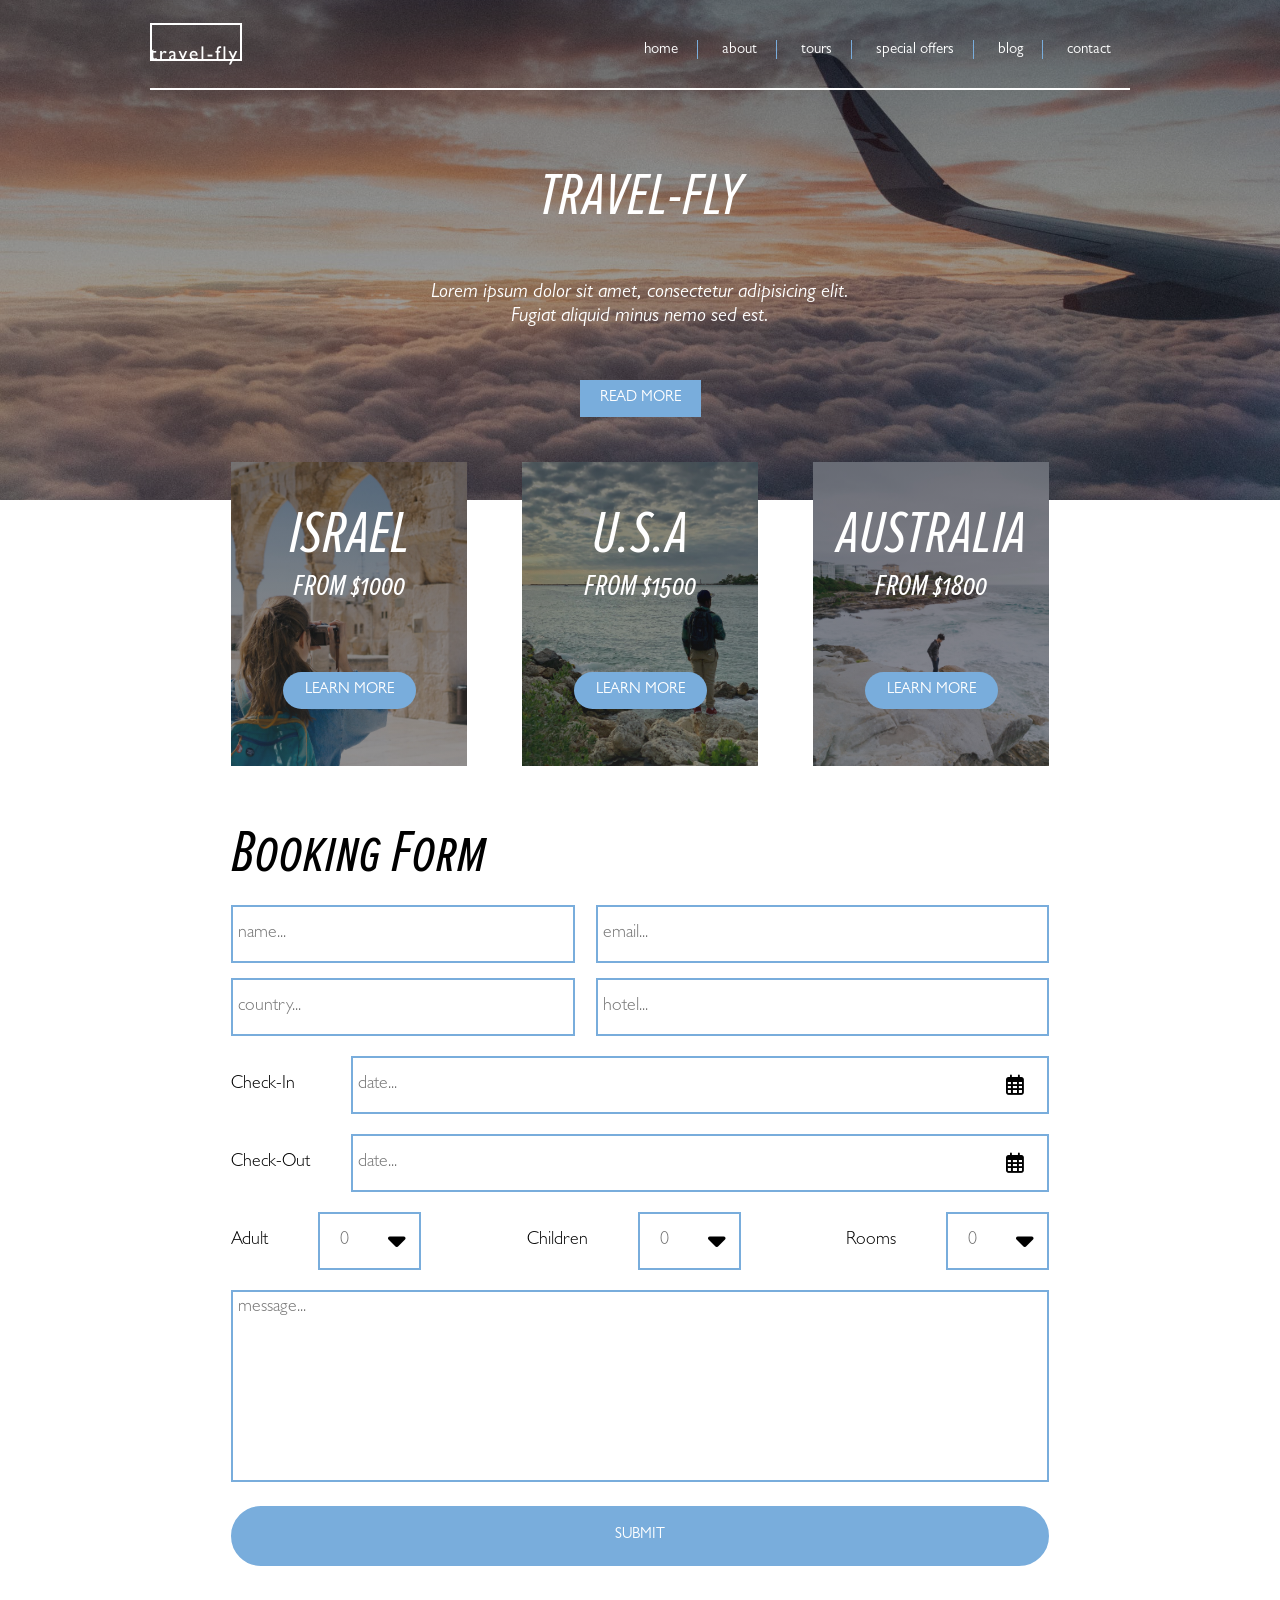
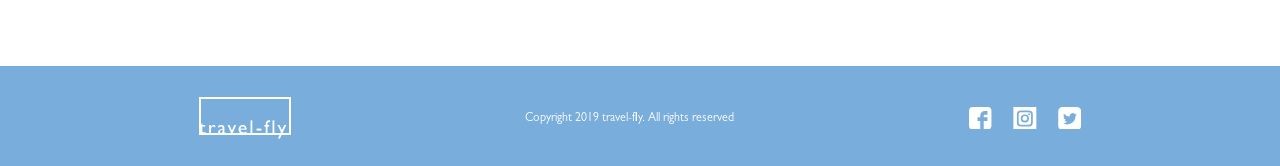
<file: index.html>
<!DOCTYPE html>
<html lang="en">
  <head>
    <meta charset="UTF-8" />
    <meta http-equiv="X-UA-Compatible" content="IE=edge" />
    <meta name="viewport" content="width=device-width, initial-scale=1.0" />
    <title>Travel Fly</title>
    <link
      rel="stylesheet"
      href="https://cdnjs.cloudflare.com/ajax/libs/font-awesome/6.2.1/css/all.min.css"
      integrity="sha512-MV7K8+y+gLIBoVD59lQIYicR65iaqukzvf/nwasF0nqhPay5w/9lJmVM2hMDcnK1OnMGCdVK+iQrJ7lzPJQd1w=="
      crossorigin="anonymous"
      referrerpolicy="no-referrer"
    />
    <link rel="stylesheet" href="css/styles.css" />
  </head>
  <body>
    <div class="site-wrapper">
      <div class="nav-container"> 
        <nav>
          <div class="icon">
            <a href="#">
              <img src="images/logo/logo-white.png" alt="logo" />
            </a>
          </div>
          <div class="menu-options">
            <ul>
              <li>
                <a href="index.html">home</a>
              </li>
              <li>
                <a href="about.html">about</a>
              </li>
              <li>
                <a href="tours.html">tours</a>
              </li>
              <li>
                <a href="special-offers.html">special offers</a>
              </li>
              <li>
                <a href="blog.html">blog</a>
              </li>
              <li>
                <a href="contact.html">contact</a>
              </li>
            </ul>
          </div>
        </nav>
      </div>
      <div class="content-wrapper">
        <div class="home">
          <div class="hero">
            <div class="hero-text">
              <ul>
                <h3>Travel-Fly</h3>
                <p>
                  Lorem ipsum dolor sit amet, consectetur adipisicing elit.
                  Fugiat aliquid minus nemo sed est.
                </p>
                <a href="about.html">Read More</a>
              </ul>
            </div>
          </div>
          <div class="tour-boxes">
            <div class="boxes">
              <div class="boxes-text">
                <ul>
                  <h3>Israel</h3>
                  <p>From $1000</p>
                  <a href="tours-isreal.html">Learn More</a>
                </ul>
              </div>
            </div>
            <div class="boxes2">
              <div class="boxes-text">
                <ul>
                  <h3>U.S.A</h3>
                  <p>From $1500</p>
                  <a href="tours-usa.html">Learn More</a>
                </ul>
              </div>
            </div>
            <div class="boxes3">
              <div class="boxes-text">
                <ul>
                  <h3>Australia</h3>
                  <p>From $1800</p>
                  <a href="tours-aus.html">Learn More</a>
                </ul>
              </div>
            </div>
          </div>
        </div>
        <div class="bookings">
          <h1>Booking Form</h1>
          <div class="form">
            <div class="two-input">
              <input class="left" type="text" placeholder="name..." />
              <input class="right" type="text" placeholder="email..." />
              <input class="left" type="text" placeholder="country..." />
              <input class="right" type="text" placeholder="hotel..." />
            </div>
            <div class="single-line-input-holder">
              <label for="checkin">Check-In</label>
              <input class="large-input" type="text" placeholder="date..." />
              <i class="icon fa-regular fa-calendar-days"></i>
            </div>
            <div class="single-line-input-holder">
              <label for="checkout">Check-Out</label>
              <input
                class="large-input float-ri"
                type="text"
                placeholder="date..."
              />
              <i class="icon fa-regular fa-calendar-days"></i>
            </div>
            <div class="three-inputs-container">
              <div class="three-inputs">
                <label for="adult">Adult</label>
                <input class="small-input" type="text" placeholder="0" />
                <i class="icon fa-solid fa-sort-down"></i>
              </div>
              <div class="three-inputs">
                <label for="children">Children</label>
                <input class="small-input" type="text" placeholder="0" />
                <i class="icon fa-solid fa-sort-down"></i>
              </div>
              <div class="three-inputs">
                <label for="rooms">Rooms</label>
                <input class="small-input" type="text" placeholder="0" />
                <i class="icon fa-solid fa-sort-down"></i>
              </div>
            </div>
            <div class="message-input">
              <textarea placeholder="message..."></textarea>
            </div>
            <div class="sumbit-form">
              <input type="button" id="a" value="SUBMIT" />
            </div>
          </div>
        </div>
        <!--content wrapper end-->
      </div>
      <!--content wrapper end-->
      <footer>
        <div class="footer-background">
          <div class="footer-bottom">
            <div class="footer-links">
              <div>
                <a href="#####">
                  <img src="images/logo/logo-white.png" alt="logo" />
                </a>
              </div>
              <div>
                <p>Copyright 2019 travel-fly. All rights reserved</p>
              </div>
              <div>
                <svg
                  xmlns="http://www.w3.org/2000/svg"
                  width="112.212"
                  height="22.959"
                  viewBox="0 0 112.212 22.959"
                >
                  <a href="#####">
                    <g id="facebook">
                      <path
                        id="Facebook__x28_alt_x29_"
                        d="M22.46,3.744A3.88,3.88,0,0,0,18.717,0H3.743A3.88,3.88,0,0,0,0,3.744V18.716A3.88,3.88,0,0,0,3.744,22.46H11.23V13.975H8.485V10.232H11.23V8.773c0-2.515,1.889-4.78,4.211-4.78h3.026V7.736H15.441c-.331,0-.717.4-.717,1v1.491h3.743v3.743H14.724V22.46h3.993a3.88,3.88,0,0,0,3.743-3.744Z"
                        transform="translate(0 0)"
                        fill="#fff"
                      />
                    </g>
                  </a>
                  <a href="#####">
                    <g id="instagram" transform="translate(44.377)">
                      <path
                        id="Path_2"
                        data-name="Path 2"
                        d="M93.592,83.438H85.717a2.282,2.282,0,0,0-2.279,2.279v7.875a2.282,2.282,0,0,0,2.279,2.28h7.875a2.282,2.282,0,0,0,2.28-2.28V85.717A2.282,2.282,0,0,0,93.592,83.438Zm-3.937,10.31a4.093,4.093,0,1,1,4.093-4.093A4.1,4.1,0,0,1,89.655,93.748Zm4.225-7.34a.968.968,0,1,1,.968-.968A.97.97,0,0,1,93.88,86.408Z"
                        transform="translate(-78.175 -78.175)"
                        fill="#fff"
                        fill-rule="evenodd"
                      />
                      <path
                        id="Path_3"
                        data-name="Path 3"
                        d="M146.887,144.531a2.364,2.364,0,1,0,2.363,2.363A2.367,2.367,0,0,0,146.887,144.531Z"
                        transform="translate(-135.407 -135.415)"
                        fill="#fff"
                        fill-rule="evenodd"
                      />
                      <path
                        id="Path_4"
                        data-name="Path 4"
                        d="M0,0V22.959H22.959V0ZM19.426,15.417a4.013,4.013,0,0,1-4.009,4.009H7.542a4.013,4.013,0,0,1-4.009-4.009V7.542A4.014,4.014,0,0,1,7.542,3.533h7.875a4.013,4.013,0,0,1,4.009,4.009Z"
                        fill="#fff"
                        fill-rule="evenodd"
                      />
                    </g>
                  </a>
                  <a href="#####">
                    <g id="twitter" transform="translate(89.253)">
                      <g id="Group_8" data-name="Group 8">
                        <g id="Group_7" data-name="Group 7">
                          <path
                            id="Path_5"
                            data-name="Path 5"
                            d="M18.654,0H4.3A4.3,4.3,0,0,0,0,4.3V18.654a4.3,4.3,0,0,0,4.3,4.3H18.654a4.3,4.3,0,0,0,4.3-4.3V4.3A4.3,4.3,0,0,0,18.654,0ZM17.191,8.9l.009.366A8.037,8.037,0,0,1,4.826,16.04a5.812,5.812,0,0,0,.674.04,5.671,5.671,0,0,0,3.51-1.21,2.831,2.831,0,0,1-2.64-1.963,2.949,2.949,0,0,0,.532.049,2.826,2.826,0,0,0,.745-.1A2.829,2.829,0,0,1,5.38,10.088v-.036a2.822,2.822,0,0,0,1.28.354,2.831,2.831,0,0,1-.875-3.772A8.021,8.021,0,0,0,11.61,9.587,2.829,2.829,0,0,1,16.427,7.01a5.723,5.723,0,0,0,1.8-.686A2.834,2.834,0,0,1,16.98,7.888,5.666,5.666,0,0,0,18.6,7.443,5.713,5.713,0,0,1,17.191,8.9Z"
                            fill="#fff"
                          />
                        </g>
                      </g>
                    </g>
                  </a>
                </svg>
              </div>
            </div>
          </div>
        </div>
      </footer>
    </div>
  </body>
</html>
</file>
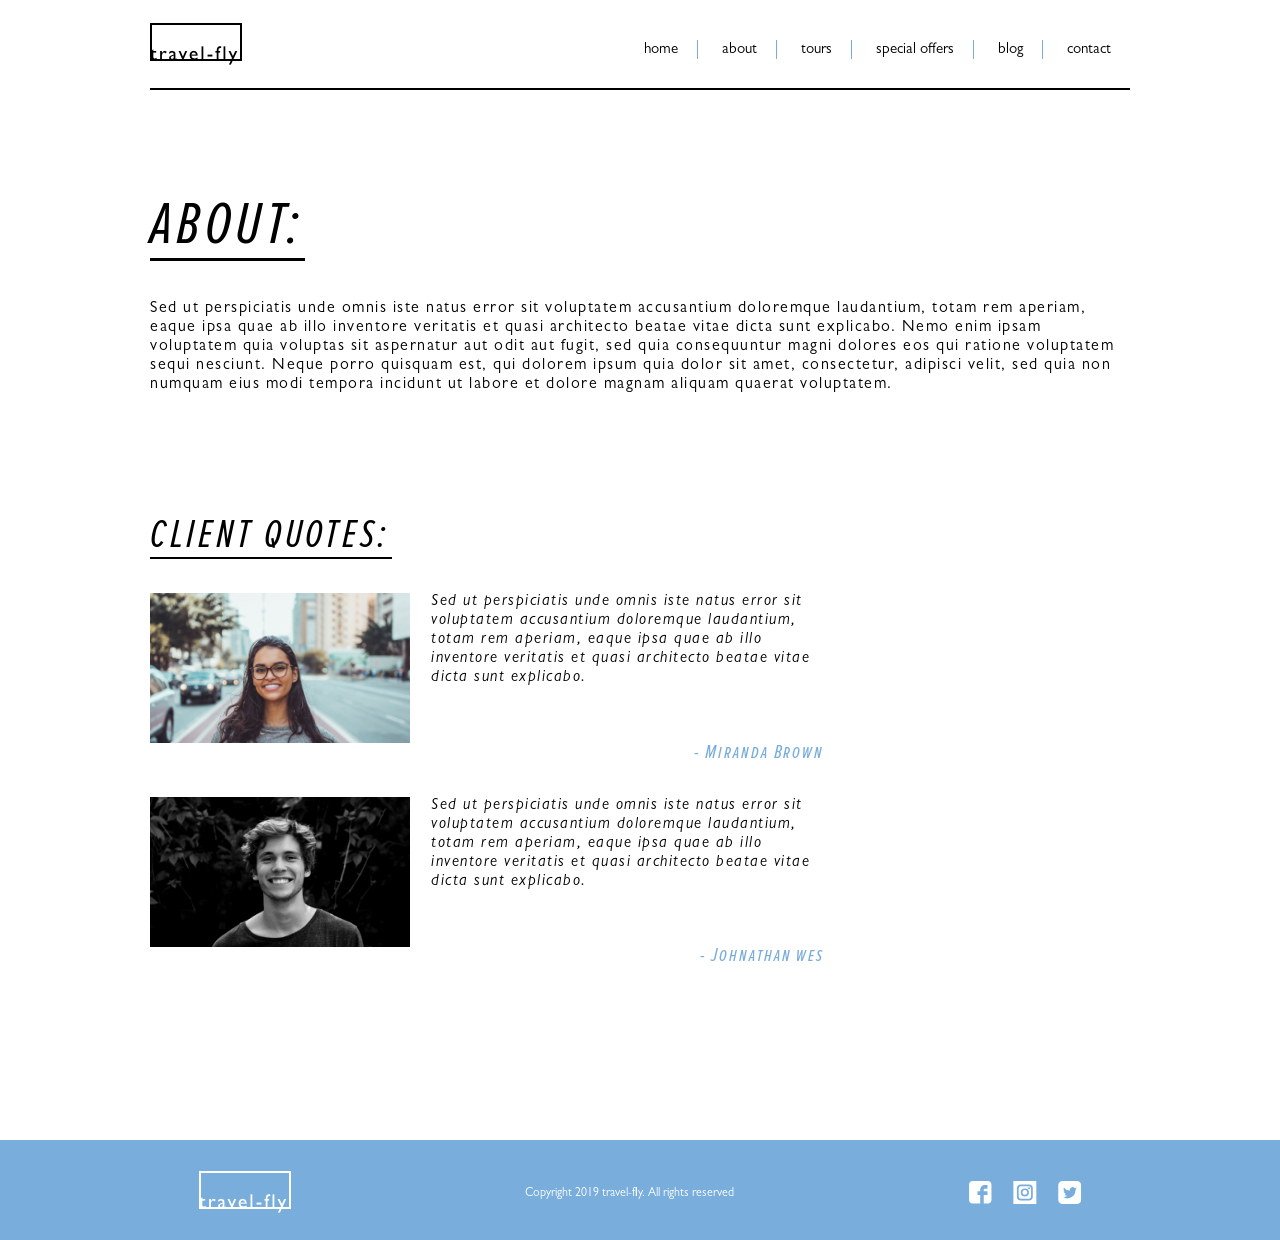
<file: about.html>
<!DOCTYPE html>
<html lang="en">
  <head>
    <meta charset="UTF-8" />
    <meta http-equiv="X-UA-Compatible" content="IE=edge" />
    <meta name="viewport" content="width=device-width, initial-scale=1.0" />
    <title>About</title>
    <link
      rel="stylesheet"
      href="https://cdnjs.cloudflare.com/ajax/libs/font-awesome/6.2.1/css/all.min.css"
      integrity="sha512-MV7K8+y+gLIBoVD59lQIYicR65iaqukzvf/nwasF0nqhPay5w/9lJmVM2hMDcnK1OnMGCdVK+iQrJ7lzPJQd1w=="
      crossorigin="anonymous"
      referrerpolicy="no-referrer"
    />
    <link rel="stylesheet" href="css/styles.css" />
  </head>
  <body>
    <div class="site-wrapper">
      <div class="nav-container2">
        <nav>
          <div class="icon">
            <a href="#">
              <img src="images/logo/logo-black.png" alt="logo" />
            </a>
          </div>
          <div class="menu-options">
            <ul>
              <li>
                <a href="index.html">home</a>
              </li>
              <li>
                <a href="about.html">about</a>
              </li>
              <li>
                <a href="tours.html">tours</a>
              </li>
              <li>
                <a href="special-offers.html">special offers</a>
              </li>
              <li>
                <a href="blog.html">blog</a>
              </li>
              <li>
                <a href="contact.html">contact</a>
              </li>
            </ul>
          </div>
        </nav>
      </div>
      <div class="content-wrapper">
      <div class="about-container">
        <div class="about-text">
          <div class="about-text-h1">
            <h1>ABOUT:</h1>
          </div>
          <p>
            Sed ut perspiciatis unde omnis iste natus error sit voluptatem
            accusantium doloremque laudantium, totam rem aperiam, eaque ipsa
            quae ab illo inventore veritatis et quasi architecto beatae vitae
            dicta sunt explicabo. Nemo enim ipsam voluptatem quia voluptas sit
            aspernatur aut odit aut fugit, sed quia consequuntur magni dolores
            eos qui ratione voluptatem sequi nesciunt. Neque porro quisquam est,
            qui dolorem ipsum quia dolor sit amet, consectetur, adipisci velit,
            sed quia non numquam eius modi tempora incidunt ut labore et dolore
            magnam aliquam quaerat voluptatem.
          </p>
        </div>
        <div class="clients-container">
          <div class="client-title">
            <h1>CLIENT QUOTES:</h1>
          </div>
          <div class="client-section1">
            <div class="client1">
              <img src="images/about-client-01.jpg" alt="client 1" />
            </div>
              <div class="client-text">
                <p>
                  Sed ut perspiciatis unde omnis iste natus error sit voluptatem
                  accusantium doloremque laudantium, totam rem aperiam, eaque
                  ipsa quae ab illo inventore veritatis et quasi architecto
                  beatae vitae dicta sunt explicabo.
                </p>
                <span>- Miranda Brown</span>
              </div>
            
          </div>
          <div class="client-section2">
            <div class="client1">
              <img src="images/about-client-02.jpg" alt="client 2" />
            </div>
              <div class="client-text">
                <p>
                  Sed ut perspiciatis unde omnis iste natus error sit voluptatem
                  accusantium doloremque laudantium, totam rem aperiam, eaque
                  ipsa quae ab illo inventore veritatis et quasi architecto
                  beatae vitae dicta sunt explicabo.
                </p>
                <span>- Johnathan wes</span>
              </div>
            
          </div>
        </div>
        <!-- about continer end-->
      </div>
    </div>
      <footer>
        <div class="footer-background">
          <div class="footer-bottom">
            <div class="footer-links">
              <div>
                <a href="#####">
                  <img src="images/logo/logo-white.png" alt="logo" />
                </a>
              </div>
              <div>
                <p>Copyright 2019 travel-fly. All rights reserved</p>
              </div>
              <div>
                <svg
                  xmlns="http://www.w3.org/2000/svg"
                  width="112.212"
                  height="22.959"
                  viewBox="0 0 112.212 22.959"
                >
                  <a href="#####">
                    <g id="facebook">
                      <path
                        id="Facebook__x28_alt_x29_"
                        d="M22.46,3.744A3.88,3.88,0,0,0,18.717,0H3.743A3.88,3.88,0,0,0,0,3.744V18.716A3.88,3.88,0,0,0,3.744,22.46H11.23V13.975H8.485V10.232H11.23V8.773c0-2.515,1.889-4.78,4.211-4.78h3.026V7.736H15.441c-.331,0-.717.4-.717,1v1.491h3.743v3.743H14.724V22.46h3.993a3.88,3.88,0,0,0,3.743-3.744Z"
                        transform="translate(0 0)"
                        fill="#fff"
                      />
                    </g>
                  </a>
                  <a href="#####">
                    <g id="instagram" transform="translate(44.377)">
                      <path
                        id="Path_2"
                        data-name="Path 2"
                        d="M93.592,83.438H85.717a2.282,2.282,0,0,0-2.279,2.279v7.875a2.282,2.282,0,0,0,2.279,2.28h7.875a2.282,2.282,0,0,0,2.28-2.28V85.717A2.282,2.282,0,0,0,93.592,83.438Zm-3.937,10.31a4.093,4.093,0,1,1,4.093-4.093A4.1,4.1,0,0,1,89.655,93.748Zm4.225-7.34a.968.968,0,1,1,.968-.968A.97.97,0,0,1,93.88,86.408Z"
                        transform="translate(-78.175 -78.175)"
                        fill="#fff"
                        fill-rule="evenodd"
                      />
                      <path
                        id="Path_3"
                        data-name="Path 3"
                        d="M146.887,144.531a2.364,2.364,0,1,0,2.363,2.363A2.367,2.367,0,0,0,146.887,144.531Z"
                        transform="translate(-135.407 -135.415)"
                        fill="#fff"
                        fill-rule="evenodd"
                      />
                      <path
                        id="Path_4"
                        data-name="Path 4"
                        d="M0,0V22.959H22.959V0ZM19.426,15.417a4.013,4.013,0,0,1-4.009,4.009H7.542a4.013,4.013,0,0,1-4.009-4.009V7.542A4.014,4.014,0,0,1,7.542,3.533h7.875a4.013,4.013,0,0,1,4.009,4.009Z"
                        fill="#fff"
                        fill-rule="evenodd"
                      />
                    </g>
                  </a>
                  <a href="#####">
                    <g id="twitter" transform="translate(89.253)">
                      <g id="Group_8" data-name="Group 8">
                        <g id="Group_7" data-name="Group 7">
                          <path
                            id="Path_5"
                            data-name="Path 5"
                            d="M18.654,0H4.3A4.3,4.3,0,0,0,0,4.3V18.654a4.3,4.3,0,0,0,4.3,4.3H18.654a4.3,4.3,0,0,0,4.3-4.3V4.3A4.3,4.3,0,0,0,18.654,0ZM17.191,8.9l.009.366A8.037,8.037,0,0,1,4.826,16.04a5.812,5.812,0,0,0,.674.04,5.671,5.671,0,0,0,3.51-1.21,2.831,2.831,0,0,1-2.64-1.963,2.949,2.949,0,0,0,.532.049,2.826,2.826,0,0,0,.745-.1A2.829,2.829,0,0,1,5.38,10.088v-.036a2.822,2.822,0,0,0,1.28.354,2.831,2.831,0,0,1-.875-3.772A8.021,8.021,0,0,0,11.61,9.587,2.829,2.829,0,0,1,16.427,7.01a5.723,5.723,0,0,0,1.8-.686A2.834,2.834,0,0,1,16.98,7.888,5.666,5.666,0,0,0,18.6,7.443,5.713,5.713,0,0,1,17.191,8.9Z"
                            fill="#fff"
                          />
                        </g>
                      </g>
                    </g>
                  </a>
                </svg>
              </div>
            </div>
          </div>
        </div>
      </footer>
    </div>
  </body>
</html>
</file>
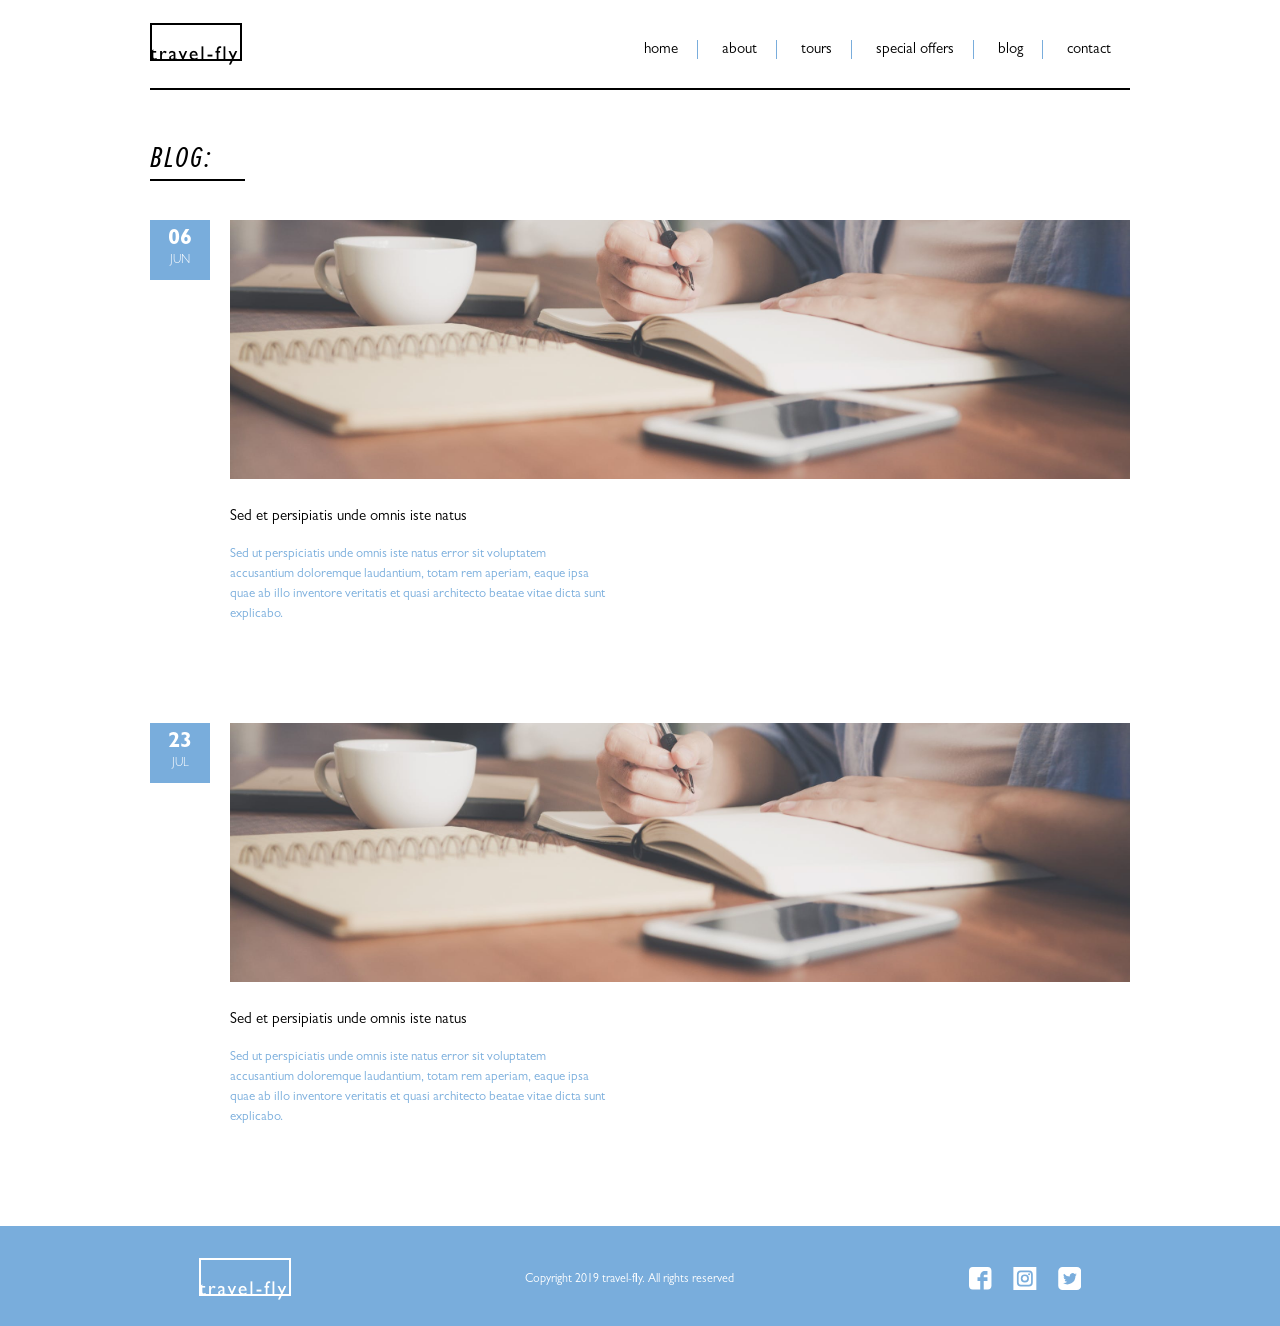
<file: blog.html>
<!DOCTYPE html>
<html lang="en">
  <head>
    <meta charset="UTF-8" />
    <meta http-equiv="X-UA-Compatible" content="IE=edge" />
    <meta name="viewport" content="width=device-width, initial-scale=1.0" />
    <title>Blog</title>
    <link
      rel="stylesheet"
      href="https://cdnjs.cloudflare.com/ajax/libs/font-awesome/6.2.1/css/all.min.css"
      integrity="sha512-MV7K8+y+gLIBoVD59lQIYicR65iaqukzvf/nwasF0nqhPay5w/9lJmVM2hMDcnK1OnMGCdVK+iQrJ7lzPJQd1w=="
      crossorigin="anonymous"
      referrerpolicy="no-referrer"
    />
    <link rel="stylesheet" href="css/styles.css" />
  </head>
  <body>
    <div class="site-wrapper">
      <div class="nav-container2">
        <nav>
          <div class="icon">
            <a href="#">
              <img src="images/logo/logo-black.png" alt="logo" />
            </a>
          </div>
          <div class="menu-options">
            <ul>
              <li>
                <a href="index.html">home</a>
              </li>
              <li>
                <a href="about.html">about</a>
              </li>
              <li>
                <a href="tours.html">tours</a>
              </li>
              <li>
                <a href="special-offers.html">special offers</a>
              </li>
              <li>
                <a href="blog.html">blog</a>
              </li>
              <li>
                <a href="contact.html">contact</a>
              </li>
            </ul>
          </div>
        </nav>
      </div>
      <div class="content-wrapper">
        <div class="blog-container">
            <div class="blog-title">
                <h1>BLOG:</h1>
            </div>
            <div class="blog">
                <div class="post">
                <div class="date">
                    <div class="date-box">
                        <h1>06</h1>
                        <p>JUN</p>
                    </div>
                </div>
                <div class="pic-text">
                    <div class="blog-hero">
                        <img src="images/blog.jpg" alt="">
                    </div>
                    <div class="blog-text">
                    <p>Sed et persipiatis unde omnis iste natus</p>
                    <span>Sed ut perspiciatis unde omnis iste natus error sit voluptatem accusantium doloremque laudantium, totam rem aperiam, eaque ipsa quae ab illo inventore veritatis et quasi architecto beatae vitae dicta sunt explicabo. </span>
                </div>
                </div>
            </div>
            <div class="post">
                <div class="date">
                    <div class="date-box">
                        <h1>23</h1>
                        <p>JUL</p>
                    </div>
                </div>
                <div class="pic-text">
                    <div class="blog-hero">
                        <img src="images/blog.jpg" alt="">
                    </div>
                    <div class="blog-text">
                    <p>Sed et persipiatis unde omnis iste natus</p>
                    <span>Sed ut perspiciatis unde omnis iste natus error sit voluptatem accusantium doloremque laudantium, totam rem aperiam, eaque ipsa quae ab illo inventore veritatis et quasi architecto beatae vitae dicta sunt explicabo. </span>
                </div>
                </div>
            </div>
            </div>
          <!-- blog continer end-->
        </div>
      </div>
      <footer>
        <div class="footer-background">
          <div class="footer-bottom">
            <div class="footer-links">
              <div>
                <a href="#####">
                  <img src="images/logo/logo-white.png" alt="logo" />
                </a>
              </div>
              <div>
                <p>Copyright 2019 travel-fly. All rights reserved</p>
              </div>
              <div>
                <svg
                  xmlns="http://www.w3.org/2000/svg"
                  width="112.212"
                  height="22.959"
                  viewBox="0 0 112.212 22.959"
                >
                  <a href="#####">
                    <g id="facebook">
                      <path
                        id="Facebook__x28_alt_x29_"
                        d="M22.46,3.744A3.88,3.88,0,0,0,18.717,0H3.743A3.88,3.88,0,0,0,0,3.744V18.716A3.88,3.88,0,0,0,3.744,22.46H11.23V13.975H8.485V10.232H11.23V8.773c0-2.515,1.889-4.78,4.211-4.78h3.026V7.736H15.441c-.331,0-.717.4-.717,1v1.491h3.743v3.743H14.724V22.46h3.993a3.88,3.88,0,0,0,3.743-3.744Z"
                        transform="translate(0 0)"
                        fill="#fff"
                      />
                    </g>
                  </a>
                  <a href="#####">
                    <g id="instagram" transform="translate(44.377)">
                      <path
                        id="Path_2"
                        data-name="Path 2"
                        d="M93.592,83.438H85.717a2.282,2.282,0,0,0-2.279,2.279v7.875a2.282,2.282,0,0,0,2.279,2.28h7.875a2.282,2.282,0,0,0,2.28-2.28V85.717A2.282,2.282,0,0,0,93.592,83.438Zm-3.937,10.31a4.093,4.093,0,1,1,4.093-4.093A4.1,4.1,0,0,1,89.655,93.748Zm4.225-7.34a.968.968,0,1,1,.968-.968A.97.97,0,0,1,93.88,86.408Z"
                        transform="translate(-78.175 -78.175)"
                        fill="#fff"
                        fill-rule="evenodd"
                      />
                      <path
                        id="Path_3"
                        data-name="Path 3"
                        d="M146.887,144.531a2.364,2.364,0,1,0,2.363,2.363A2.367,2.367,0,0,0,146.887,144.531Z"
                        transform="translate(-135.407 -135.415)"
                        fill="#fff"
                        fill-rule="evenodd"
                      />
                      <path
                        id="Path_4"
                        data-name="Path 4"
                        d="M0,0V22.959H22.959V0ZM19.426,15.417a4.013,4.013,0,0,1-4.009,4.009H7.542a4.013,4.013,0,0,1-4.009-4.009V7.542A4.014,4.014,0,0,1,7.542,3.533h7.875a4.013,4.013,0,0,1,4.009,4.009Z"
                        fill="#fff"
                        fill-rule="evenodd"
                      />
                    </g>
                  </a>
                  <a href="#####">
                    <g id="twitter" transform="translate(89.253)">
                      <g id="Group_8" data-name="Group 8">
                        <g id="Group_7" data-name="Group 7">
                          <path
                            id="Path_5"
                            data-name="Path 5"
                            d="M18.654,0H4.3A4.3,4.3,0,0,0,0,4.3V18.654a4.3,4.3,0,0,0,4.3,4.3H18.654a4.3,4.3,0,0,0,4.3-4.3V4.3A4.3,4.3,0,0,0,18.654,0ZM17.191,8.9l.009.366A8.037,8.037,0,0,1,4.826,16.04a5.812,5.812,0,0,0,.674.04,5.671,5.671,0,0,0,3.51-1.21,2.831,2.831,0,0,1-2.64-1.963,2.949,2.949,0,0,0,.532.049,2.826,2.826,0,0,0,.745-.1A2.829,2.829,0,0,1,5.38,10.088v-.036a2.822,2.822,0,0,0,1.28.354,2.831,2.831,0,0,1-.875-3.772A8.021,8.021,0,0,0,11.61,9.587,2.829,2.829,0,0,1,16.427,7.01a5.723,5.723,0,0,0,1.8-.686A2.834,2.834,0,0,1,16.98,7.888,5.666,5.666,0,0,0,18.6,7.443,5.713,5.713,0,0,1,17.191,8.9Z"
                            fill="#fff"
                          />
                        </g>
                      </g>
                    </g>
                  </a>
                </svg>
              </div>
            </div>
          </div>
        </div>
      </footer>
    </div>
  </body>
</html>
</file>
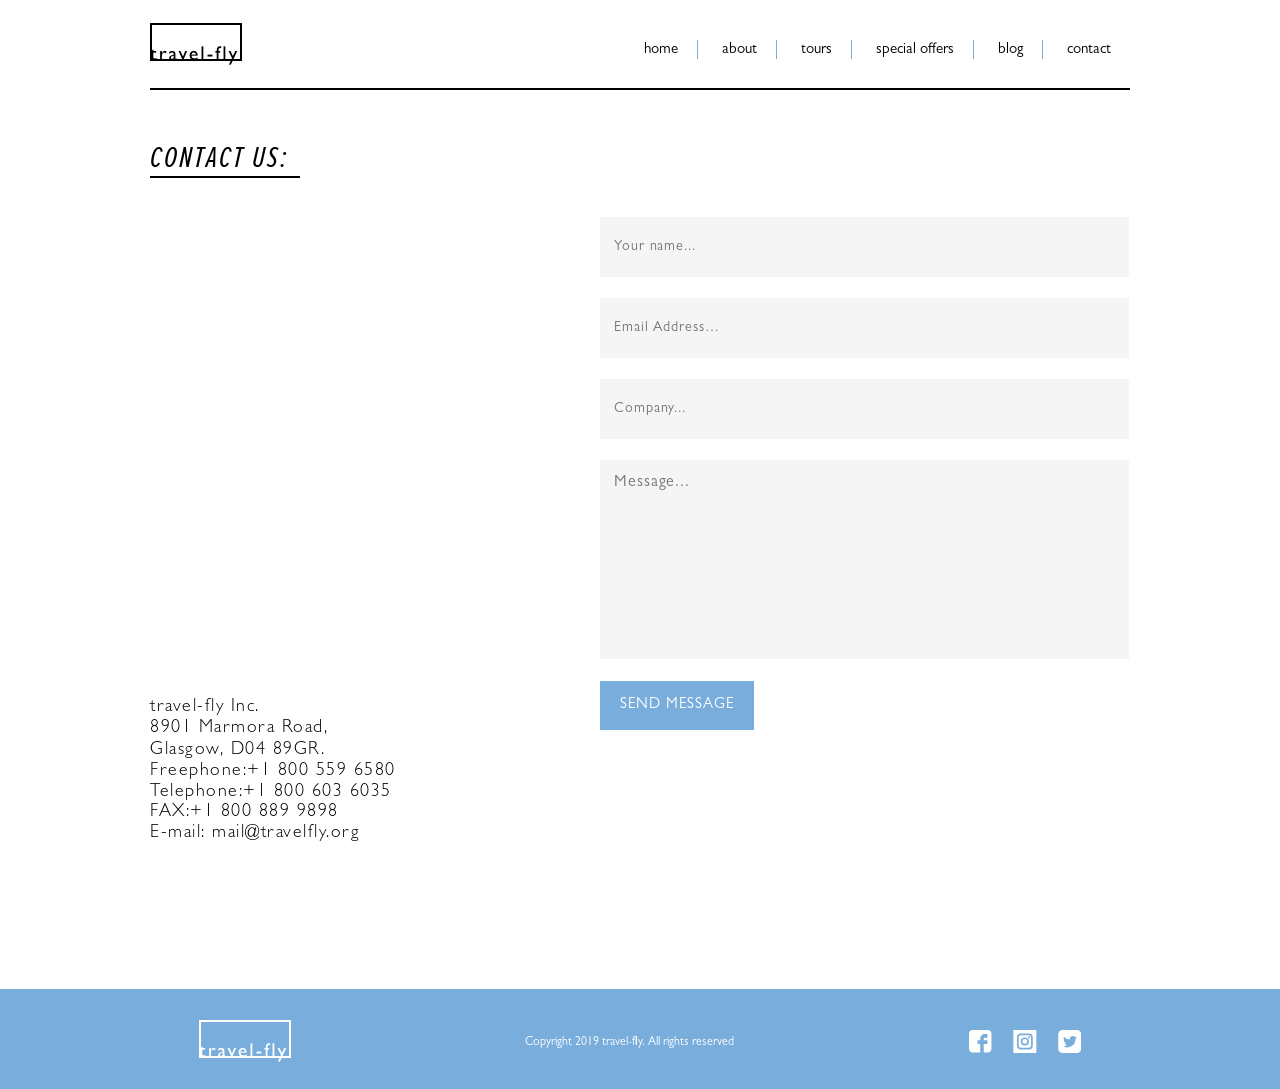
<file: contact.html>
<!DOCTYPE html>
<html lang="en">
  <head>
    <meta charset="UTF-8" />
    <meta http-equiv="X-UA-Compatible" content="IE=edge" />
    <meta name="viewport" content="width=device-width, initial-scale=1.0" />
    <title>Contact</title>
    <link
      rel="stylesheet"
      href="https://cdnjs.cloudflare.com/ajax/libs/font-awesome/6.2.1/css/all.min.css"
      integrity="sha512-MV7K8+y+gLIBoVD59lQIYicR65iaqukzvf/nwasF0nqhPay5w/9lJmVM2hMDcnK1OnMGCdVK+iQrJ7lzPJQd1w=="
      crossorigin="anonymous"
      referrerpolicy="no-referrer"
    />
    <link rel="stylesheet" href="css/styles.css" />
  </head>
  <body>
    <div class="site-wrapper">
      <div class="nav-container2">
        <nav>
          <div class="icon">
            <a href="#">
              <img src="images/logo/logo-black.png" alt="logo" />
            </a>
          </div>
          <div class="menu-options">
            <ul>
              <li>
                <a href="index.html">home</a>
              </li>
              <li>
                <a href="about.html">about</a>
              </li>
              <li>
                <a href="tours.html">tours</a>
              </li>
              <li>
                <a href="special-offers.html">special offers</a>
              </li>
              <li>
                <a href="blog.html">blog</a>
              </li>
              <li>
                <a href="contact.html">contact</a>
              </li>
            </ul>
          </div>
        </nav>
      </div>
      <div class="content-wrapper">
        <div class="contact-container">
            <div class="contact-title">
                <h1>CONTACT US:</h1>
            </div>
            <div class="title-line-under"></div>
            <div class="contact-us-container2">
            <div class="map-info">
                <iframe src="https://www.google.com/maps/embed?pb=!1m18!1m12!1m3!1d24531.36058867318!2d-86.18022542811792!3d39.775127284769624!2m3!1f0!2f0!3f0!3m2!1i1024!2i768!4f13.1!3m3!1m2!1s0x886b5735461f008b%3A0xba2699b695cc371e!2sIUPUI!5e0!3m2!1sen!2sus!4v1679964495379!5m2!1sen!2sus" width="600" height="450" style="border:0;" allowfullscreen="" loading="lazy" referrerpolicy="no-referrer-when-downgrade"></iframe>
                    <p>travel-fly Inc.</p>
                    <p class="address">8901 Marmora Road, Glasgow, D04 89GR.</p>
                    <p>Freephone:+1 800 559 6580</p>
                    <p>Telephone:+1 800 603 6035</p>
                    <p>FAX:+1 800 889 9898</p>
                    <p>E-mail: mail@travelfly.org</p>
            </div>
            <div class="contact-form">
                <div class="contact">
                    <input type="text" placeholder="Your name...">
                    <input type="text" placeholder="Email Address…">
                    <input type="text" placeholder="Company...">
                    <textarea name="" placeholder="Message..." ></textarea>
                </div>
                <a href="###">SEND MESSAGE</a>
            </div>
        </div>
          <!-- contact continer end-->
        </div>
      </div>
      <footer>
        <div class="footer-background">
          <div class="footer-bottom">
            <div class="footer-links">
              <div>
                <a href="#####">
                  <img src="images/logo/logo-white.png" alt="logo" />
                </a>
              </div>
              <div>
                <p>Copyright 2019 travel-fly. All rights reserved</p>
              </div>
              <div>
                <svg
                  xmlns="http://www.w3.org/2000/svg"
                  width="112.212"
                  height="22.959"
                  viewBox="0 0 112.212 22.959"
                >
                  <a href="#####">
                    <g id="facebook">
                      <path
                        id="Facebook__x28_alt_x29_"
                        d="M22.46,3.744A3.88,3.88,0,0,0,18.717,0H3.743A3.88,3.88,0,0,0,0,3.744V18.716A3.88,3.88,0,0,0,3.744,22.46H11.23V13.975H8.485V10.232H11.23V8.773c0-2.515,1.889-4.78,4.211-4.78h3.026V7.736H15.441c-.331,0-.717.4-.717,1v1.491h3.743v3.743H14.724V22.46h3.993a3.88,3.88,0,0,0,3.743-3.744Z"
                        transform="translate(0 0)"
                        fill="#fff"
                      />
                    </g>
                  </a>
                  <a href="#####">
                    <g id="instagram" transform="translate(44.377)">
                      <path
                        id="Path_2"
                        data-name="Path 2"
                        d="M93.592,83.438H85.717a2.282,2.282,0,0,0-2.279,2.279v7.875a2.282,2.282,0,0,0,2.279,2.28h7.875a2.282,2.282,0,0,0,2.28-2.28V85.717A2.282,2.282,0,0,0,93.592,83.438Zm-3.937,10.31a4.093,4.093,0,1,1,4.093-4.093A4.1,4.1,0,0,1,89.655,93.748Zm4.225-7.34a.968.968,0,1,1,.968-.968A.97.97,0,0,1,93.88,86.408Z"
                        transform="translate(-78.175 -78.175)"
                        fill="#fff"
                        fill-rule="evenodd"
                      />
                      <path
                        id="Path_3"
                        data-name="Path 3"
                        d="M146.887,144.531a2.364,2.364,0,1,0,2.363,2.363A2.367,2.367,0,0,0,146.887,144.531Z"
                        transform="translate(-135.407 -135.415)"
                        fill="#fff"
                        fill-rule="evenodd"
                      />
                      <path
                        id="Path_4"
                        data-name="Path 4"
                        d="M0,0V22.959H22.959V0ZM19.426,15.417a4.013,4.013,0,0,1-4.009,4.009H7.542a4.013,4.013,0,0,1-4.009-4.009V7.542A4.014,4.014,0,0,1,7.542,3.533h7.875a4.013,4.013,0,0,1,4.009,4.009Z"
                        fill="#fff"
                        fill-rule="evenodd"
                      />
                    </g>
                  </a>
                  <a href="#####">
                    <g id="twitter" transform="translate(89.253)">
                      <g id="Group_8" data-name="Group 8">
                        <g id="Group_7" data-name="Group 7">
                          <path
                            id="Path_5"
                            data-name="Path 5"
                            d="M18.654,0H4.3A4.3,4.3,0,0,0,0,4.3V18.654a4.3,4.3,0,0,0,4.3,4.3H18.654a4.3,4.3,0,0,0,4.3-4.3V4.3A4.3,4.3,0,0,0,18.654,0ZM17.191,8.9l.009.366A8.037,8.037,0,0,1,4.826,16.04a5.812,5.812,0,0,0,.674.04,5.671,5.671,0,0,0,3.51-1.21,2.831,2.831,0,0,1-2.64-1.963,2.949,2.949,0,0,0,.532.049,2.826,2.826,0,0,0,.745-.1A2.829,2.829,0,0,1,5.38,10.088v-.036a2.822,2.822,0,0,0,1.28.354,2.831,2.831,0,0,1-.875-3.772A8.021,8.021,0,0,0,11.61,9.587,2.829,2.829,0,0,1,16.427,7.01a5.723,5.723,0,0,0,1.8-.686A2.834,2.834,0,0,1,16.98,7.888,5.666,5.666,0,0,0,18.6,7.443,5.713,5.713,0,0,1,17.191,8.9Z"
                            fill="#fff"
                          />
                        </g>
                      </g>
                    </g>
                  </a>
                </svg>
              </div>
            </div>
          </div>
        </div>
      </footer>
    </div>
  </body>
</html>
</file>
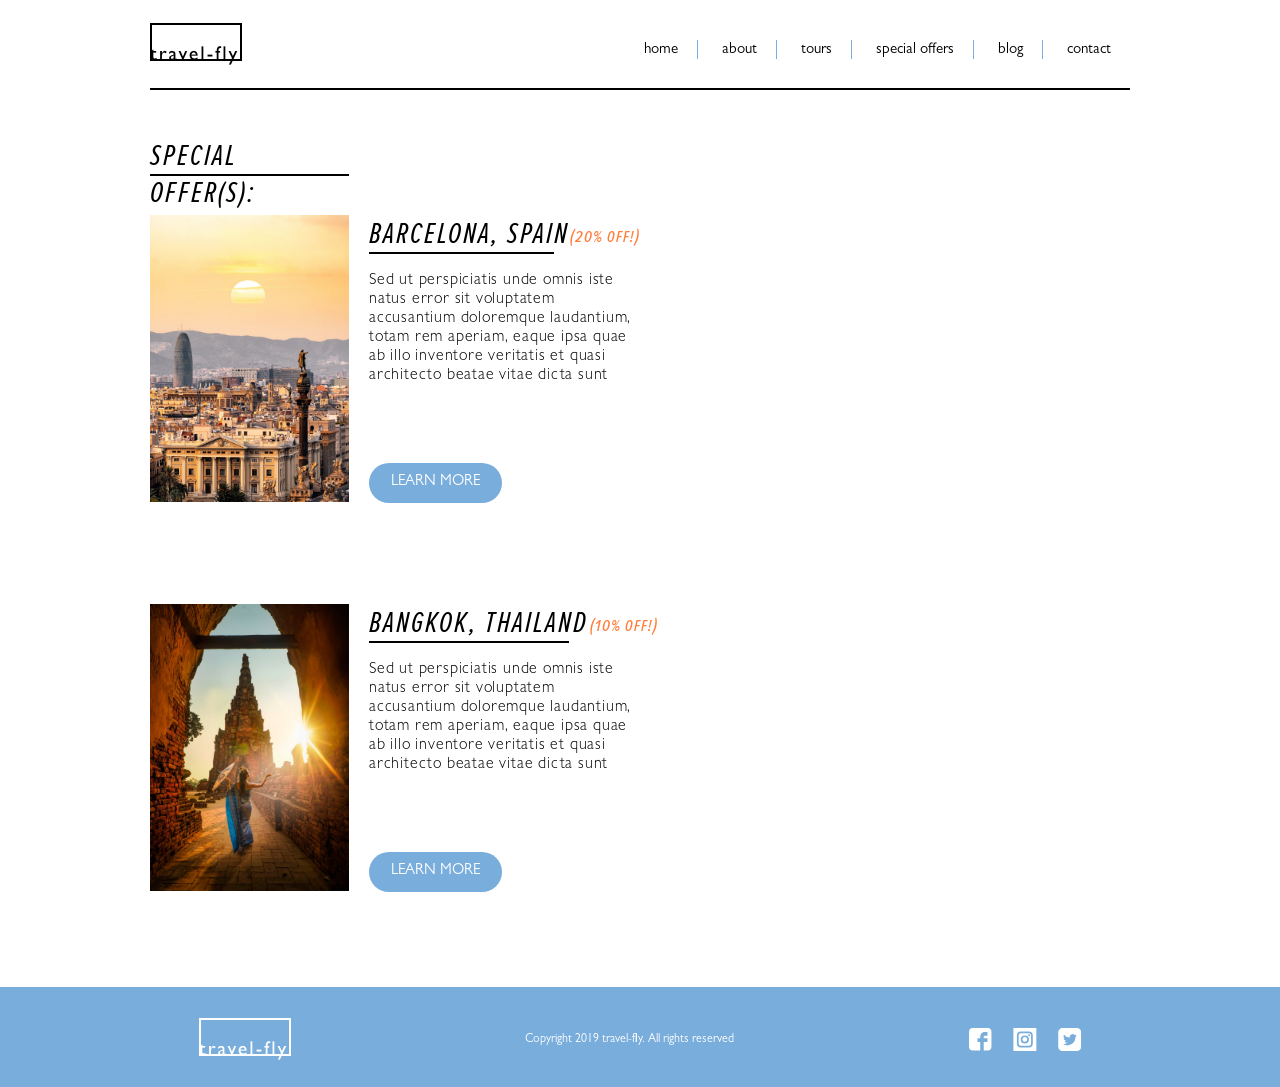
<file: special-offers.html>
<!DOCTYPE html>
<html lang="en">
  <head>
    <meta charset="UTF-8" />
    <meta http-equiv="X-UA-Compatible" content="IE=edge" />
    <meta name="viewport" content="width=device-width, initial-scale=1.0" />
    <title>Special Offers</title>
    <link
      rel="stylesheet"
      href="https://cdnjs.cloudflare.com/ajax/libs/font-awesome/6.2.1/css/all.min.css"
      integrity="sha512-MV7K8+y+gLIBoVD59lQIYicR65iaqukzvf/nwasF0nqhPay5w/9lJmVM2hMDcnK1OnMGCdVK+iQrJ7lzPJQd1w=="
      crossorigin="anonymous"
      referrerpolicy="no-referrer"
    />
    <link rel="stylesheet" href="css/styles.css" />
  </head>
  <body>
    <div class="site-wrapper">
      <div class="nav-container2">
        <nav>
          <div class="icon">
            <a href="#">
              <img src="images/logo/logo-black.png" alt="logo" />
            </a>
          </div>
          <div class="menu-options">
            <ul>
              <li>
                <a href="index.html">home</a>
              </li>
              <li>
                <a href="about.html">about</a>
              </li>
              <li>
                <a href="tours.html">tours</a>
              </li>
              <li>
                <a href="special-offers.html">special offers</a>
              </li>
              <li>
                <a href="blog.html">blog</a>
              </li>
              <li>
                <a href="contact.html">contact</a>
              </li>
            </ul>
          </div>
        </nav>
      </div>
      <div class="content-wrapper">
        <div class="spoffer-container">
          <div class="sptitle">
            <h1>SPECIAL OFFER(S):</h1>
          </div>
          
          <div class="sp-section">
            <div class="sp-image">
              <img src="images/special-offer-01.jpg" alt="1" />
            </div>
            <div class="sp-text">
              <div class="sp-text-title">
                <h1>BARCELONA, SPAIN</h1>
                <span>(20% off!)</span>
                
              </div>
              <div class="title-line-under">
                
              </div>
              <div class="sp-text-desc">
                <p>Sed ut perspiciatis unde omnis iste natus error sit voluptatem accusantium doloremque laudantium, totam rem aperiam, eaque ipsa quae ab illo inventore veritatis et quasi architecto beatae vitae dicta sunt</p>
                <a href="###">LEARN MORE</a>
              </div>
            </div>
          </div>
          <div class="sp-section">
            <div class="sp-image">
              <img src="images/special-offer-02.jpg" alt="2" />
            </div>
            <div class="sp-text">
              <div class="sp-text-title">
                <h1>BANGKOK, THAILAND</h1>
                <span class="span2">(10% off!)</span>
              </div>
              <div class="title-line-under2">

              </div>
              <div class="sp-text-desc">
                <p>Sed ut perspiciatis unde omnis iste natus error sit voluptatem accusantium doloremque laudantium, totam rem aperiam, eaque ipsa quae ab illo inventore veritatis et quasi architecto beatae vitae dicta sunt</p>
                <a href="###">LEARN MORE</a>
              </div>
            </div>
          </div>
          <!-- special offers continer end-->
        </div>
      </div>
      <footer>
        <div class="footer-background">
          <div class="footer-bottom">
            <div class="footer-links">
              <div>
                <a href="#####">
                  <img src="images/logo/logo-white.png" alt="logo" />
                </a>
              </div>
              <div>
                <p>Copyright 2019 travel-fly. All rights reserved</p>
              </div>
              <div>
                <svg
                  xmlns="http://www.w3.org/2000/svg"
                  width="112.212"
                  height="22.959"
                  viewBox="0 0 112.212 22.959"
                >
                  <a href="#####">
                    <g id="facebook">
                      <path
                        id="Facebook__x28_alt_x29_"
                        d="M22.46,3.744A3.88,3.88,0,0,0,18.717,0H3.743A3.88,3.88,0,0,0,0,3.744V18.716A3.88,3.88,0,0,0,3.744,22.46H11.23V13.975H8.485V10.232H11.23V8.773c0-2.515,1.889-4.78,4.211-4.78h3.026V7.736H15.441c-.331,0-.717.4-.717,1v1.491h3.743v3.743H14.724V22.46h3.993a3.88,3.88,0,0,0,3.743-3.744Z"
                        transform="translate(0 0)"
                        fill="#fff"
                      />
                    </g>
                  </a>
                  <a href="#####">
                    <g id="instagram" transform="translate(44.377)">
                      <path
                        id="Path_2"
                        data-name="Path 2"
                        d="M93.592,83.438H85.717a2.282,2.282,0,0,0-2.279,2.279v7.875a2.282,2.282,0,0,0,2.279,2.28h7.875a2.282,2.282,0,0,0,2.28-2.28V85.717A2.282,2.282,0,0,0,93.592,83.438Zm-3.937,10.31a4.093,4.093,0,1,1,4.093-4.093A4.1,4.1,0,0,1,89.655,93.748Zm4.225-7.34a.968.968,0,1,1,.968-.968A.97.97,0,0,1,93.88,86.408Z"
                        transform="translate(-78.175 -78.175)"
                        fill="#fff"
                        fill-rule="evenodd"
                      />
                      <path
                        id="Path_3"
                        data-name="Path 3"
                        d="M146.887,144.531a2.364,2.364,0,1,0,2.363,2.363A2.367,2.367,0,0,0,146.887,144.531Z"
                        transform="translate(-135.407 -135.415)"
                        fill="#fff"
                        fill-rule="evenodd"
                      />
                      <path
                        id="Path_4"
                        data-name="Path 4"
                        d="M0,0V22.959H22.959V0ZM19.426,15.417a4.013,4.013,0,0,1-4.009,4.009H7.542a4.013,4.013,0,0,1-4.009-4.009V7.542A4.014,4.014,0,0,1,7.542,3.533h7.875a4.013,4.013,0,0,1,4.009,4.009Z"
                        fill="#fff"
                        fill-rule="evenodd"
                      />
                    </g>
                  </a>
                  <a href="#####">
                    <g id="twitter" transform="translate(89.253)">
                      <g id="Group_8" data-name="Group 8">
                        <g id="Group_7" data-name="Group 7">
                          <path
                            id="Path_5"
                            data-name="Path 5"
                            d="M18.654,0H4.3A4.3,4.3,0,0,0,0,4.3V18.654a4.3,4.3,0,0,0,4.3,4.3H18.654a4.3,4.3,0,0,0,4.3-4.3V4.3A4.3,4.3,0,0,0,18.654,0ZM17.191,8.9l.009.366A8.037,8.037,0,0,1,4.826,16.04a5.812,5.812,0,0,0,.674.04,5.671,5.671,0,0,0,3.51-1.21,2.831,2.831,0,0,1-2.64-1.963,2.949,2.949,0,0,0,.532.049,2.826,2.826,0,0,0,.745-.1A2.829,2.829,0,0,1,5.38,10.088v-.036a2.822,2.822,0,0,0,1.28.354,2.831,2.831,0,0,1-.875-3.772A8.021,8.021,0,0,0,11.61,9.587,2.829,2.829,0,0,1,16.427,7.01a5.723,5.723,0,0,0,1.8-.686A2.834,2.834,0,0,1,16.98,7.888,5.666,5.666,0,0,0,18.6,7.443,5.713,5.713,0,0,1,17.191,8.9Z"
                            fill="#fff"
                          />
                        </g>
                      </g>
                    </g>
                  </a>
                </svg>
              </div>
            </div>
          </div>
        </div>
      </footer>
    </div>
  </body>
</html>
</file>
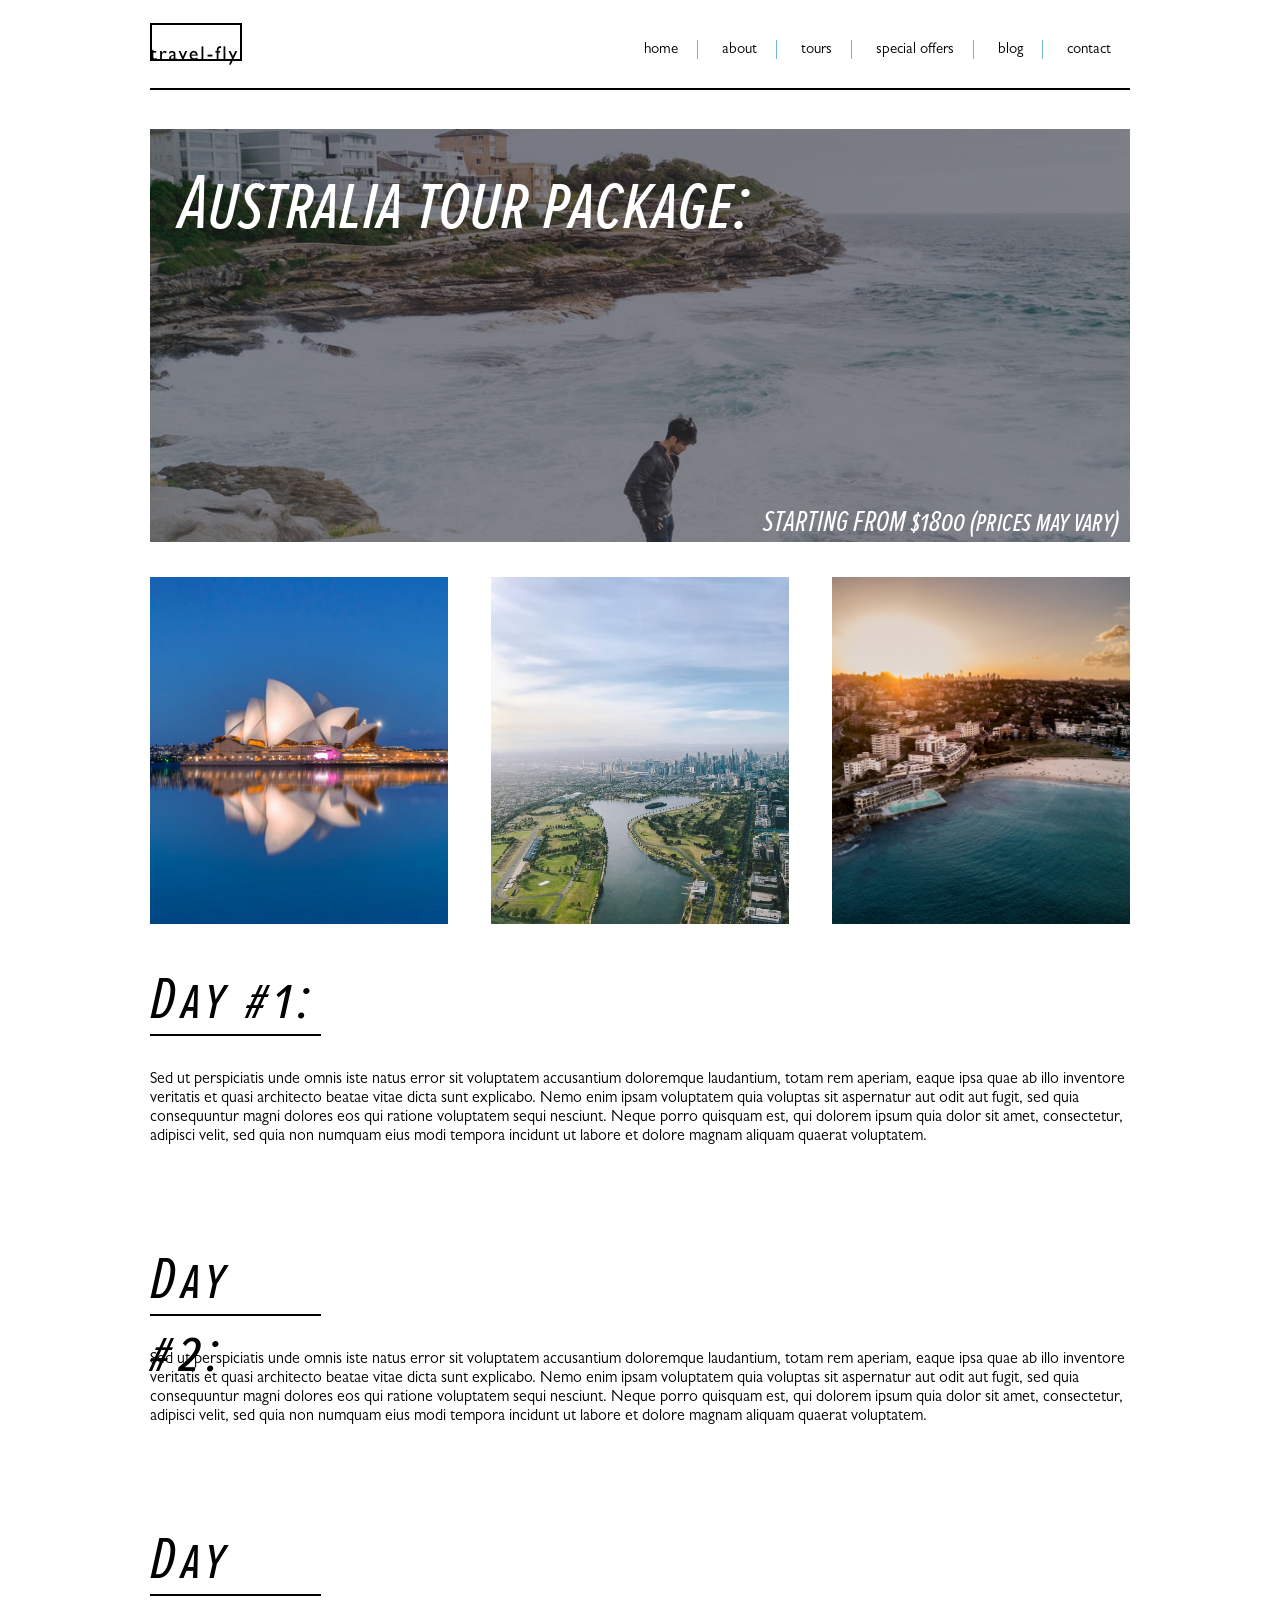
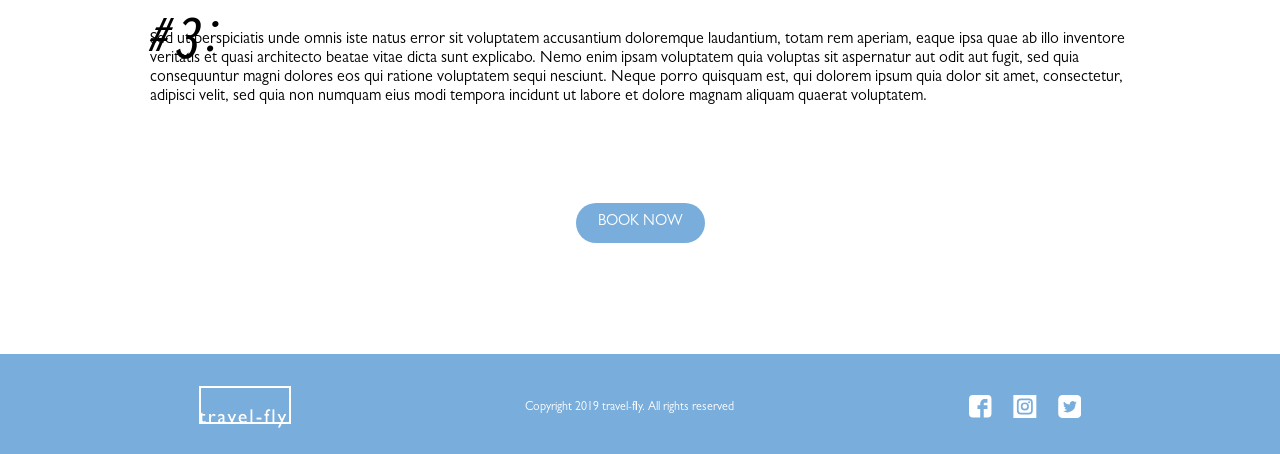
<file: tours-aus.html>
<!DOCTYPE html>
<html lang="en">
  <head>
    <meta charset="UTF-8" />
    <meta http-equiv="X-UA-Compatible" content="IE=edge" />
    <meta name="viewport" content="width=device-width, initial-scale=1.0" />
    <title>Australia Tour</title>
    <link
      rel="stylesheet"
      href="https://cdnjs.cloudflare.com/ajax/libs/font-awesome/6.2.1/css/all.min.css"
      integrity="sha512-MV7K8+y+gLIBoVD59lQIYicR65iaqukzvf/nwasF0nqhPay5w/9lJmVM2hMDcnK1OnMGCdVK+iQrJ7lzPJQd1w=="
      crossorigin="anonymous"
      referrerpolicy="no-referrer"
    />
    <link rel="stylesheet" href="css/styles.css" />
  </head>
  <body>
    <div class="site-wrapper">
      <div class="nav-container2">
        <nav>
          <div class="icon">
            <a href="#">
              <img src="images/logo/logo-black.png" alt="logo" />
            </a>
          </div>
          <div class="menu-options">
            <ul>
              <li>
                <a href="index.html">home</a>
              </li>
              <li>
                <a href="about.html">about</a>
              </li>
              <li>
                <a href="tours.html">tours</a>
              </li>
              <li>
                <a href="special-offers.html">special offers</a>
              </li>
              <li>
                <a href="blog.html">blog</a>
              </li>
              <li>
                <a href="contact.html">contact</a>
              </li>
            </ul>
          </div>
        </nav>
      </div>
      <div class="content-wrapper">
        <div class="tour-page-container">
          <div class="tpage-hero-aus">
            <div class="tpage-text">
              <h1>Australia tour package:</h1>
              <p>STARTING FROM $1800 (prices may vary)</p>
            </div>
          </div>
          <div class="tpage-image-boxes">
            <img src="images/tour/tour-aus/aus-tour-01.jpg" alt="" />
            <img src="images/tour/tour-aus/aus-tour-02.jpg" alt="" />
            <img src="images/tour/tour-aus/aus-tour-03.jpg" alt="" />
          </div>
          <div class="tpage-plan">
            <div class="tpage-day">
              <h1>Day #1:</h1>
            </div>
            <p>Sed ut perspiciatis unde omnis iste natus error sit voluptatem accusantium doloremque laudantium, totam rem aperiam, eaque ipsa quae ab illo inventore veritatis et quasi architecto beatae vitae dicta sunt explicabo. Nemo enim ipsam voluptatem quia voluptas sit aspernatur aut odit aut fugit, sed quia consequuntur magni dolores eos qui ratione voluptatem sequi nesciunt. Neque porro quisquam est, qui dolorem ipsum quia dolor sit amet, consectetur, adipisci velit, sed quia non numquam eius modi tempora incidunt ut labore et dolore magnam aliquam quaerat voluptatem.</p>
          </div>
          <div class="tpage-plan">
            <div class="tpage-day">
              <h1>Day #2:</h1>
            </div>
            <p>Sed ut perspiciatis unde omnis iste natus error sit voluptatem accusantium doloremque laudantium, totam rem aperiam, eaque ipsa quae ab illo inventore veritatis et quasi architecto beatae vitae dicta sunt explicabo. Nemo enim ipsam voluptatem quia voluptas sit aspernatur aut odit aut fugit, sed quia consequuntur magni dolores eos qui ratione voluptatem sequi nesciunt. Neque porro quisquam est, qui dolorem ipsum quia dolor sit amet, consectetur, adipisci velit, sed quia non numquam eius modi tempora incidunt ut labore et dolore magnam aliquam quaerat voluptatem.</p>
          </div>
          <div class="tpage-plan">
            <div class="tpage-day">
              <h1>Day #3:</h1>
            </div>
            <p>Sed ut perspiciatis unde omnis iste natus error sit voluptatem accusantium doloremque laudantium, totam rem aperiam, eaque ipsa quae ab illo inventore veritatis et quasi architecto beatae vitae dicta sunt explicabo. Nemo enim ipsam voluptatem quia voluptas sit aspernatur aut odit aut fugit, sed quia consequuntur magni dolores eos qui ratione voluptatem sequi nesciunt. Neque porro quisquam est, qui dolorem ipsum quia dolor sit amet, consectetur, adipisci velit, sed quia non numquam eius modi tempora incidunt ut labore et dolore magnam aliquam quaerat voluptatem.</p>
          </div>
          <div class="book-button">
            <a href="###">Book Now</a>
          </div>
          <!-- tour-container-end -->
        </div>
        <!-- content wrapper div end -->
      </div>
      <footer>
        <div class="footer-background">
          <div class="footer-bottom">
            <div class="footer-links">
              <div>
                <a href="#####">
                  <img src="images/logo/logo-white.png" alt="logo" />
                </a>
              </div>
              <div>
                <p>Copyright 2019 travel-fly. All rights reserved</p>
              </div>
              <div>
                <svg
                  xmlns="http://www.w3.org/2000/svg"
                  width="112.212"
                  height="22.959"
                  viewBox="0 0 112.212 22.959"
                >
                  <a href="#####">
                    <g id="facebook">
                      <path
                        id="Facebook__x28_alt_x29_"
                        d="M22.46,3.744A3.88,3.88,0,0,0,18.717,0H3.743A3.88,3.88,0,0,0,0,3.744V18.716A3.88,3.88,0,0,0,3.744,22.46H11.23V13.975H8.485V10.232H11.23V8.773c0-2.515,1.889-4.78,4.211-4.78h3.026V7.736H15.441c-.331,0-.717.4-.717,1v1.491h3.743v3.743H14.724V22.46h3.993a3.88,3.88,0,0,0,3.743-3.744Z"
                        transform="translate(0 0)"
                        fill="#fff"
                      />
                    </g>
                  </a>
                  <a href="#####">
                    <g id="instagram" transform="translate(44.377)">
                      <path
                        id="Path_2"
                        data-name="Path 2"
                        d="M93.592,83.438H85.717a2.282,2.282,0,0,0-2.279,2.279v7.875a2.282,2.282,0,0,0,2.279,2.28h7.875a2.282,2.282,0,0,0,2.28-2.28V85.717A2.282,2.282,0,0,0,93.592,83.438Zm-3.937,10.31a4.093,4.093,0,1,1,4.093-4.093A4.1,4.1,0,0,1,89.655,93.748Zm4.225-7.34a.968.968,0,1,1,.968-.968A.97.97,0,0,1,93.88,86.408Z"
                        transform="translate(-78.175 -78.175)"
                        fill="#fff"
                        fill-rule="evenodd"
                      />
                      <path
                        id="Path_3"
                        data-name="Path 3"
                        d="M146.887,144.531a2.364,2.364,0,1,0,2.363,2.363A2.367,2.367,0,0,0,146.887,144.531Z"
                        transform="translate(-135.407 -135.415)"
                        fill="#fff"
                        fill-rule="evenodd"
                      />
                      <path
                        id="Path_4"
                        data-name="Path 4"
                        d="M0,0V22.959H22.959V0ZM19.426,15.417a4.013,4.013,0,0,1-4.009,4.009H7.542a4.013,4.013,0,0,1-4.009-4.009V7.542A4.014,4.014,0,0,1,7.542,3.533h7.875a4.013,4.013,0,0,1,4.009,4.009Z"
                        fill="#fff"
                        fill-rule="evenodd"
                      />
                    </g>
                  </a>
                  <a href="#####">
                    <g id="twitter" transform="translate(89.253)">
                      <g id="Group_8" data-name="Group 8">
                        <g id="Group_7" data-name="Group 7">
                          <path
                            id="Path_5"
                            data-name="Path 5"
                            d="M18.654,0H4.3A4.3,4.3,0,0,0,0,4.3V18.654a4.3,4.3,0,0,0,4.3,4.3H18.654a4.3,4.3,0,0,0,4.3-4.3V4.3A4.3,4.3,0,0,0,18.654,0ZM17.191,8.9l.009.366A8.037,8.037,0,0,1,4.826,16.04a5.812,5.812,0,0,0,.674.04,5.671,5.671,0,0,0,3.51-1.21,2.831,2.831,0,0,1-2.64-1.963,2.949,2.949,0,0,0,.532.049,2.826,2.826,0,0,0,.745-.1A2.829,2.829,0,0,1,5.38,10.088v-.036a2.822,2.822,0,0,0,1.28.354,2.831,2.831,0,0,1-.875-3.772A8.021,8.021,0,0,0,11.61,9.587,2.829,2.829,0,0,1,16.427,7.01a5.723,5.723,0,0,0,1.8-.686A2.834,2.834,0,0,1,16.98,7.888,5.666,5.666,0,0,0,18.6,7.443,5.713,5.713,0,0,1,17.191,8.9Z"
                            fill="#fff"
                          />
                        </g>
                      </g>
                    </g>
                  </a>
                </svg>
              </div>
            </div>
          </div>
        </div>
      </footer>
    </div>
  </body>
</html>
</file>
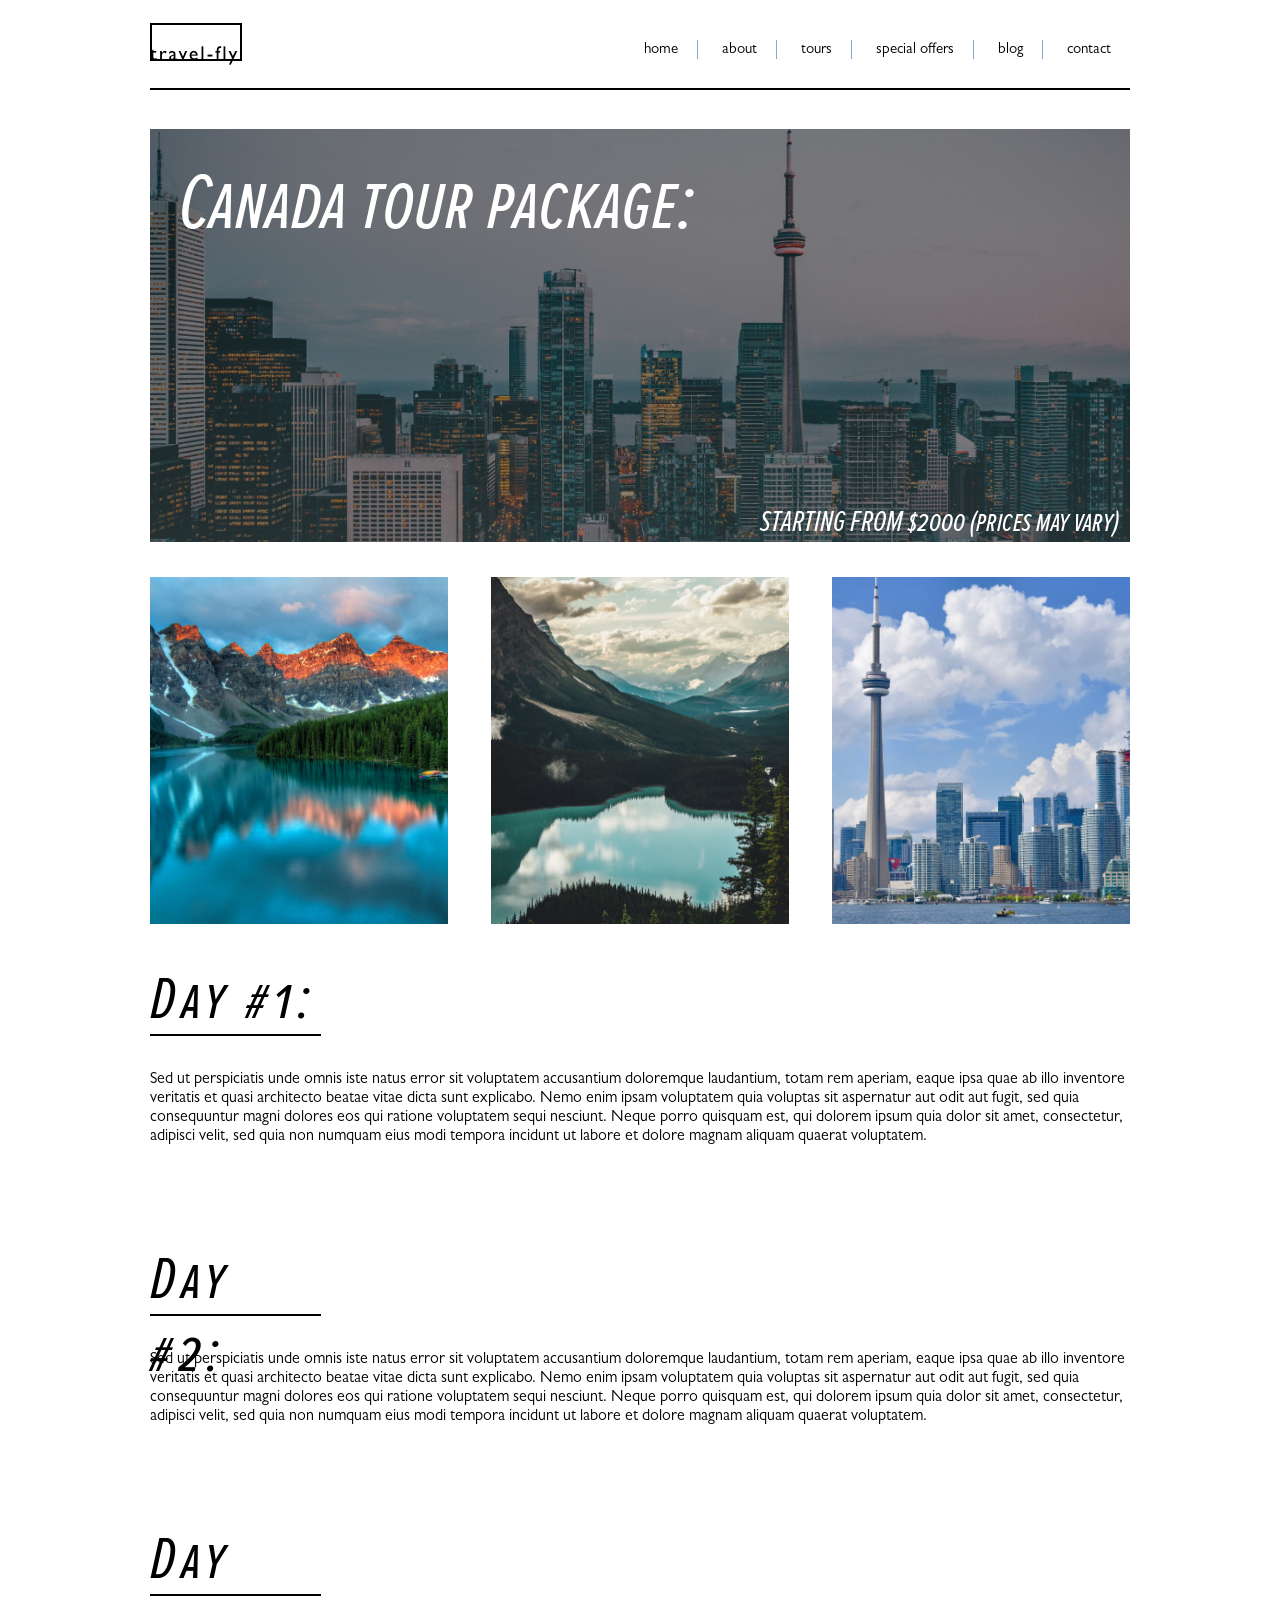
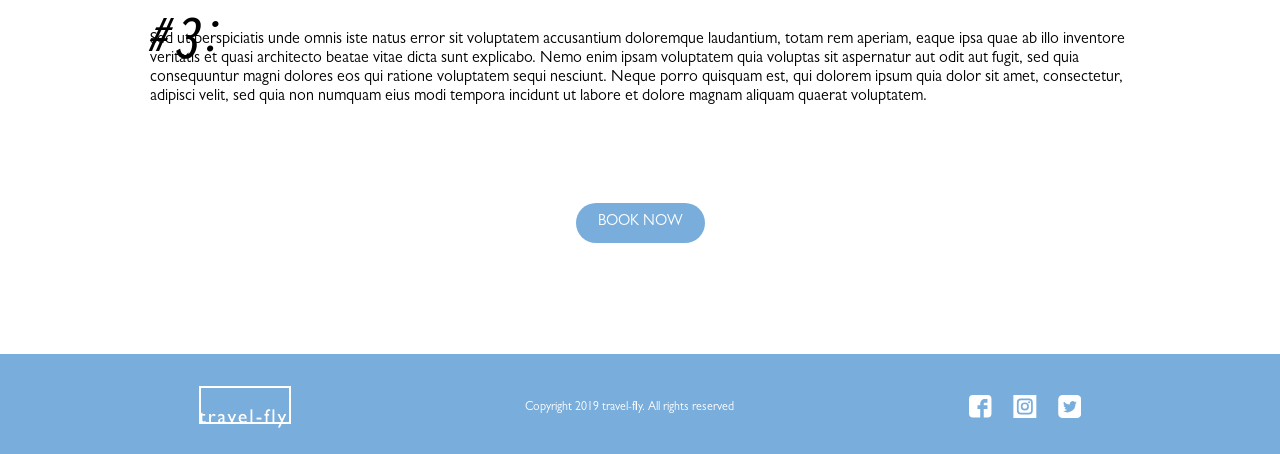
<file: tours-canada.html>
<!DOCTYPE html>
<html lang="en">
  <head>
    <meta charset="UTF-8" />
    <meta http-equiv="X-UA-Compatible" content="IE=edge" />
    <meta name="viewport" content="width=device-width, initial-scale=1.0" />
    <title>Canada Tour</title>
    <link
      rel="stylesheet"
      href="https://cdnjs.cloudflare.com/ajax/libs/font-awesome/6.2.1/css/all.min.css"
      integrity="sha512-MV7K8+y+gLIBoVD59lQIYicR65iaqukzvf/nwasF0nqhPay5w/9lJmVM2hMDcnK1OnMGCdVK+iQrJ7lzPJQd1w=="
      crossorigin="anonymous"
      referrerpolicy="no-referrer"
    />
    <link rel="stylesheet" href="css/styles.css" />
  </head>
  <body>
    <div class="site-wrapper">
      <div class="nav-container2">
        <nav>
          <div class="icon">
            <a href="#">
              <img src="images/logo/logo-black.png" alt="logo" />
            </a>
          </div>
          <div class="menu-options">
            <ul>
              <li>
                <a href="index.html">home</a>
              </li>
              <li>
                <a href="about.html">about</a>
              </li>
              <li>
                <a href="tours.html">tours</a>
              </li>
              <li>
                <a href="special-offers.html">special offers</a>
              </li>
              <li>
                <a href="blog.html">blog</a>
              </li>
              <li>
                <a href="contact.html">contact</a>
              </li>
            </ul>
          </div>
        </nav>
      </div>
      <div class="content-wrapper">
        <div class="tour-page-container">
          <div class="tpage-hero-canada">
            <div class="tpage-text">
              <h1>Canada tour package:</h1>
              <p>STARTING FROM $2000 (prices may vary)</p>
            </div>
          </div>
          <div class="tpage-image-boxes">
            <img src="images/tour/tour-canada/canada-tour-01.jpg" alt="" />
            <img src="images/tour/tour-canada/canada-tour-02.jpg" alt="" />
            <img src="images/tour/tour-canada/canada-tour-03.jpg" alt="" />
          </div>
          <div class="tpage-plan">
            <div class="tpage-day">
              <h1>Day #1:</h1>
            </div>
            <p>Sed ut perspiciatis unde omnis iste natus error sit voluptatem accusantium doloremque laudantium, totam rem aperiam, eaque ipsa quae ab illo inventore veritatis et quasi architecto beatae vitae dicta sunt explicabo. Nemo enim ipsam voluptatem quia voluptas sit aspernatur aut odit aut fugit, sed quia consequuntur magni dolores eos qui ratione voluptatem sequi nesciunt. Neque porro quisquam est, qui dolorem ipsum quia dolor sit amet, consectetur, adipisci velit, sed quia non numquam eius modi tempora incidunt ut labore et dolore magnam aliquam quaerat voluptatem.</p>
          </div>
          <div class="tpage-plan">
            <div class="tpage-day">
              <h1>Day #2:</h1>
            </div>
            <p>Sed ut perspiciatis unde omnis iste natus error sit voluptatem accusantium doloremque laudantium, totam rem aperiam, eaque ipsa quae ab illo inventore veritatis et quasi architecto beatae vitae dicta sunt explicabo. Nemo enim ipsam voluptatem quia voluptas sit aspernatur aut odit aut fugit, sed quia consequuntur magni dolores eos qui ratione voluptatem sequi nesciunt. Neque porro quisquam est, qui dolorem ipsum quia dolor sit amet, consectetur, adipisci velit, sed quia non numquam eius modi tempora incidunt ut labore et dolore magnam aliquam quaerat voluptatem.</p>
          </div>
          <div class="tpage-plan">
            <div class="tpage-day">
              <h1>Day #3:</h1>
            </div>
            <p>Sed ut perspiciatis unde omnis iste natus error sit voluptatem accusantium doloremque laudantium, totam rem aperiam, eaque ipsa quae ab illo inventore veritatis et quasi architecto beatae vitae dicta sunt explicabo. Nemo enim ipsam voluptatem quia voluptas sit aspernatur aut odit aut fugit, sed quia consequuntur magni dolores eos qui ratione voluptatem sequi nesciunt. Neque porro quisquam est, qui dolorem ipsum quia dolor sit amet, consectetur, adipisci velit, sed quia non numquam eius modi tempora incidunt ut labore et dolore magnam aliquam quaerat voluptatem.</p>
          </div>
          <div class="book-button">
            <a href="###">Book Now</a>
          </div>
          <!-- tour-container-end -->
        </div>
        <!-- content wrapper div end -->
      </div>
      <footer>
        <div class="footer-background">
          <div class="footer-bottom">
            <div class="footer-links">
              <div>
                <a href="#####">
                  <img src="images/logo/logo-white.png" alt="logo" />
                </a>
              </div>
              <div>
                <p>Copyright 2019 travel-fly. All rights reserved</p>
              </div>
              <div>
                <svg
                  xmlns="http://www.w3.org/2000/svg"
                  width="112.212"
                  height="22.959"
                  viewBox="0 0 112.212 22.959"
                >
                  <a href="#####">
                    <g id="facebook">
                      <path
                        id="Facebook__x28_alt_x29_"
                        d="M22.46,3.744A3.88,3.88,0,0,0,18.717,0H3.743A3.88,3.88,0,0,0,0,3.744V18.716A3.88,3.88,0,0,0,3.744,22.46H11.23V13.975H8.485V10.232H11.23V8.773c0-2.515,1.889-4.78,4.211-4.78h3.026V7.736H15.441c-.331,0-.717.4-.717,1v1.491h3.743v3.743H14.724V22.46h3.993a3.88,3.88,0,0,0,3.743-3.744Z"
                        transform="translate(0 0)"
                        fill="#fff"
                      />
                    </g>
                  </a>
                  <a href="#####">
                    <g id="instagram" transform="translate(44.377)">
                      <path
                        id="Path_2"
                        data-name="Path 2"
                        d="M93.592,83.438H85.717a2.282,2.282,0,0,0-2.279,2.279v7.875a2.282,2.282,0,0,0,2.279,2.28h7.875a2.282,2.282,0,0,0,2.28-2.28V85.717A2.282,2.282,0,0,0,93.592,83.438Zm-3.937,10.31a4.093,4.093,0,1,1,4.093-4.093A4.1,4.1,0,0,1,89.655,93.748Zm4.225-7.34a.968.968,0,1,1,.968-.968A.97.97,0,0,1,93.88,86.408Z"
                        transform="translate(-78.175 -78.175)"
                        fill="#fff"
                        fill-rule="evenodd"
                      />
                      <path
                        id="Path_3"
                        data-name="Path 3"
                        d="M146.887,144.531a2.364,2.364,0,1,0,2.363,2.363A2.367,2.367,0,0,0,146.887,144.531Z"
                        transform="translate(-135.407 -135.415)"
                        fill="#fff"
                        fill-rule="evenodd"
                      />
                      <path
                        id="Path_4"
                        data-name="Path 4"
                        d="M0,0V22.959H22.959V0ZM19.426,15.417a4.013,4.013,0,0,1-4.009,4.009H7.542a4.013,4.013,0,0,1-4.009-4.009V7.542A4.014,4.014,0,0,1,7.542,3.533h7.875a4.013,4.013,0,0,1,4.009,4.009Z"
                        fill="#fff"
                        fill-rule="evenodd"
                      />
                    </g>
                  </a>
                  <a href="#####">
                    <g id="twitter" transform="translate(89.253)">
                      <g id="Group_8" data-name="Group 8">
                        <g id="Group_7" data-name="Group 7">
                          <path
                            id="Path_5"
                            data-name="Path 5"
                            d="M18.654,0H4.3A4.3,4.3,0,0,0,0,4.3V18.654a4.3,4.3,0,0,0,4.3,4.3H18.654a4.3,4.3,0,0,0,4.3-4.3V4.3A4.3,4.3,0,0,0,18.654,0ZM17.191,8.9l.009.366A8.037,8.037,0,0,1,4.826,16.04a5.812,5.812,0,0,0,.674.04,5.671,5.671,0,0,0,3.51-1.21,2.831,2.831,0,0,1-2.64-1.963,2.949,2.949,0,0,0,.532.049,2.826,2.826,0,0,0,.745-.1A2.829,2.829,0,0,1,5.38,10.088v-.036a2.822,2.822,0,0,0,1.28.354,2.831,2.831,0,0,1-.875-3.772A8.021,8.021,0,0,0,11.61,9.587,2.829,2.829,0,0,1,16.427,7.01a5.723,5.723,0,0,0,1.8-.686A2.834,2.834,0,0,1,16.98,7.888,5.666,5.666,0,0,0,18.6,7.443,5.713,5.713,0,0,1,17.191,8.9Z"
                            fill="#fff"
                          />
                        </g>
                      </g>
                    </g>
                  </a>
                </svg>
              </div>
            </div>
          </div>
        </div>
      </footer>
    </div>
  </body>
</html>
</file>
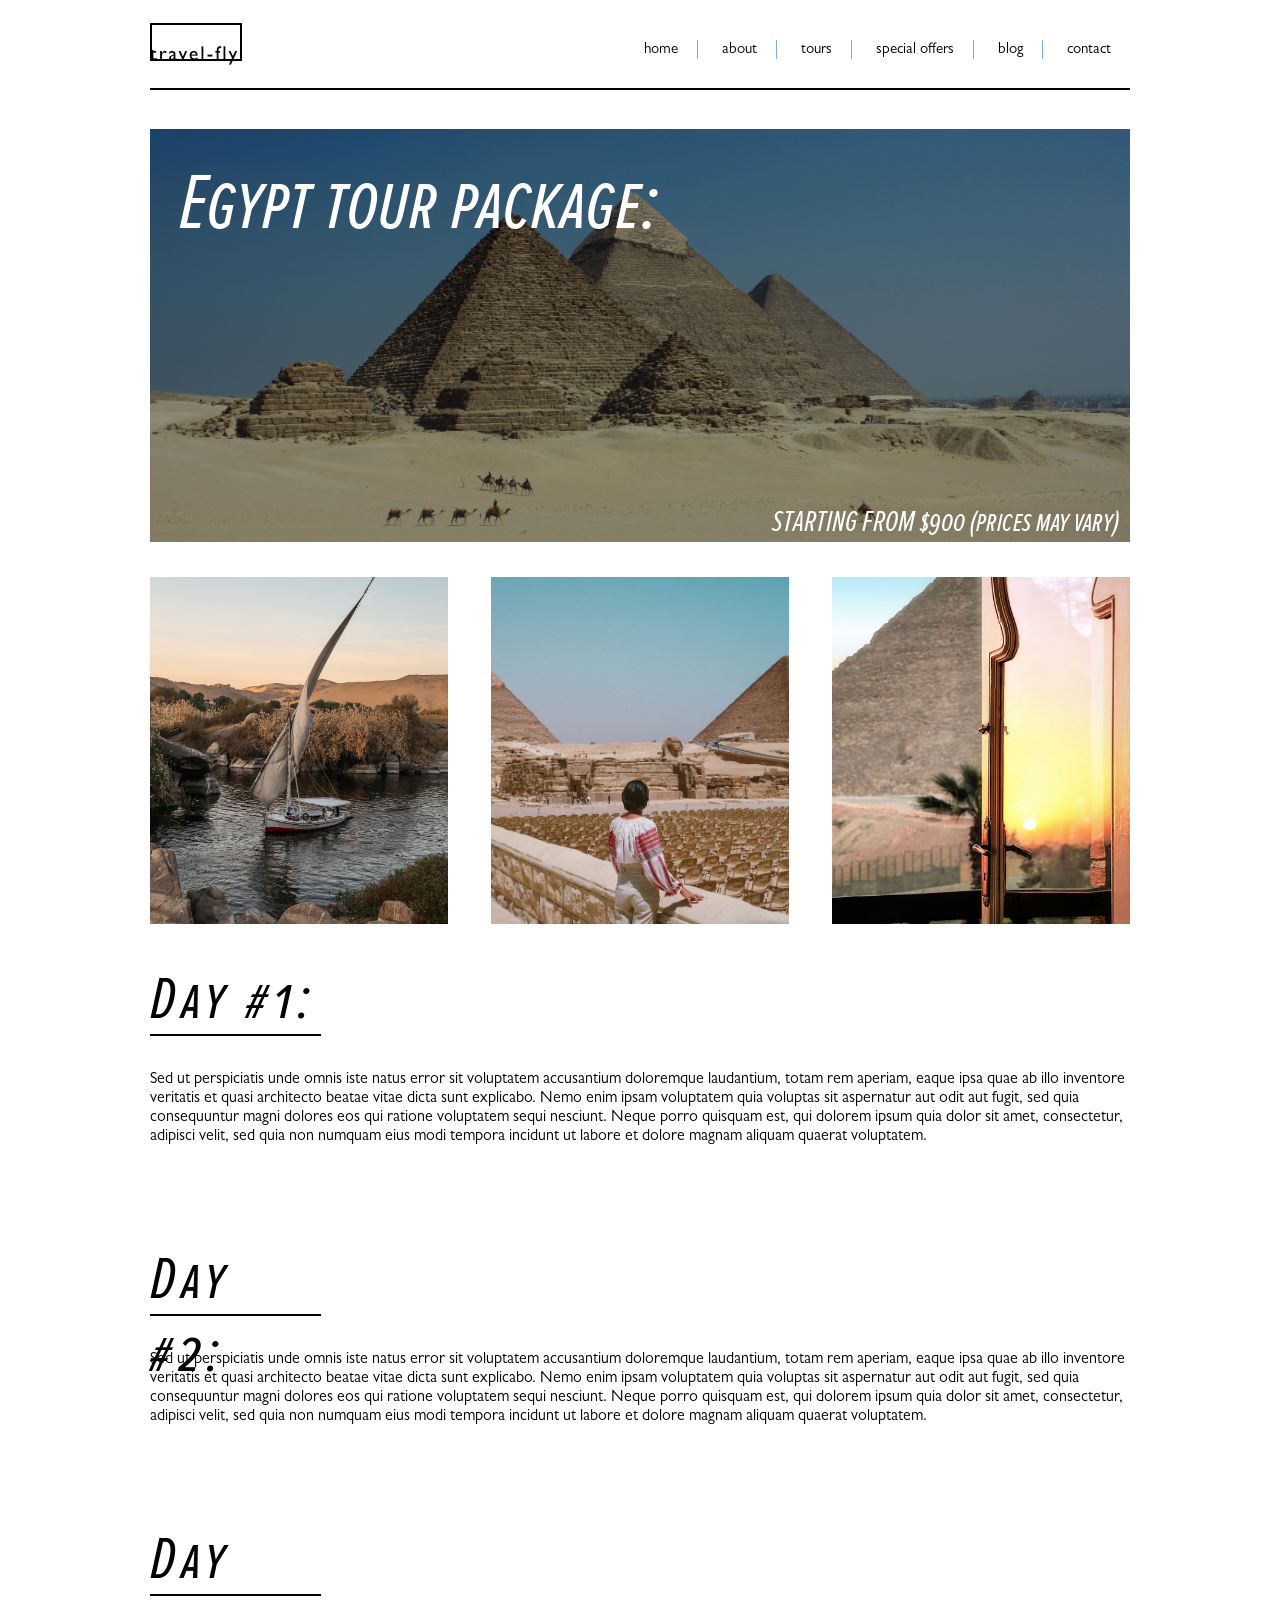
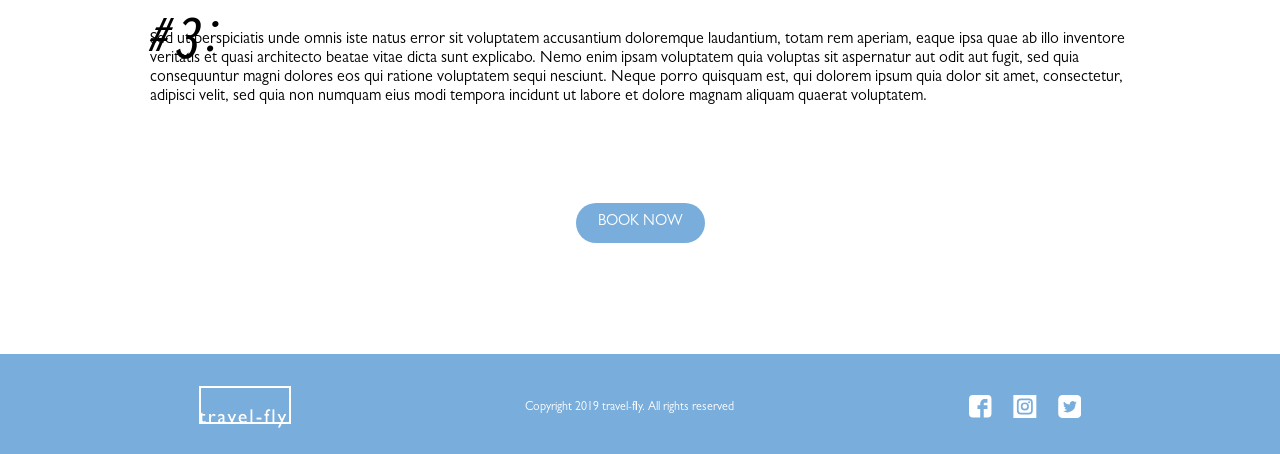
<file: tours-egypt.html>
<!DOCTYPE html>
<html lang="en">
  <head>
    <meta charset="UTF-8" />
    <meta http-equiv="X-UA-Compatible" content="IE=edge" />
    <meta name="viewport" content="width=device-width, initial-scale=1.0" />
    <title>Egypt Tour</title>
    <link
      rel="stylesheet"
      href="https://cdnjs.cloudflare.com/ajax/libs/font-awesome/6.2.1/css/all.min.css"
      integrity="sha512-MV7K8+y+gLIBoVD59lQIYicR65iaqukzvf/nwasF0nqhPay5w/9lJmVM2hMDcnK1OnMGCdVK+iQrJ7lzPJQd1w=="
      crossorigin="anonymous"
      referrerpolicy="no-referrer"
    />
    <link rel="stylesheet" href="css/styles.css" />
  </head>
  <body>
    <div class="site-wrapper">
      <div class="nav-container2">
        <nav>
          <div class="icon">
            <a href="#">
              <img src="images/logo/logo-black.png" alt="logo" />
            </a>
          </div>
          <div class="menu-options">
            <ul>
              <li>
                <a href="index.html">home</a>
              </li>
              <li>
                <a href="about.html">about</a>
              </li>
              <li>
                <a href="tours.html">tours</a>
              </li>
              <li>
                <a href="special-offers.html">special offers</a>
              </li>
              <li>
                <a href="blog.html">blog</a>
              </li>
              <li>
                <a href="contact.html">contact</a>
              </li>
            </ul>
          </div>
        </nav>
      </div>
      <div class="content-wrapper">
        <div class="tour-page-container">
          <div class="tpage-hero-egypt">
            <div class="tpage-text">
              <h1>Egypt tour package:</h1>
              <p>STARTING FROM $900 (prices may vary)</p>
            </div>
          </div>
          <div class="tpage-image-boxes">
            <img src="images/tour/tour-egypt/egypt-tour-01.jpg" alt="" />
            <img src="images/tour/tour-egypt/egypt-tour-02.jpg" alt="" />
            <img src="images/tour/tour-egypt/egypt-tour-03.jpg" alt="" />
          </div>
          <div class="tpage-plan">
            <div class="tpage-day">
              <h1>Day #1:</h1>
            </div>
            <p>Sed ut perspiciatis unde omnis iste natus error sit voluptatem accusantium doloremque laudantium, totam rem aperiam, eaque ipsa quae ab illo inventore veritatis et quasi architecto beatae vitae dicta sunt explicabo. Nemo enim ipsam voluptatem quia voluptas sit aspernatur aut odit aut fugit, sed quia consequuntur magni dolores eos qui ratione voluptatem sequi nesciunt. Neque porro quisquam est, qui dolorem ipsum quia dolor sit amet, consectetur, adipisci velit, sed quia non numquam eius modi tempora incidunt ut labore et dolore magnam aliquam quaerat voluptatem.</p>
          </div>
          <div class="tpage-plan">
            <div class="tpage-day">
              <h1>Day #2:</h1>
            </div>
            <p>Sed ut perspiciatis unde omnis iste natus error sit voluptatem accusantium doloremque laudantium, totam rem aperiam, eaque ipsa quae ab illo inventore veritatis et quasi architecto beatae vitae dicta sunt explicabo. Nemo enim ipsam voluptatem quia voluptas sit aspernatur aut odit aut fugit, sed quia consequuntur magni dolores eos qui ratione voluptatem sequi nesciunt. Neque porro quisquam est, qui dolorem ipsum quia dolor sit amet, consectetur, adipisci velit, sed quia non numquam eius modi tempora incidunt ut labore et dolore magnam aliquam quaerat voluptatem.</p>
          </div>
          <div class="tpage-plan">
            <div class="tpage-day">
              <h1>Day #3:</h1>
            </div>
            <p>Sed ut perspiciatis unde omnis iste natus error sit voluptatem accusantium doloremque laudantium, totam rem aperiam, eaque ipsa quae ab illo inventore veritatis et quasi architecto beatae vitae dicta sunt explicabo. Nemo enim ipsam voluptatem quia voluptas sit aspernatur aut odit aut fugit, sed quia consequuntur magni dolores eos qui ratione voluptatem sequi nesciunt. Neque porro quisquam est, qui dolorem ipsum quia dolor sit amet, consectetur, adipisci velit, sed quia non numquam eius modi tempora incidunt ut labore et dolore magnam aliquam quaerat voluptatem.</p>
          </div>
          <div class="book-button">
            <a href="###">Book Now</a>
          </div>
          <!-- tour-container-end -->
        </div>
        <!-- content wrapper div end -->
      </div>
      <footer>
        <div class="footer-background">
          <div class="footer-bottom">
            <div class="footer-links">
              <div>
                <a href="#####">
                  <img src="images/logo/logo-white.png" alt="logo" />
                </a>
              </div>
              <div>
                <p>Copyright 2019 travel-fly. All rights reserved</p>
              </div>
              <div>
                <svg
                  xmlns="http://www.w3.org/2000/svg"
                  width="112.212"
                  height="22.959"
                  viewBox="0 0 112.212 22.959"
                >
                  <a href="#####">
                    <g id="facebook">
                      <path
                        id="Facebook__x28_alt_x29_"
                        d="M22.46,3.744A3.88,3.88,0,0,0,18.717,0H3.743A3.88,3.88,0,0,0,0,3.744V18.716A3.88,3.88,0,0,0,3.744,22.46H11.23V13.975H8.485V10.232H11.23V8.773c0-2.515,1.889-4.78,4.211-4.78h3.026V7.736H15.441c-.331,0-.717.4-.717,1v1.491h3.743v3.743H14.724V22.46h3.993a3.88,3.88,0,0,0,3.743-3.744Z"
                        transform="translate(0 0)"
                        fill="#fff"
                      />
                    </g>
                  </a>
                  <a href="#####">
                    <g id="instagram" transform="translate(44.377)">
                      <path
                        id="Path_2"
                        data-name="Path 2"
                        d="M93.592,83.438H85.717a2.282,2.282,0,0,0-2.279,2.279v7.875a2.282,2.282,0,0,0,2.279,2.28h7.875a2.282,2.282,0,0,0,2.28-2.28V85.717A2.282,2.282,0,0,0,93.592,83.438Zm-3.937,10.31a4.093,4.093,0,1,1,4.093-4.093A4.1,4.1,0,0,1,89.655,93.748Zm4.225-7.34a.968.968,0,1,1,.968-.968A.97.97,0,0,1,93.88,86.408Z"
                        transform="translate(-78.175 -78.175)"
                        fill="#fff"
                        fill-rule="evenodd"
                      />
                      <path
                        id="Path_3"
                        data-name="Path 3"
                        d="M146.887,144.531a2.364,2.364,0,1,0,2.363,2.363A2.367,2.367,0,0,0,146.887,144.531Z"
                        transform="translate(-135.407 -135.415)"
                        fill="#fff"
                        fill-rule="evenodd"
                      />
                      <path
                        id="Path_4"
                        data-name="Path 4"
                        d="M0,0V22.959H22.959V0ZM19.426,15.417a4.013,4.013,0,0,1-4.009,4.009H7.542a4.013,4.013,0,0,1-4.009-4.009V7.542A4.014,4.014,0,0,1,7.542,3.533h7.875a4.013,4.013,0,0,1,4.009,4.009Z"
                        fill="#fff"
                        fill-rule="evenodd"
                      />
                    </g>
                  </a>
                  <a href="#####">
                    <g id="twitter" transform="translate(89.253)">
                      <g id="Group_8" data-name="Group 8">
                        <g id="Group_7" data-name="Group 7">
                          <path
                            id="Path_5"
                            data-name="Path 5"
                            d="M18.654,0H4.3A4.3,4.3,0,0,0,0,4.3V18.654a4.3,4.3,0,0,0,4.3,4.3H18.654a4.3,4.3,0,0,0,4.3-4.3V4.3A4.3,4.3,0,0,0,18.654,0ZM17.191,8.9l.009.366A8.037,8.037,0,0,1,4.826,16.04a5.812,5.812,0,0,0,.674.04,5.671,5.671,0,0,0,3.51-1.21,2.831,2.831,0,0,1-2.64-1.963,2.949,2.949,0,0,0,.532.049,2.826,2.826,0,0,0,.745-.1A2.829,2.829,0,0,1,5.38,10.088v-.036a2.822,2.822,0,0,0,1.28.354,2.831,2.831,0,0,1-.875-3.772A8.021,8.021,0,0,0,11.61,9.587,2.829,2.829,0,0,1,16.427,7.01a5.723,5.723,0,0,0,1.8-.686A2.834,2.834,0,0,1,16.98,7.888,5.666,5.666,0,0,0,18.6,7.443,5.713,5.713,0,0,1,17.191,8.9Z"
                            fill="#fff"
                          />
                        </g>
                      </g>
                    </g>
                  </a>
                </svg>
              </div>
            </div>
          </div>
        </div>
      </footer>
    </div>
  </body>
</html>
</file>
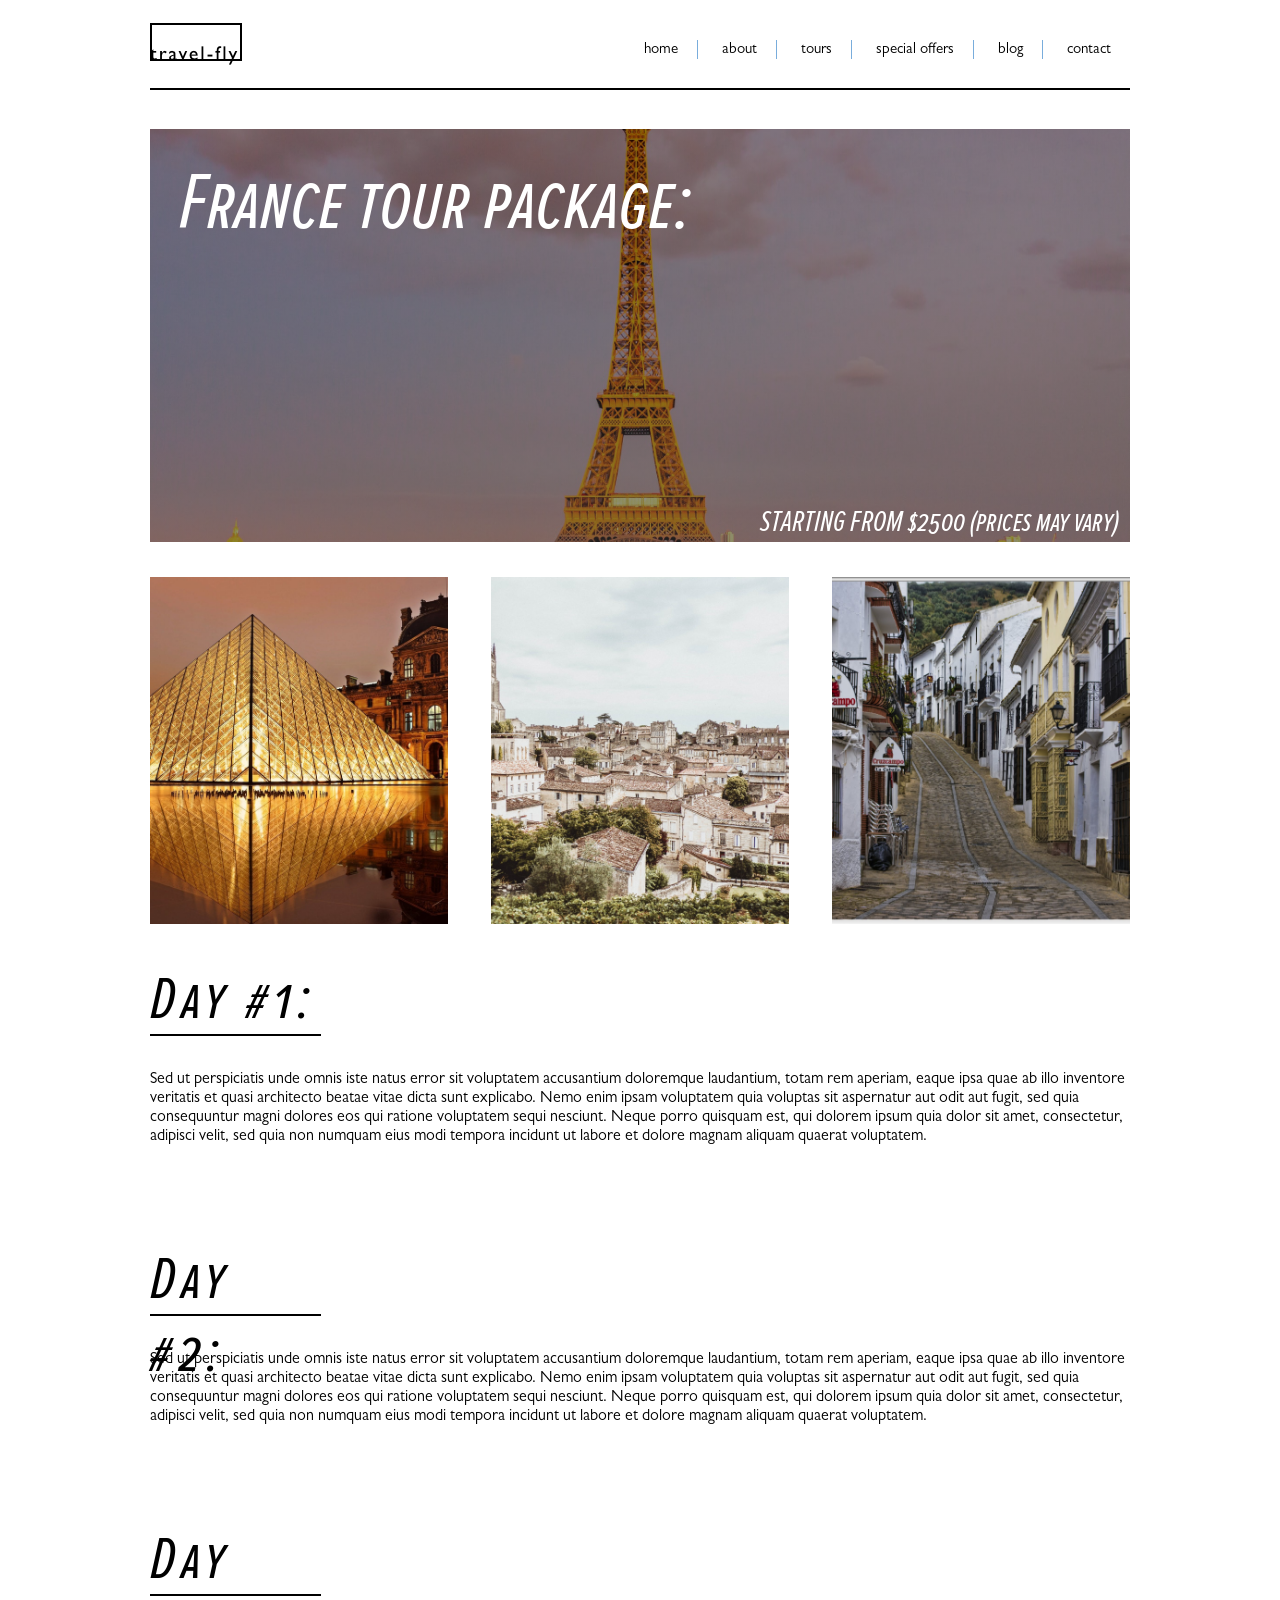
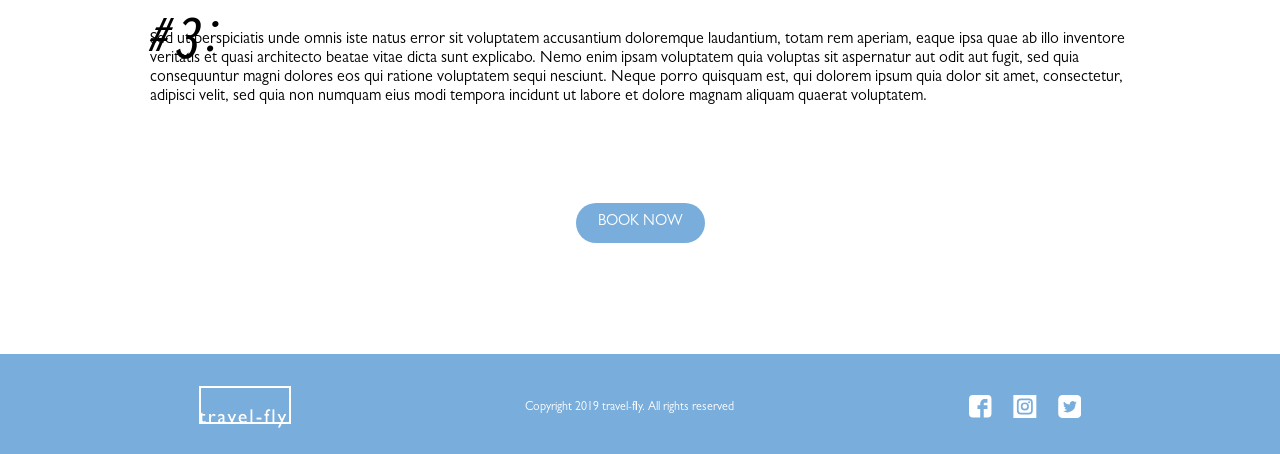
<file: tours-france.html>
<!DOCTYPE html>
<html lang="en">
  <head>
    <meta charset="UTF-8" />
    <meta http-equiv="X-UA-Compatible" content="IE=edge" />
    <meta name="viewport" content="width=device-width, initial-scale=1.0" />
    <title>France Tour</title>
    <link
      rel="stylesheet"
      href="https://cdnjs.cloudflare.com/ajax/libs/font-awesome/6.2.1/css/all.min.css"
      integrity="sha512-MV7K8+y+gLIBoVD59lQIYicR65iaqukzvf/nwasF0nqhPay5w/9lJmVM2hMDcnK1OnMGCdVK+iQrJ7lzPJQd1w=="
      crossorigin="anonymous"
      referrerpolicy="no-referrer"
    />
    <link rel="stylesheet" href="css/styles.css" />
  </head>
  <body>
    <div class="site-wrapper">
      <div class="nav-container2">
        <nav>
          <div class="icon">
            <a href="#">
              <img src="images/logo/logo-black.png" alt="logo" />
            </a>
          </div>
          <div class="menu-options">
            <ul>
              <li>
                <a href="index.html">home</a>
              </li>
              <li>
                <a href="about.html">about</a>
              </li>
              <li>
                <a href="tours.html">tours</a>
              </li>
              <li>
                <a href="special-offers.html">special offers</a>
              </li>
              <li>
                <a href="blog.html">blog</a>
              </li>
              <li>
                <a href="contact.html">contact</a>
              </li>
            </ul>
          </div>
        </nav>
      </div>
      <div class="content-wrapper">
        <div class="tour-page-container">
          <div class="tpage-hero-france">
            <div class="tpage-text">
              <h1>France tour package:</h1>
              <p>STARTING FROM $2500 (prices may vary)</p>
            </div>
          </div>
          <div class="tpage-image-boxes">
            <img src="images/tour/tour-france/france-tour-01.jpg" alt="" />
            <img src="images/tour/tour-france/france-tour-02.jpg" alt="" />
            <img src="images/tour/tour-france/france-tour-03.jpg" alt="" />
          </div>
          <div class="tpage-plan">
            <div class="tpage-day">
              <h1>Day #1:</h1>
            </div>
            <p>Sed ut perspiciatis unde omnis iste natus error sit voluptatem accusantium doloremque laudantium, totam rem aperiam, eaque ipsa quae ab illo inventore veritatis et quasi architecto beatae vitae dicta sunt explicabo. Nemo enim ipsam voluptatem quia voluptas sit aspernatur aut odit aut fugit, sed quia consequuntur magni dolores eos qui ratione voluptatem sequi nesciunt. Neque porro quisquam est, qui dolorem ipsum quia dolor sit amet, consectetur, adipisci velit, sed quia non numquam eius modi tempora incidunt ut labore et dolore magnam aliquam quaerat voluptatem.</p>
          </div>
          <div class="tpage-plan">
            <div class="tpage-day">
              <h1>Day #2:</h1>
            </div>
            <p>Sed ut perspiciatis unde omnis iste natus error sit voluptatem accusantium doloremque laudantium, totam rem aperiam, eaque ipsa quae ab illo inventore veritatis et quasi architecto beatae vitae dicta sunt explicabo. Nemo enim ipsam voluptatem quia voluptas sit aspernatur aut odit aut fugit, sed quia consequuntur magni dolores eos qui ratione voluptatem sequi nesciunt. Neque porro quisquam est, qui dolorem ipsum quia dolor sit amet, consectetur, adipisci velit, sed quia non numquam eius modi tempora incidunt ut labore et dolore magnam aliquam quaerat voluptatem.</p>
          </div>
          <div class="tpage-plan">
            <div class="tpage-day">
              <h1>Day #3:</h1>
            </div>
            <p>Sed ut perspiciatis unde omnis iste natus error sit voluptatem accusantium doloremque laudantium, totam rem aperiam, eaque ipsa quae ab illo inventore veritatis et quasi architecto beatae vitae dicta sunt explicabo. Nemo enim ipsam voluptatem quia voluptas sit aspernatur aut odit aut fugit, sed quia consequuntur magni dolores eos qui ratione voluptatem sequi nesciunt. Neque porro quisquam est, qui dolorem ipsum quia dolor sit amet, consectetur, adipisci velit, sed quia non numquam eius modi tempora incidunt ut labore et dolore magnam aliquam quaerat voluptatem.</p>
          </div>
          <div class="book-button">
            <a href="###">Book Now</a>
          </div>
          <!-- tour-container-end -->
        </div>
        <!-- content wrapper div end -->
      </div>
      <footer>
        <div class="footer-background">
          <div class="footer-bottom">
            <div class="footer-links">
              <div>
                <a href="#####">
                  <img src="images/logo/logo-white.png" alt="logo" />
                </a>
              </div>
              <div>
                <p>Copyright 2019 travel-fly. All rights reserved</p>
              </div>
              <div>
                <svg
                  xmlns="http://www.w3.org/2000/svg"
                  width="112.212"
                  height="22.959"
                  viewBox="0 0 112.212 22.959"
                >
                  <a href="#####">
                    <g id="facebook">
                      <path
                        id="Facebook__x28_alt_x29_"
                        d="M22.46,3.744A3.88,3.88,0,0,0,18.717,0H3.743A3.88,3.88,0,0,0,0,3.744V18.716A3.88,3.88,0,0,0,3.744,22.46H11.23V13.975H8.485V10.232H11.23V8.773c0-2.515,1.889-4.78,4.211-4.78h3.026V7.736H15.441c-.331,0-.717.4-.717,1v1.491h3.743v3.743H14.724V22.46h3.993a3.88,3.88,0,0,0,3.743-3.744Z"
                        transform="translate(0 0)"
                        fill="#fff"
                      />
                    </g>
                  </a>
                  <a href="#####">
                    <g id="instagram" transform="translate(44.377)">
                      <path
                        id="Path_2"
                        data-name="Path 2"
                        d="M93.592,83.438H85.717a2.282,2.282,0,0,0-2.279,2.279v7.875a2.282,2.282,0,0,0,2.279,2.28h7.875a2.282,2.282,0,0,0,2.28-2.28V85.717A2.282,2.282,0,0,0,93.592,83.438Zm-3.937,10.31a4.093,4.093,0,1,1,4.093-4.093A4.1,4.1,0,0,1,89.655,93.748Zm4.225-7.34a.968.968,0,1,1,.968-.968A.97.97,0,0,1,93.88,86.408Z"
                        transform="translate(-78.175 -78.175)"
                        fill="#fff"
                        fill-rule="evenodd"
                      />
                      <path
                        id="Path_3"
                        data-name="Path 3"
                        d="M146.887,144.531a2.364,2.364,0,1,0,2.363,2.363A2.367,2.367,0,0,0,146.887,144.531Z"
                        transform="translate(-135.407 -135.415)"
                        fill="#fff"
                        fill-rule="evenodd"
                      />
                      <path
                        id="Path_4"
                        data-name="Path 4"
                        d="M0,0V22.959H22.959V0ZM19.426,15.417a4.013,4.013,0,0,1-4.009,4.009H7.542a4.013,4.013,0,0,1-4.009-4.009V7.542A4.014,4.014,0,0,1,7.542,3.533h7.875a4.013,4.013,0,0,1,4.009,4.009Z"
                        fill="#fff"
                        fill-rule="evenodd"
                      />
                    </g>
                  </a>
                  <a href="#####">
                    <g id="twitter" transform="translate(89.253)">
                      <g id="Group_8" data-name="Group 8">
                        <g id="Group_7" data-name="Group 7">
                          <path
                            id="Path_5"
                            data-name="Path 5"
                            d="M18.654,0H4.3A4.3,4.3,0,0,0,0,4.3V18.654a4.3,4.3,0,0,0,4.3,4.3H18.654a4.3,4.3,0,0,0,4.3-4.3V4.3A4.3,4.3,0,0,0,18.654,0ZM17.191,8.9l.009.366A8.037,8.037,0,0,1,4.826,16.04a5.812,5.812,0,0,0,.674.04,5.671,5.671,0,0,0,3.51-1.21,2.831,2.831,0,0,1-2.64-1.963,2.949,2.949,0,0,0,.532.049,2.826,2.826,0,0,0,.745-.1A2.829,2.829,0,0,1,5.38,10.088v-.036a2.822,2.822,0,0,0,1.28.354,2.831,2.831,0,0,1-.875-3.772A8.021,8.021,0,0,0,11.61,9.587,2.829,2.829,0,0,1,16.427,7.01a5.723,5.723,0,0,0,1.8-.686A2.834,2.834,0,0,1,16.98,7.888,5.666,5.666,0,0,0,18.6,7.443,5.713,5.713,0,0,1,17.191,8.9Z"
                            fill="#fff"
                          />
                        </g>
                      </g>
                    </g>
                  </a>
                </svg>
              </div>
            </div>
          </div>
        </div>
      </footer>
    </div>
  </body>
</html>
</file>
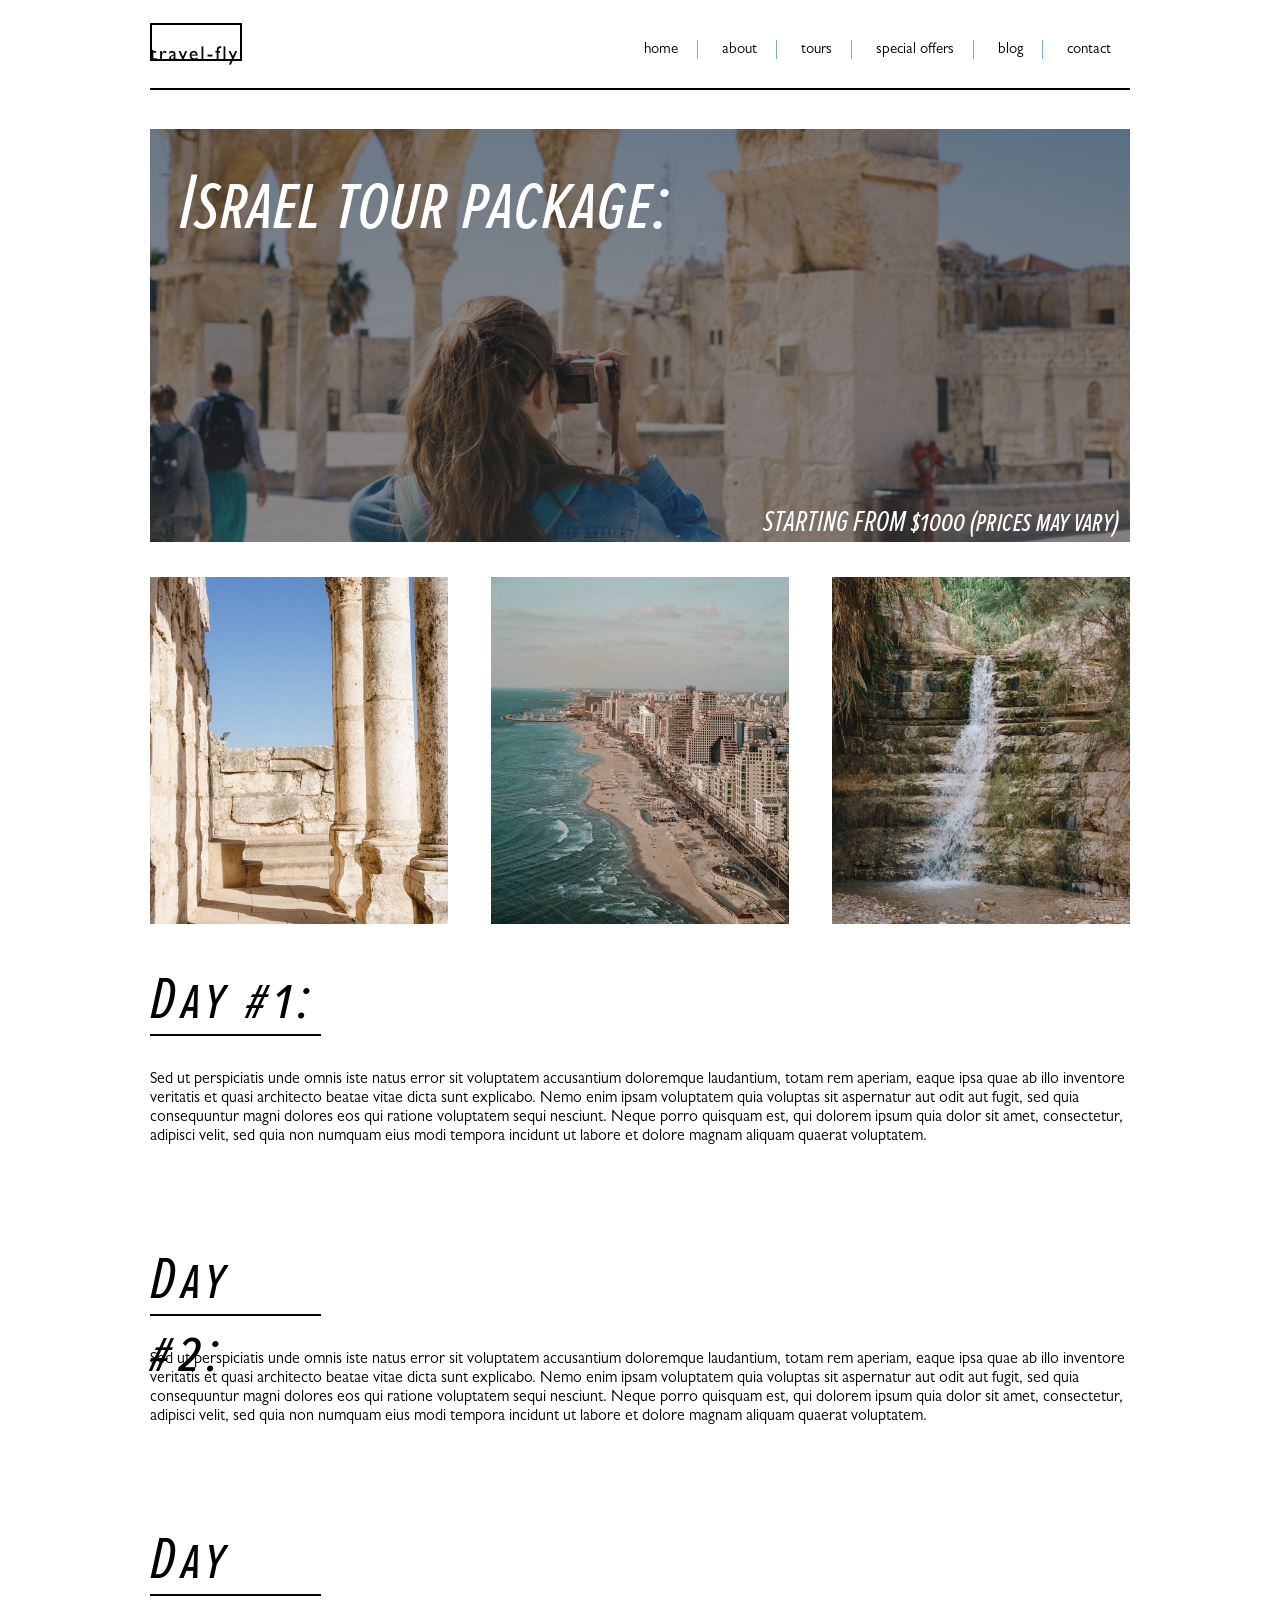
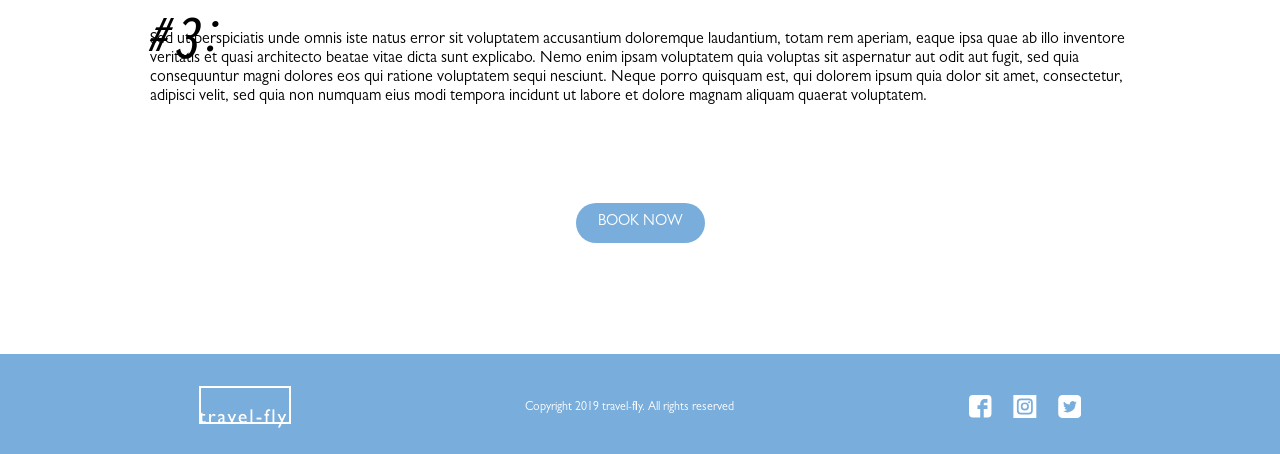
<file: tours-isreal.html>
<!DOCTYPE html>
<html lang="en">
  <head>
    <meta charset="UTF-8" />
    <meta http-equiv="X-UA-Compatible" content="IE=edge" />
    <meta name="viewport" content="width=device-width, initial-scale=1.0" />
    <title>Isreal Tour</title>
    <link
      rel="stylesheet"
      href="https://cdnjs.cloudflare.com/ajax/libs/font-awesome/6.2.1/css/all.min.css"
      integrity="sha512-MV7K8+y+gLIBoVD59lQIYicR65iaqukzvf/nwasF0nqhPay5w/9lJmVM2hMDcnK1OnMGCdVK+iQrJ7lzPJQd1w=="
      crossorigin="anonymous"
      referrerpolicy="no-referrer"
    />
    <link rel="stylesheet" href="css/styles.css" />
  </head>
  <body>
    <div class="site-wrapper">
      <div class="nav-container2">
        <nav>
          <div class="icon">
            <a href="#">
              <img src="images/logo/logo-black.png" alt="logo" />
            </a>
          </div>
          <div class="menu-options">
            <ul>
              <li>
                <a href="index.html">home</a>
              </li>
              <li>
                <a href="about.html">about</a>
              </li>
              <li>
                <a href="tours.html">tours</a>
              </li>
              <li>
                <a href="special-offers.html">special offers</a>
              </li>
              <li>
                <a href="blog.html">blog</a>
              </li>
              <li>
                <a href="contact.html">contact</a>
              </li>
            </ul>
          </div>
        </nav>
      </div>
      <div class="content-wrapper">
        <div class="tour-page-container">
          <div class="tpage-hero-isreal">
            <div class="tpage-text">
              <h1>Israel tour package:</h1>
              <p>STARTING FROM $1000 (prices may vary)</p>
            </div>
          </div>
          <div class="tpage-image-boxes">
            <img src="images/tour/tour-israel/israel-tour-01.jpg" alt="" />
            <img src="images/tour/tour-israel/israel-tour-02.jpg" alt="" />
            <img src="images/tour/tour-israel/israel-tour-03.jpg" alt="" />
          </div>
          <div class="tpage-plan">
            <div class="tpage-day">
              <h1>Day #1:</h1>
            </div>
            <p>Sed ut perspiciatis unde omnis iste natus error sit voluptatem accusantium doloremque laudantium, totam rem aperiam, eaque ipsa quae ab illo inventore veritatis et quasi architecto beatae vitae dicta sunt explicabo. Nemo enim ipsam voluptatem quia voluptas sit aspernatur aut odit aut fugit, sed quia consequuntur magni dolores eos qui ratione voluptatem sequi nesciunt. Neque porro quisquam est, qui dolorem ipsum quia dolor sit amet, consectetur, adipisci velit, sed quia non numquam eius modi tempora incidunt ut labore et dolore magnam aliquam quaerat voluptatem.</p>
          </div>
          <div class="tpage-plan">
            <div class="tpage-day">
              <h1>Day #2:</h1>
            </div>
            <p>Sed ut perspiciatis unde omnis iste natus error sit voluptatem accusantium doloremque laudantium, totam rem aperiam, eaque ipsa quae ab illo inventore veritatis et quasi architecto beatae vitae dicta sunt explicabo. Nemo enim ipsam voluptatem quia voluptas sit aspernatur aut odit aut fugit, sed quia consequuntur magni dolores eos qui ratione voluptatem sequi nesciunt. Neque porro quisquam est, qui dolorem ipsum quia dolor sit amet, consectetur, adipisci velit, sed quia non numquam eius modi tempora incidunt ut labore et dolore magnam aliquam quaerat voluptatem.</p>
          </div>
          <div class="tpage-plan">
            <div class="tpage-day">
              <h1>Day #3:</h1>
            </div>
            <p>Sed ut perspiciatis unde omnis iste natus error sit voluptatem accusantium doloremque laudantium, totam rem aperiam, eaque ipsa quae ab illo inventore veritatis et quasi architecto beatae vitae dicta sunt explicabo. Nemo enim ipsam voluptatem quia voluptas sit aspernatur aut odit aut fugit, sed quia consequuntur magni dolores eos qui ratione voluptatem sequi nesciunt. Neque porro quisquam est, qui dolorem ipsum quia dolor sit amet, consectetur, adipisci velit, sed quia non numquam eius modi tempora incidunt ut labore et dolore magnam aliquam quaerat voluptatem.</p>
          </div>
          <div class="book-button">
            <a href="###">Book Now</a>
          </div>
          <!-- tour-container-end -->
        </div>
        <!-- content wrapper div end -->
      </div>
      <footer>
        <div class="footer-background">
          <div class="footer-bottom">
            <div class="footer-links">
              <div>
                <a href="#####">
                  <img src="images/logo/logo-white.png" alt="logo" />
                </a>
              </div>
              <div>
                <p>Copyright 2019 travel-fly. All rights reserved</p>
              </div>
              <div>
                <svg
                  xmlns="http://www.w3.org/2000/svg"
                  width="112.212"
                  height="22.959"
                  viewBox="0 0 112.212 22.959"
                >
                  <a href="#####">
                    <g id="facebook">
                      <path
                        id="Facebook__x28_alt_x29_"
                        d="M22.46,3.744A3.88,3.88,0,0,0,18.717,0H3.743A3.88,3.88,0,0,0,0,3.744V18.716A3.88,3.88,0,0,0,3.744,22.46H11.23V13.975H8.485V10.232H11.23V8.773c0-2.515,1.889-4.78,4.211-4.78h3.026V7.736H15.441c-.331,0-.717.4-.717,1v1.491h3.743v3.743H14.724V22.46h3.993a3.88,3.88,0,0,0,3.743-3.744Z"
                        transform="translate(0 0)"
                        fill="#fff"
                      />
                    </g>
                  </a>
                  <a href="#####">
                    <g id="instagram" transform="translate(44.377)">
                      <path
                        id="Path_2"
                        data-name="Path 2"
                        d="M93.592,83.438H85.717a2.282,2.282,0,0,0-2.279,2.279v7.875a2.282,2.282,0,0,0,2.279,2.28h7.875a2.282,2.282,0,0,0,2.28-2.28V85.717A2.282,2.282,0,0,0,93.592,83.438Zm-3.937,10.31a4.093,4.093,0,1,1,4.093-4.093A4.1,4.1,0,0,1,89.655,93.748Zm4.225-7.34a.968.968,0,1,1,.968-.968A.97.97,0,0,1,93.88,86.408Z"
                        transform="translate(-78.175 -78.175)"
                        fill="#fff"
                        fill-rule="evenodd"
                      />
                      <path
                        id="Path_3"
                        data-name="Path 3"
                        d="M146.887,144.531a2.364,2.364,0,1,0,2.363,2.363A2.367,2.367,0,0,0,146.887,144.531Z"
                        transform="translate(-135.407 -135.415)"
                        fill="#fff"
                        fill-rule="evenodd"
                      />
                      <path
                        id="Path_4"
                        data-name="Path 4"
                        d="M0,0V22.959H22.959V0ZM19.426,15.417a4.013,4.013,0,0,1-4.009,4.009H7.542a4.013,4.013,0,0,1-4.009-4.009V7.542A4.014,4.014,0,0,1,7.542,3.533h7.875a4.013,4.013,0,0,1,4.009,4.009Z"
                        fill="#fff"
                        fill-rule="evenodd"
                      />
                    </g>
                  </a>
                  <a href="#####">
                    <g id="twitter" transform="translate(89.253)">
                      <g id="Group_8" data-name="Group 8">
                        <g id="Group_7" data-name="Group 7">
                          <path
                            id="Path_5"
                            data-name="Path 5"
                            d="M18.654,0H4.3A4.3,4.3,0,0,0,0,4.3V18.654a4.3,4.3,0,0,0,4.3,4.3H18.654a4.3,4.3,0,0,0,4.3-4.3V4.3A4.3,4.3,0,0,0,18.654,0ZM17.191,8.9l.009.366A8.037,8.037,0,0,1,4.826,16.04a5.812,5.812,0,0,0,.674.04,5.671,5.671,0,0,0,3.51-1.21,2.831,2.831,0,0,1-2.64-1.963,2.949,2.949,0,0,0,.532.049,2.826,2.826,0,0,0,.745-.1A2.829,2.829,0,0,1,5.38,10.088v-.036a2.822,2.822,0,0,0,1.28.354,2.831,2.831,0,0,1-.875-3.772A8.021,8.021,0,0,0,11.61,9.587,2.829,2.829,0,0,1,16.427,7.01a5.723,5.723,0,0,0,1.8-.686A2.834,2.834,0,0,1,16.98,7.888,5.666,5.666,0,0,0,18.6,7.443,5.713,5.713,0,0,1,17.191,8.9Z"
                            fill="#fff"
                          />
                        </g>
                      </g>
                    </g>
                  </a>
                </svg>
              </div>
            </div>
          </div>
        </div>
      </footer>
    </div>
  </body>
</html>
</file>
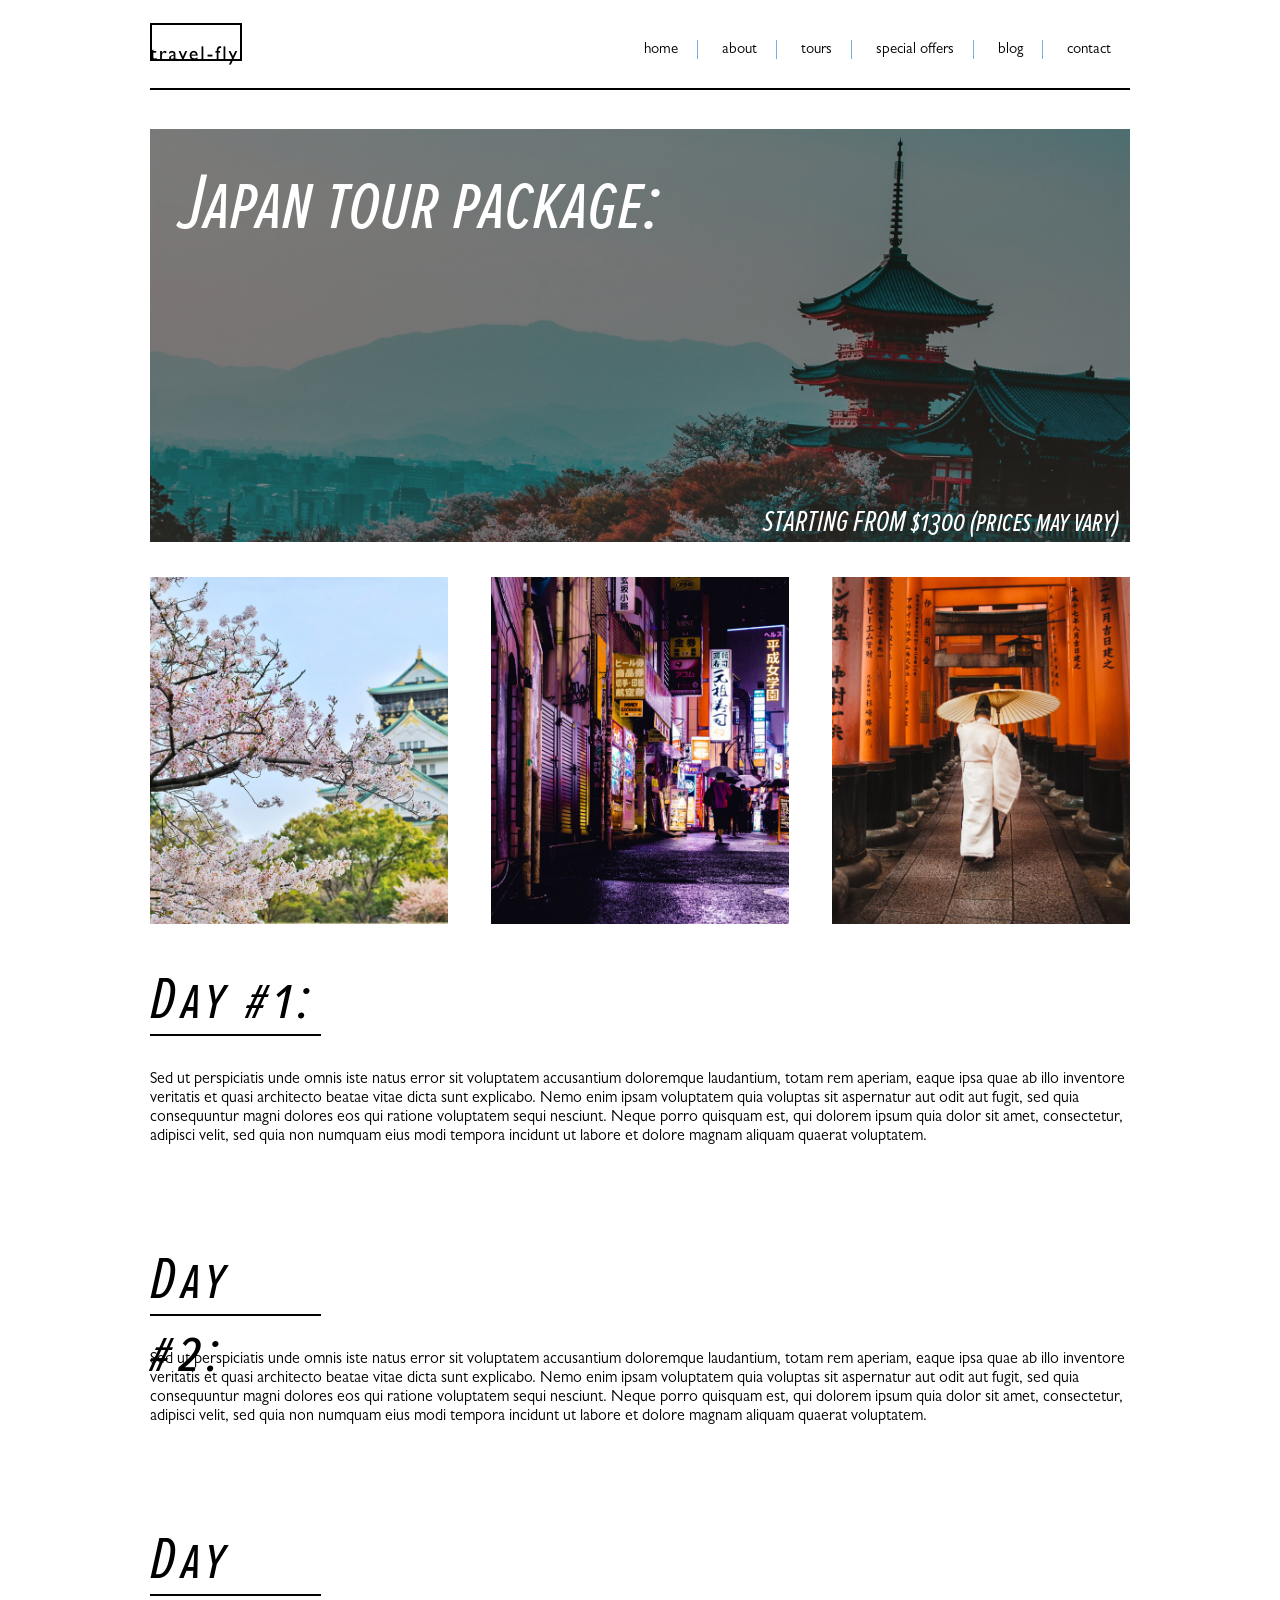
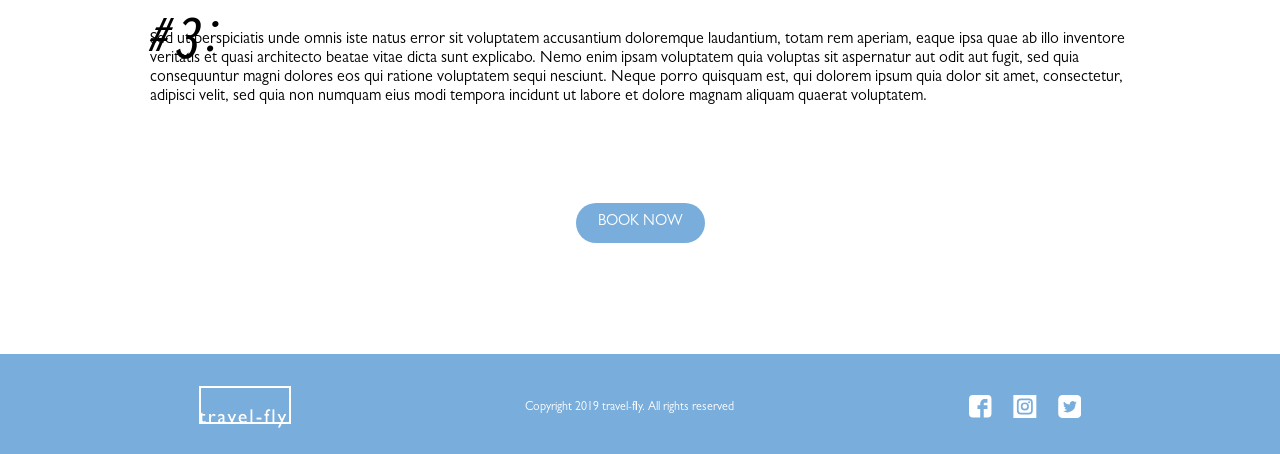
<file: tours-japan.html>
<!DOCTYPE html>
<html lang="en">
  <head>
    <meta charset="UTF-8" />
    <meta http-equiv="X-UA-Compatible" content="IE=edge" />
    <meta name="viewport" content="width=device-width, initial-scale=1.0" />
    <title>Japan Tour</title>
    <link
      rel="stylesheet"
      href="https://cdnjs.cloudflare.com/ajax/libs/font-awesome/6.2.1/css/all.min.css"
      integrity="sha512-MV7K8+y+gLIBoVD59lQIYicR65iaqukzvf/nwasF0nqhPay5w/9lJmVM2hMDcnK1OnMGCdVK+iQrJ7lzPJQd1w=="
      crossorigin="anonymous"
      referrerpolicy="no-referrer"
    />
    <link rel="stylesheet" href="css/styles.css" />
  </head>
  <body>
    <div class="site-wrapper">
      <div class="nav-container2">
        <nav>
          <div class="icon">
            <a href="#">
              <img src="images/logo/logo-black.png" alt="logo" />
            </a>
          </div>
          <div class="menu-options">
            <ul>
              <li>
                <a href="index.html">home</a>
              </li>
              <li>
                <a href="about.html">about</a>
              </li>
              <li>
                <a href="tours.html">tours</a>
              </li>
              <li>
                <a href="special-offers.html">special offers</a>
              </li>
              <li>
                <a href="blog.html">blog</a>
              </li>
              <li>
                <a href="contact.html">contact</a>
              </li>
            </ul>
          </div>
        </nav>
      </div>
      <div class="content-wrapper">
        <div class="tour-page-container">
          <div class="tpage-hero-japan">
            <div class="tpage-text">
              <h1>Japan tour package:</h1>
              <p>STARTING FROM $1300 (prices may vary)</p>
            </div>
          </div>
          <div class="tpage-image-boxes">
            <img src="images/tour/tour-japan/japan-tour-01.jpg" alt="" />
            <img src="images/tour/tour-japan/japan-tour-02.jpg" alt="" />
            <img src="images/tour/tour-japan/japan-tour-03.jpg" alt="" />
          </div>
          <div class="tpage-plan">
            <div class="tpage-day">
              <h1>Day #1:</h1>
            </div>
            <p>Sed ut perspiciatis unde omnis iste natus error sit voluptatem accusantium doloremque laudantium, totam rem aperiam, eaque ipsa quae ab illo inventore veritatis et quasi architecto beatae vitae dicta sunt explicabo. Nemo enim ipsam voluptatem quia voluptas sit aspernatur aut odit aut fugit, sed quia consequuntur magni dolores eos qui ratione voluptatem sequi nesciunt. Neque porro quisquam est, qui dolorem ipsum quia dolor sit amet, consectetur, adipisci velit, sed quia non numquam eius modi tempora incidunt ut labore et dolore magnam aliquam quaerat voluptatem.</p>
          </div>
          <div class="tpage-plan">
            <div class="tpage-day">
              <h1>Day #2:</h1>
            </div>
            <p>Sed ut perspiciatis unde omnis iste natus error sit voluptatem accusantium doloremque laudantium, totam rem aperiam, eaque ipsa quae ab illo inventore veritatis et quasi architecto beatae vitae dicta sunt explicabo. Nemo enim ipsam voluptatem quia voluptas sit aspernatur aut odit aut fugit, sed quia consequuntur magni dolores eos qui ratione voluptatem sequi nesciunt. Neque porro quisquam est, qui dolorem ipsum quia dolor sit amet, consectetur, adipisci velit, sed quia non numquam eius modi tempora incidunt ut labore et dolore magnam aliquam quaerat voluptatem.</p>
          </div>
          <div class="tpage-plan">
            <div class="tpage-day">
              <h1>Day #3:</h1>
            </div>
            <p>Sed ut perspiciatis unde omnis iste natus error sit voluptatem accusantium doloremque laudantium, totam rem aperiam, eaque ipsa quae ab illo inventore veritatis et quasi architecto beatae vitae dicta sunt explicabo. Nemo enim ipsam voluptatem quia voluptas sit aspernatur aut odit aut fugit, sed quia consequuntur magni dolores eos qui ratione voluptatem sequi nesciunt. Neque porro quisquam est, qui dolorem ipsum quia dolor sit amet, consectetur, adipisci velit, sed quia non numquam eius modi tempora incidunt ut labore et dolore magnam aliquam quaerat voluptatem.</p>
          </div>
          <div class="book-button">
            <a href="###">Book Now</a>
          </div>
          <!-- tour-container-end -->
        </div>
        <!-- content wrapper div end -->
      </div>
      <footer>
        <div class="footer-background">
          <div class="footer-bottom">
            <div class="footer-links">
              <div>
                <a href="#####">
                  <img src="images/logo/logo-white.png" alt="logo" />
                </a>
              </div>
              <div>
                <p>Copyright 2019 travel-fly. All rights reserved</p>
              </div>
              <div>
                <svg
                  xmlns="http://www.w3.org/2000/svg"
                  width="112.212"
                  height="22.959"
                  viewBox="0 0 112.212 22.959"
                >
                  <a href="#####">
                    <g id="facebook">
                      <path
                        id="Facebook__x28_alt_x29_"
                        d="M22.46,3.744A3.88,3.88,0,0,0,18.717,0H3.743A3.88,3.88,0,0,0,0,3.744V18.716A3.88,3.88,0,0,0,3.744,22.46H11.23V13.975H8.485V10.232H11.23V8.773c0-2.515,1.889-4.78,4.211-4.78h3.026V7.736H15.441c-.331,0-.717.4-.717,1v1.491h3.743v3.743H14.724V22.46h3.993a3.88,3.88,0,0,0,3.743-3.744Z"
                        transform="translate(0 0)"
                        fill="#fff"
                      />
                    </g>
                  </a>
                  <a href="#####">
                    <g id="instagram" transform="translate(44.377)">
                      <path
                        id="Path_2"
                        data-name="Path 2"
                        d="M93.592,83.438H85.717a2.282,2.282,0,0,0-2.279,2.279v7.875a2.282,2.282,0,0,0,2.279,2.28h7.875a2.282,2.282,0,0,0,2.28-2.28V85.717A2.282,2.282,0,0,0,93.592,83.438Zm-3.937,10.31a4.093,4.093,0,1,1,4.093-4.093A4.1,4.1,0,0,1,89.655,93.748Zm4.225-7.34a.968.968,0,1,1,.968-.968A.97.97,0,0,1,93.88,86.408Z"
                        transform="translate(-78.175 -78.175)"
                        fill="#fff"
                        fill-rule="evenodd"
                      />
                      <path
                        id="Path_3"
                        data-name="Path 3"
                        d="M146.887,144.531a2.364,2.364,0,1,0,2.363,2.363A2.367,2.367,0,0,0,146.887,144.531Z"
                        transform="translate(-135.407 -135.415)"
                        fill="#fff"
                        fill-rule="evenodd"
                      />
                      <path
                        id="Path_4"
                        data-name="Path 4"
                        d="M0,0V22.959H22.959V0ZM19.426,15.417a4.013,4.013,0,0,1-4.009,4.009H7.542a4.013,4.013,0,0,1-4.009-4.009V7.542A4.014,4.014,0,0,1,7.542,3.533h7.875a4.013,4.013,0,0,1,4.009,4.009Z"
                        fill="#fff"
                        fill-rule="evenodd"
                      />
                    </g>
                  </a>
                  <a href="#####">
                    <g id="twitter" transform="translate(89.253)">
                      <g id="Group_8" data-name="Group 8">
                        <g id="Group_7" data-name="Group 7">
                          <path
                            id="Path_5"
                            data-name="Path 5"
                            d="M18.654,0H4.3A4.3,4.3,0,0,0,0,4.3V18.654a4.3,4.3,0,0,0,4.3,4.3H18.654a4.3,4.3,0,0,0,4.3-4.3V4.3A4.3,4.3,0,0,0,18.654,0ZM17.191,8.9l.009.366A8.037,8.037,0,0,1,4.826,16.04a5.812,5.812,0,0,0,.674.04,5.671,5.671,0,0,0,3.51-1.21,2.831,2.831,0,0,1-2.64-1.963,2.949,2.949,0,0,0,.532.049,2.826,2.826,0,0,0,.745-.1A2.829,2.829,0,0,1,5.38,10.088v-.036a2.822,2.822,0,0,0,1.28.354,2.831,2.831,0,0,1-.875-3.772A8.021,8.021,0,0,0,11.61,9.587,2.829,2.829,0,0,1,16.427,7.01a5.723,5.723,0,0,0,1.8-.686A2.834,2.834,0,0,1,16.98,7.888,5.666,5.666,0,0,0,18.6,7.443,5.713,5.713,0,0,1,17.191,8.9Z"
                            fill="#fff"
                          />
                        </g>
                      </g>
                    </g>
                  </a>
                </svg>
              </div>
            </div>
          </div>
        </div>
      </footer>
    </div>
  </body>
</html>
</file>
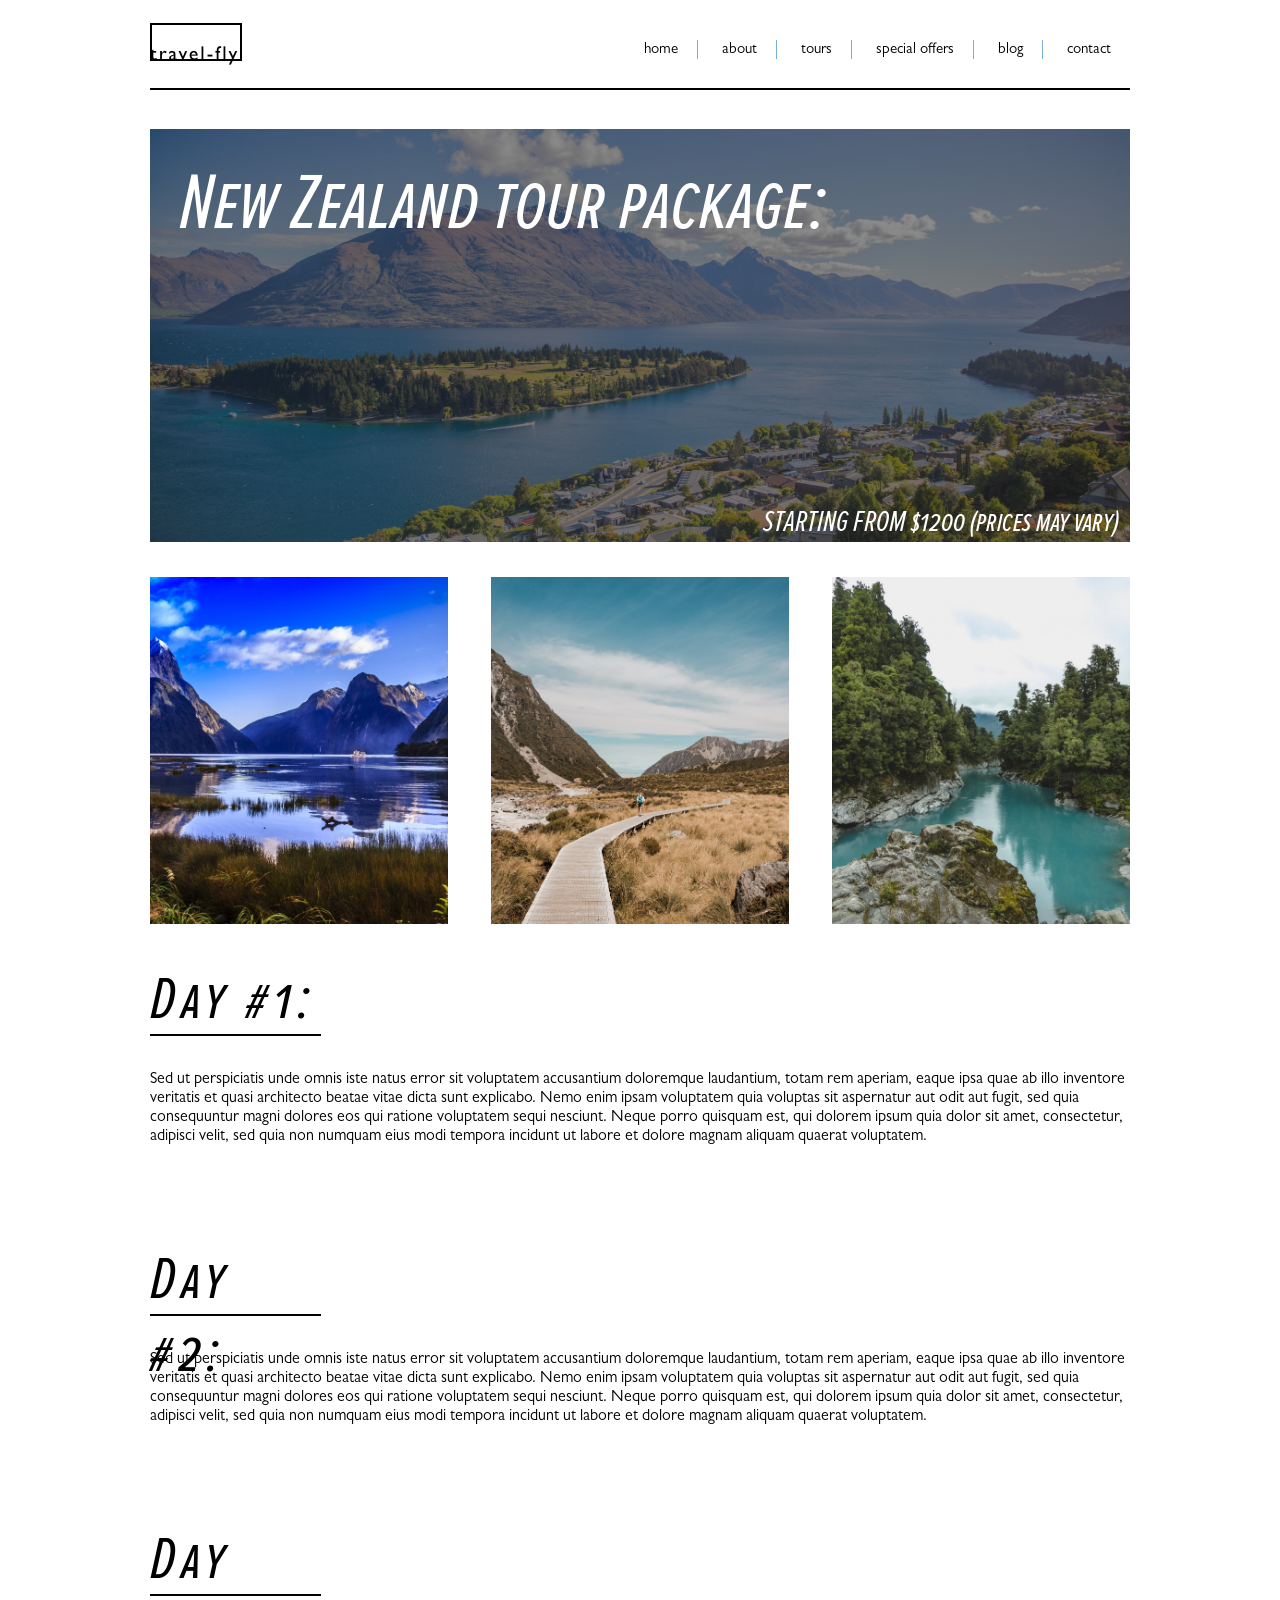
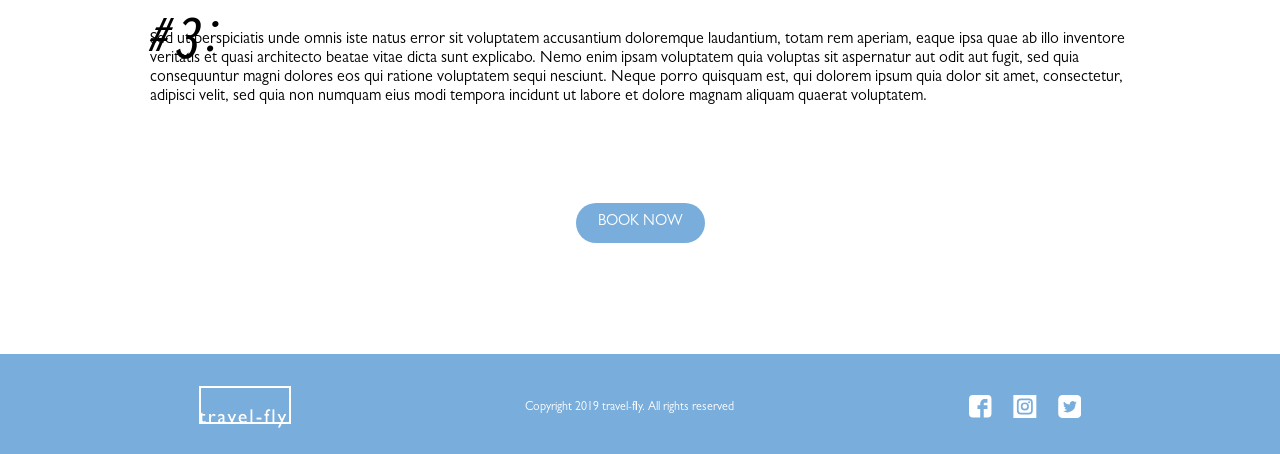
<file: tours-newz.html>
<!DOCTYPE html>
<html lang="en">
  <head>
    <meta charset="UTF-8" />
    <meta http-equiv="X-UA-Compatible" content="IE=edge" />
    <meta name="viewport" content="width=device-width, initial-scale=1.0" />
    <title>New Zealand Tour</title>
    <link
      rel="stylesheet"
      href="https://cdnjs.cloudflare.com/ajax/libs/font-awesome/6.2.1/css/all.min.css"
      integrity="sha512-MV7K8+y+gLIBoVD59lQIYicR65iaqukzvf/nwasF0nqhPay5w/9lJmVM2hMDcnK1OnMGCdVK+iQrJ7lzPJQd1w=="
      crossorigin="anonymous"
      referrerpolicy="no-referrer"
    />
    <link rel="stylesheet" href="css/styles.css" />
  </head>
  <body>
    <div class="site-wrapper">
      <div class="nav-container2">
        <nav>
          <div class="icon">
            <a href="#">
              <img src="images/logo/logo-black.png" alt="logo" />
            </a>
          </div>
          <div class="menu-options">
            <ul>
              <li>
                <a href="index.html">home</a>
              </li>
              <li>
                <a href="about.html">about</a>
              </li>
              <li>
                <a href="tours.html">tours</a>
              </li>
              <li>
                <a href="special-offers.html">special offers</a>
              </li>
              <li>
                <a href="blog.html">blog</a>
              </li>
              <li>
                <a href="contact.html">contact</a>
              </li>
            </ul>
          </div>
        </nav>
      </div>
      <div class="content-wrapper">
        <div class="tour-page-container">
          <div class="tpage-hero-newz">
            <div class="tpage-text">
              <h1>New Zealand tour package:</h1>
              <p>STARTING FROM $1200 (prices may vary)</p>
            </div>
          </div>
          <div class="tpage-image-boxes">
            <img src="images/tour/tour-nz/nz-tour-01.jpg" alt="" />
            <img src="images/tour/tour-nz/nz-tour-02.jpg" alt="" />
            <img src="images/tour/tour-nz/nz-tour-03.jpg" alt="" />
          </div>
          <div class="tpage-plan">
            <div class="tpage-day">
              <h1>Day #1:</h1>
            </div>
            <p>Sed ut perspiciatis unde omnis iste natus error sit voluptatem accusantium doloremque laudantium, totam rem aperiam, eaque ipsa quae ab illo inventore veritatis et quasi architecto beatae vitae dicta sunt explicabo. Nemo enim ipsam voluptatem quia voluptas sit aspernatur aut odit aut fugit, sed quia consequuntur magni dolores eos qui ratione voluptatem sequi nesciunt. Neque porro quisquam est, qui dolorem ipsum quia dolor sit amet, consectetur, adipisci velit, sed quia non numquam eius modi tempora incidunt ut labore et dolore magnam aliquam quaerat voluptatem.</p>
          </div>
          <div class="tpage-plan">
            <div class="tpage-day">
              <h1>Day #2:</h1>
            </div>
            <p>Sed ut perspiciatis unde omnis iste natus error sit voluptatem accusantium doloremque laudantium, totam rem aperiam, eaque ipsa quae ab illo inventore veritatis et quasi architecto beatae vitae dicta sunt explicabo. Nemo enim ipsam voluptatem quia voluptas sit aspernatur aut odit aut fugit, sed quia consequuntur magni dolores eos qui ratione voluptatem sequi nesciunt. Neque porro quisquam est, qui dolorem ipsum quia dolor sit amet, consectetur, adipisci velit, sed quia non numquam eius modi tempora incidunt ut labore et dolore magnam aliquam quaerat voluptatem.</p>
          </div>
          <div class="tpage-plan">
            <div class="tpage-day">
              <h1>Day #3:</h1>
            </div>
            <p>Sed ut perspiciatis unde omnis iste natus error sit voluptatem accusantium doloremque laudantium, totam rem aperiam, eaque ipsa quae ab illo inventore veritatis et quasi architecto beatae vitae dicta sunt explicabo. Nemo enim ipsam voluptatem quia voluptas sit aspernatur aut odit aut fugit, sed quia consequuntur magni dolores eos qui ratione voluptatem sequi nesciunt. Neque porro quisquam est, qui dolorem ipsum quia dolor sit amet, consectetur, adipisci velit, sed quia non numquam eius modi tempora incidunt ut labore et dolore magnam aliquam quaerat voluptatem.</p>
          </div>
          <div class="book-button">
            <a href="###">Book Now</a>
          </div>
          <!-- tour-container-end -->
        </div>
        <!-- content wrapper div end -->
      </div>
      <footer>
        <div class="footer-background">
          <div class="footer-bottom">
            <div class="footer-links">
              <div>
                <a href="#####">
                  <img src="images/logo/logo-white.png" alt="logo" />
                </a>
              </div>
              <div>
                <p>Copyright 2019 travel-fly. All rights reserved</p>
              </div>
              <div>
                <svg
                  xmlns="http://www.w3.org/2000/svg"
                  width="112.212"
                  height="22.959"
                  viewBox="0 0 112.212 22.959"
                >
                  <a href="#####">
                    <g id="facebook">
                      <path
                        id="Facebook__x28_alt_x29_"
                        d="M22.46,3.744A3.88,3.88,0,0,0,18.717,0H3.743A3.88,3.88,0,0,0,0,3.744V18.716A3.88,3.88,0,0,0,3.744,22.46H11.23V13.975H8.485V10.232H11.23V8.773c0-2.515,1.889-4.78,4.211-4.78h3.026V7.736H15.441c-.331,0-.717.4-.717,1v1.491h3.743v3.743H14.724V22.46h3.993a3.88,3.88,0,0,0,3.743-3.744Z"
                        transform="translate(0 0)"
                        fill="#fff"
                      />
                    </g>
                  </a>
                  <a href="#####">
                    <g id="instagram" transform="translate(44.377)">
                      <path
                        id="Path_2"
                        data-name="Path 2"
                        d="M93.592,83.438H85.717a2.282,2.282,0,0,0-2.279,2.279v7.875a2.282,2.282,0,0,0,2.279,2.28h7.875a2.282,2.282,0,0,0,2.28-2.28V85.717A2.282,2.282,0,0,0,93.592,83.438Zm-3.937,10.31a4.093,4.093,0,1,1,4.093-4.093A4.1,4.1,0,0,1,89.655,93.748Zm4.225-7.34a.968.968,0,1,1,.968-.968A.97.97,0,0,1,93.88,86.408Z"
                        transform="translate(-78.175 -78.175)"
                        fill="#fff"
                        fill-rule="evenodd"
                      />
                      <path
                        id="Path_3"
                        data-name="Path 3"
                        d="M146.887,144.531a2.364,2.364,0,1,0,2.363,2.363A2.367,2.367,0,0,0,146.887,144.531Z"
                        transform="translate(-135.407 -135.415)"
                        fill="#fff"
                        fill-rule="evenodd"
                      />
                      <path
                        id="Path_4"
                        data-name="Path 4"
                        d="M0,0V22.959H22.959V0ZM19.426,15.417a4.013,4.013,0,0,1-4.009,4.009H7.542a4.013,4.013,0,0,1-4.009-4.009V7.542A4.014,4.014,0,0,1,7.542,3.533h7.875a4.013,4.013,0,0,1,4.009,4.009Z"
                        fill="#fff"
                        fill-rule="evenodd"
                      />
                    </g>
                  </a>
                  <a href="#####">
                    <g id="twitter" transform="translate(89.253)">
                      <g id="Group_8" data-name="Group 8">
                        <g id="Group_7" data-name="Group 7">
                          <path
                            id="Path_5"
                            data-name="Path 5"
                            d="M18.654,0H4.3A4.3,4.3,0,0,0,0,4.3V18.654a4.3,4.3,0,0,0,4.3,4.3H18.654a4.3,4.3,0,0,0,4.3-4.3V4.3A4.3,4.3,0,0,0,18.654,0ZM17.191,8.9l.009.366A8.037,8.037,0,0,1,4.826,16.04a5.812,5.812,0,0,0,.674.04,5.671,5.671,0,0,0,3.51-1.21,2.831,2.831,0,0,1-2.64-1.963,2.949,2.949,0,0,0,.532.049,2.826,2.826,0,0,0,.745-.1A2.829,2.829,0,0,1,5.38,10.088v-.036a2.822,2.822,0,0,0,1.28.354,2.831,2.831,0,0,1-.875-3.772A8.021,8.021,0,0,0,11.61,9.587,2.829,2.829,0,0,1,16.427,7.01a5.723,5.723,0,0,0,1.8-.686A2.834,2.834,0,0,1,16.98,7.888,5.666,5.666,0,0,0,18.6,7.443,5.713,5.713,0,0,1,17.191,8.9Z"
                            fill="#fff"
                          />
                        </g>
                      </g>
                    </g>
                  </a>
                </svg>
              </div>
            </div>
          </div>
        </div>
      </footer>
    </div>
  </body>
</html>
</file>
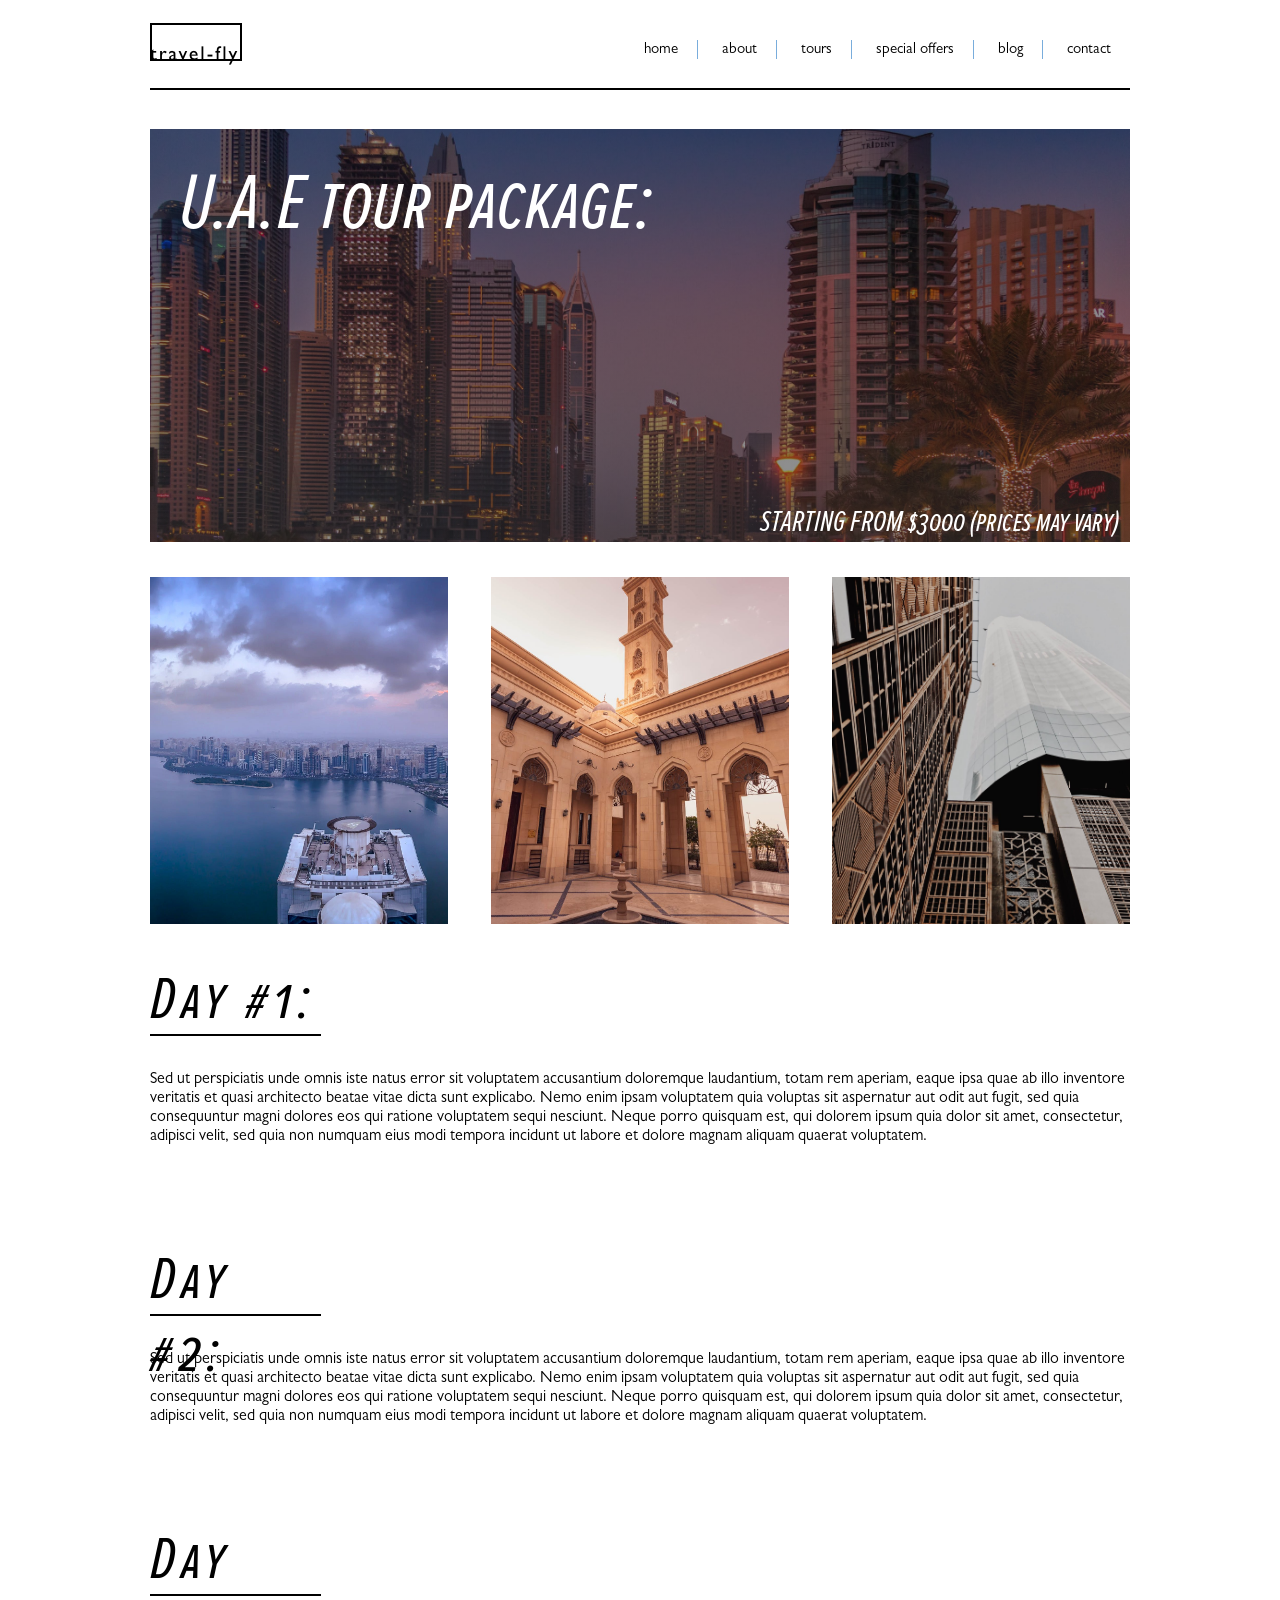
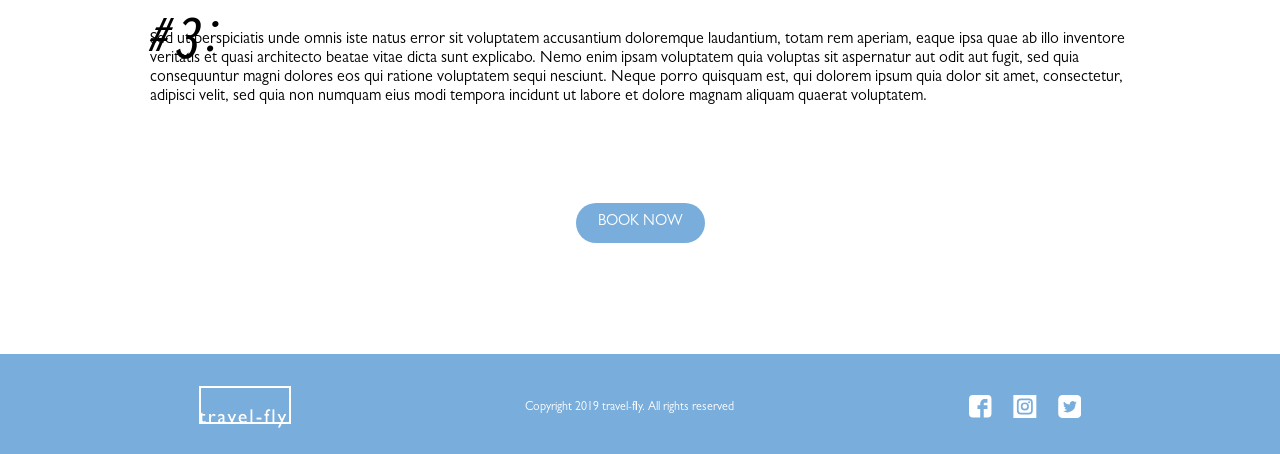
<file: tours-uae.html>
<!DOCTYPE html>
<html lang="en">
  <head>
    <meta charset="UTF-8" />
    <meta http-equiv="X-UA-Compatible" content="IE=edge" />
    <meta name="viewport" content="width=device-width, initial-scale=1.0" />
    <title>U.A.E Tour</title>
    <link
      rel="stylesheet"
      href="https://cdnjs.cloudflare.com/ajax/libs/font-awesome/6.2.1/css/all.min.css"
      integrity="sha512-MV7K8+y+gLIBoVD59lQIYicR65iaqukzvf/nwasF0nqhPay5w/9lJmVM2hMDcnK1OnMGCdVK+iQrJ7lzPJQd1w=="
      crossorigin="anonymous"
      referrerpolicy="no-referrer"
    />
    <link rel="stylesheet" href="css/styles.css" />
  </head>
  <body>
    <div class="site-wrapper">
      <div class="nav-container2">
        <nav>
          <div class="icon">
            <a href="#">
              <img src="images/logo/logo-black.png" alt="logo" />
            </a>
          </div>
          <div class="menu-options">
            <ul>
              <li>
                <a href="index.html">home</a>
              </li>
              <li>
                <a href="about.html">about</a>
              </li>
              <li>
                <a href="tours.html">tours</a>
              </li>
              <li>
                <a href="special-offers.html">special offers</a>
              </li>
              <li>
                <a href="blog.html">blog</a>
              </li>
              <li>
                <a href="contact.html">contact</a>
              </li>
            </ul>
          </div>
        </nav>
      </div>
      <div class="content-wrapper">
        <div class="tour-page-container">
          <div class="tpage-hero-uae">
            <div class="tpage-text">
              <h1>U.A.E tour package:</h1>
              <p>STARTING FROM $3000 (prices may vary)</p>
            </div>
          </div>
          <div class="tpage-image-boxes">
            <img src="images/tour/tour-uae/uae-tour-01.jpg" alt="" />
            <img src="images/tour/tour-uae/uae-tour-02.jpg" alt="" />
            <img src="images/tour/tour-uae/uae-tour-03.jpg" alt="" />
          </div>
          <div class="tpage-plan">
            <div class="tpage-day">
              <h1>Day #1:</h1>
            </div>
            <p>Sed ut perspiciatis unde omnis iste natus error sit voluptatem accusantium doloremque laudantium, totam rem aperiam, eaque ipsa quae ab illo inventore veritatis et quasi architecto beatae vitae dicta sunt explicabo. Nemo enim ipsam voluptatem quia voluptas sit aspernatur aut odit aut fugit, sed quia consequuntur magni dolores eos qui ratione voluptatem sequi nesciunt. Neque porro quisquam est, qui dolorem ipsum quia dolor sit amet, consectetur, adipisci velit, sed quia non numquam eius modi tempora incidunt ut labore et dolore magnam aliquam quaerat voluptatem.</p>
          </div>
          <div class="tpage-plan">
            <div class="tpage-day">
              <h1>Day #2:</h1>
            </div>
            <p>Sed ut perspiciatis unde omnis iste natus error sit voluptatem accusantium doloremque laudantium, totam rem aperiam, eaque ipsa quae ab illo inventore veritatis et quasi architecto beatae vitae dicta sunt explicabo. Nemo enim ipsam voluptatem quia voluptas sit aspernatur aut odit aut fugit, sed quia consequuntur magni dolores eos qui ratione voluptatem sequi nesciunt. Neque porro quisquam est, qui dolorem ipsum quia dolor sit amet, consectetur, adipisci velit, sed quia non numquam eius modi tempora incidunt ut labore et dolore magnam aliquam quaerat voluptatem.</p>
          </div>
          <div class="tpage-plan">
            <div class="tpage-day">
              <h1>Day #3:</h1>
            </div>
            <p>Sed ut perspiciatis unde omnis iste natus error sit voluptatem accusantium doloremque laudantium, totam rem aperiam, eaque ipsa quae ab illo inventore veritatis et quasi architecto beatae vitae dicta sunt explicabo. Nemo enim ipsam voluptatem quia voluptas sit aspernatur aut odit aut fugit, sed quia consequuntur magni dolores eos qui ratione voluptatem sequi nesciunt. Neque porro quisquam est, qui dolorem ipsum quia dolor sit amet, consectetur, adipisci velit, sed quia non numquam eius modi tempora incidunt ut labore et dolore magnam aliquam quaerat voluptatem.</p>
          </div>
          <div class="book-button">
            <a href="###">Book Now</a>
          </div>
          <!-- tour-container-end -->
        </div>
        <!-- content wrapper div end -->
      </div>
      <footer>
        <div class="footer-background">
          <div class="footer-bottom">
            <div class="footer-links">
              <div>
                <a href="#####">
                  <img src="images/logo/logo-white.png" alt="logo" />
                </a>
              </div>
              <div>
                <p>Copyright 2019 travel-fly. All rights reserved</p>
              </div>
              <div>
                <svg
                  xmlns="http://www.w3.org/2000/svg"
                  width="112.212"
                  height="22.959"
                  viewBox="0 0 112.212 22.959"
                >
                  <a href="#####">
                    <g id="facebook">
                      <path
                        id="Facebook__x28_alt_x29_"
                        d="M22.46,3.744A3.88,3.88,0,0,0,18.717,0H3.743A3.88,3.88,0,0,0,0,3.744V18.716A3.88,3.88,0,0,0,3.744,22.46H11.23V13.975H8.485V10.232H11.23V8.773c0-2.515,1.889-4.78,4.211-4.78h3.026V7.736H15.441c-.331,0-.717.4-.717,1v1.491h3.743v3.743H14.724V22.46h3.993a3.88,3.88,0,0,0,3.743-3.744Z"
                        transform="translate(0 0)"
                        fill="#fff"
                      />
                    </g>
                  </a>
                  <a href="#####">
                    <g id="instagram" transform="translate(44.377)">
                      <path
                        id="Path_2"
                        data-name="Path 2"
                        d="M93.592,83.438H85.717a2.282,2.282,0,0,0-2.279,2.279v7.875a2.282,2.282,0,0,0,2.279,2.28h7.875a2.282,2.282,0,0,0,2.28-2.28V85.717A2.282,2.282,0,0,0,93.592,83.438Zm-3.937,10.31a4.093,4.093,0,1,1,4.093-4.093A4.1,4.1,0,0,1,89.655,93.748Zm4.225-7.34a.968.968,0,1,1,.968-.968A.97.97,0,0,1,93.88,86.408Z"
                        transform="translate(-78.175 -78.175)"
                        fill="#fff"
                        fill-rule="evenodd"
                      />
                      <path
                        id="Path_3"
                        data-name="Path 3"
                        d="M146.887,144.531a2.364,2.364,0,1,0,2.363,2.363A2.367,2.367,0,0,0,146.887,144.531Z"
                        transform="translate(-135.407 -135.415)"
                        fill="#fff"
                        fill-rule="evenodd"
                      />
                      <path
                        id="Path_4"
                        data-name="Path 4"
                        d="M0,0V22.959H22.959V0ZM19.426,15.417a4.013,4.013,0,0,1-4.009,4.009H7.542a4.013,4.013,0,0,1-4.009-4.009V7.542A4.014,4.014,0,0,1,7.542,3.533h7.875a4.013,4.013,0,0,1,4.009,4.009Z"
                        fill="#fff"
                        fill-rule="evenodd"
                      />
                    </g>
                  </a>
                  <a href="#####">
                    <g id="twitter" transform="translate(89.253)">
                      <g id="Group_8" data-name="Group 8">
                        <g id="Group_7" data-name="Group 7">
                          <path
                            id="Path_5"
                            data-name="Path 5"
                            d="M18.654,0H4.3A4.3,4.3,0,0,0,0,4.3V18.654a4.3,4.3,0,0,0,4.3,4.3H18.654a4.3,4.3,0,0,0,4.3-4.3V4.3A4.3,4.3,0,0,0,18.654,0ZM17.191,8.9l.009.366A8.037,8.037,0,0,1,4.826,16.04a5.812,5.812,0,0,0,.674.04,5.671,5.671,0,0,0,3.51-1.21,2.831,2.831,0,0,1-2.64-1.963,2.949,2.949,0,0,0,.532.049,2.826,2.826,0,0,0,.745-.1A2.829,2.829,0,0,1,5.38,10.088v-.036a2.822,2.822,0,0,0,1.28.354,2.831,2.831,0,0,1-.875-3.772A8.021,8.021,0,0,0,11.61,9.587,2.829,2.829,0,0,1,16.427,7.01a5.723,5.723,0,0,0,1.8-.686A2.834,2.834,0,0,1,16.98,7.888,5.666,5.666,0,0,0,18.6,7.443,5.713,5.713,0,0,1,17.191,8.9Z"
                            fill="#fff"
                          />
                        </g>
                      </g>
                    </g>
                  </a>
                </svg>
              </div>
            </div>
          </div>
        </div>
      </footer>
    </div>
  </body>
</html>
</file>
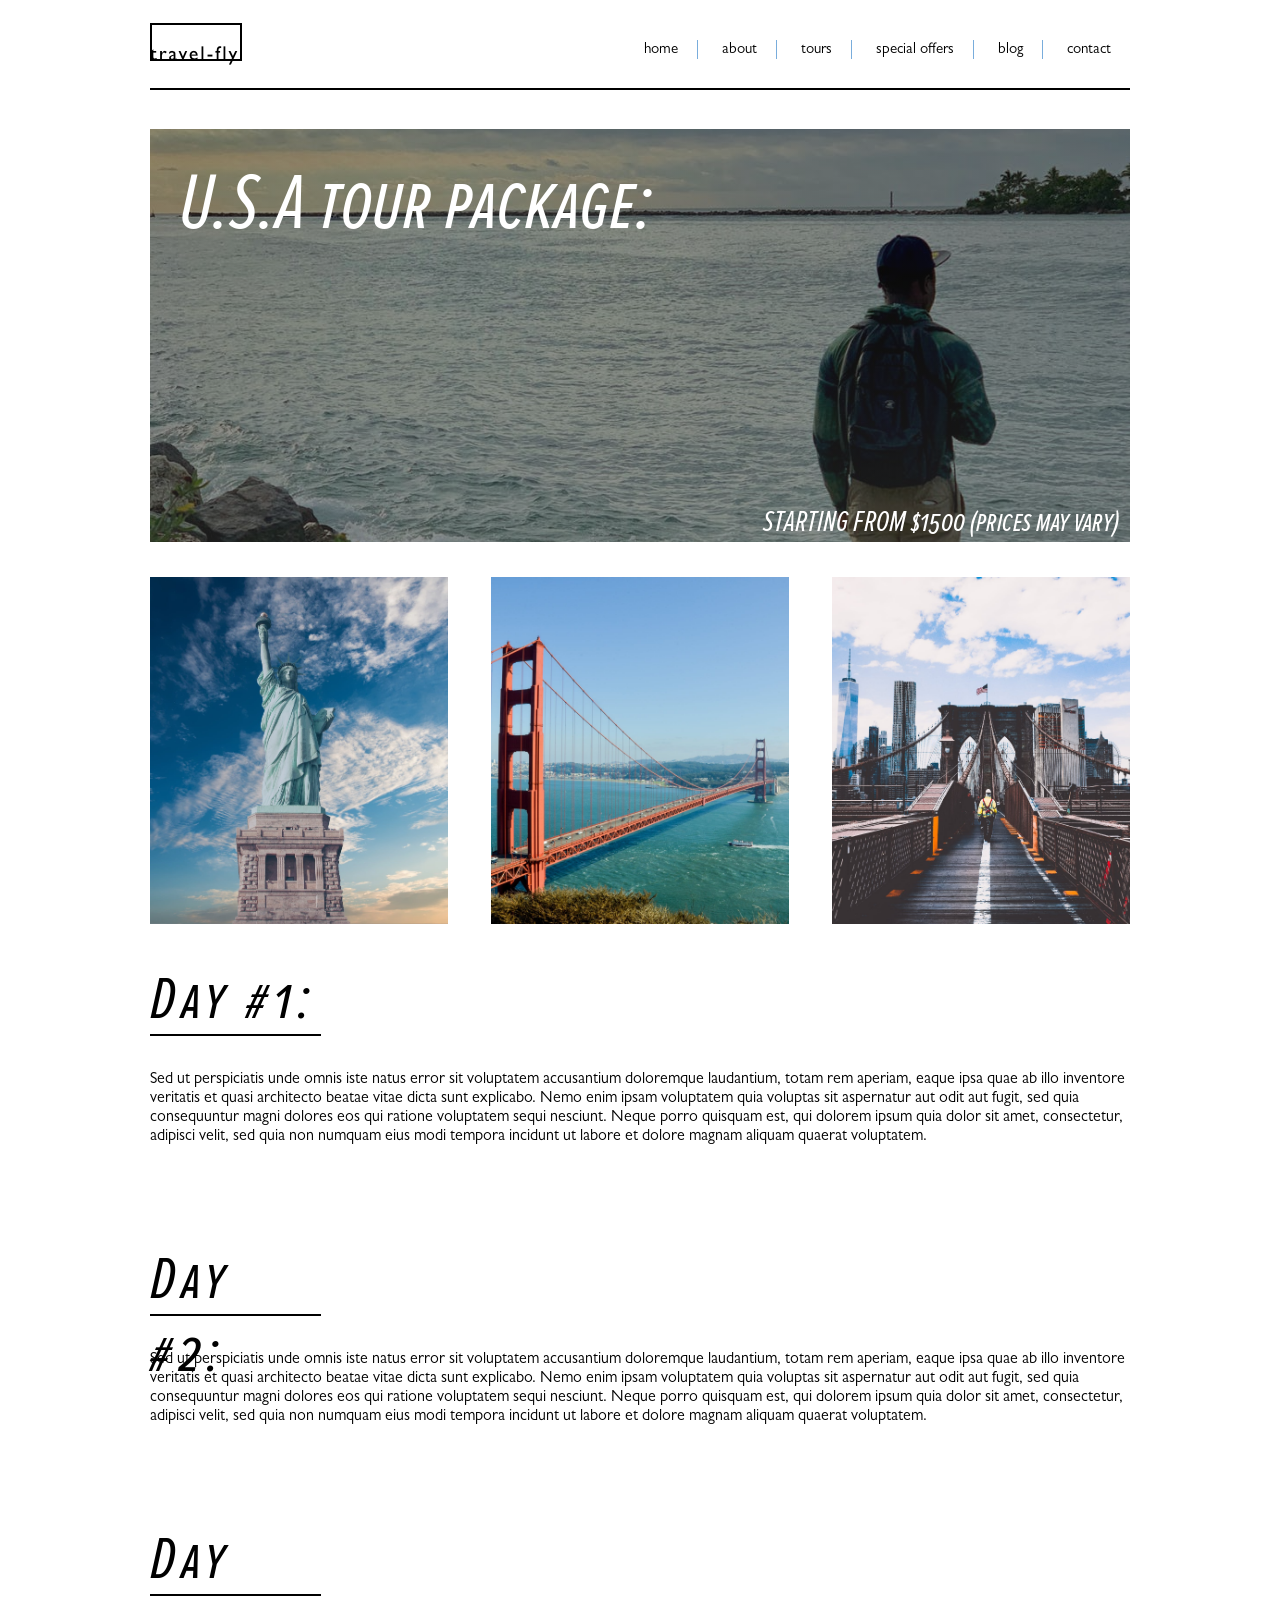
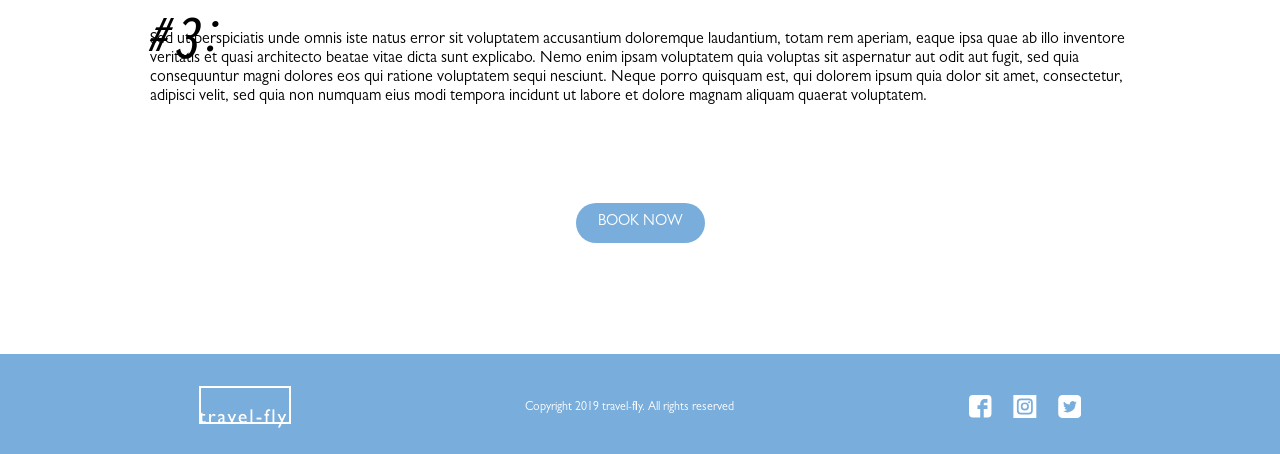
<file: tours-usa.html>
<!DOCTYPE html>
<html lang="en">
  <head>
    <meta charset="UTF-8" />
    <meta http-equiv="X-UA-Compatible" content="IE=edge" />
    <meta name="viewport" content="width=device-width, initial-scale=1.0" />
    <title>USA Tour</title>
    <link
      rel="stylesheet"
      href="https://cdnjs.cloudflare.com/ajax/libs/font-awesome/6.2.1/css/all.min.css"
      integrity="sha512-MV7K8+y+gLIBoVD59lQIYicR65iaqukzvf/nwasF0nqhPay5w/9lJmVM2hMDcnK1OnMGCdVK+iQrJ7lzPJQd1w=="
      crossorigin="anonymous"
      referrerpolicy="no-referrer"
    />
    <link rel="stylesheet" href="css/styles.css" />
  </head>
  <body>
    <div class="site-wrapper">
      <div class="nav-container2">
        <nav>
          <div class="icon">
            <a href="#">
              <img src="images/logo/logo-black.png" alt="logo" />
            </a>
          </div>
          <div class="menu-options">
            <ul>
              <li>
                <a href="index.html">home</a>
              </li>
              <li>
                <a href="about.html">about</a>
              </li>
              <li>
                <a href="tours.html">tours</a>
              </li>
              <li>
                <a href="special-offers.html">special offers</a>
              </li>
              <li>
                <a href="blog.html">blog</a>
              </li>
              <li>
                <a href="contact.html">contact</a>
              </li>
            </ul>
          </div>
        </nav>
      </div>
      <div class="content-wrapper">
        <div class="tour-page-container">
          <div class="tpage-hero-usa">
            <div class="tpage-text">
              <h1>U.S.A tour package:</h1>
              <p>STARTING FROM $1500 (prices may vary)</p>
            </div>
          </div>
          <div class="tpage-image-boxes">
            <img src="images/tour/tour-usa/usa-tour-01.jpg" alt="" />
            <img src="images/tour/tour-usa/usa-tour-02.jpg" alt="" />
            <img src="images/tour/tour-usa/usa-tour-03.jpg" alt="" />
          </div>
          <div class="tpage-plan">
            <div class="tpage-day">
              <h1>Day #1:</h1>
            </div>
            <p>Sed ut perspiciatis unde omnis iste natus error sit voluptatem accusantium doloremque laudantium, totam rem aperiam, eaque ipsa quae ab illo inventore veritatis et quasi architecto beatae vitae dicta sunt explicabo. Nemo enim ipsam voluptatem quia voluptas sit aspernatur aut odit aut fugit, sed quia consequuntur magni dolores eos qui ratione voluptatem sequi nesciunt. Neque porro quisquam est, qui dolorem ipsum quia dolor sit amet, consectetur, adipisci velit, sed quia non numquam eius modi tempora incidunt ut labore et dolore magnam aliquam quaerat voluptatem.</p>
          </div>
          <div class="tpage-plan">
            <div class="tpage-day">
              <h1>Day #2:</h1>
            </div>
            <p>Sed ut perspiciatis unde omnis iste natus error sit voluptatem accusantium doloremque laudantium, totam rem aperiam, eaque ipsa quae ab illo inventore veritatis et quasi architecto beatae vitae dicta sunt explicabo. Nemo enim ipsam voluptatem quia voluptas sit aspernatur aut odit aut fugit, sed quia consequuntur magni dolores eos qui ratione voluptatem sequi nesciunt. Neque porro quisquam est, qui dolorem ipsum quia dolor sit amet, consectetur, adipisci velit, sed quia non numquam eius modi tempora incidunt ut labore et dolore magnam aliquam quaerat voluptatem.</p>
          </div>
          <div class="tpage-plan">
            <div class="tpage-day">
              <h1>Day #3:</h1>
            </div>
            <p>Sed ut perspiciatis unde omnis iste natus error sit voluptatem accusantium doloremque laudantium, totam rem aperiam, eaque ipsa quae ab illo inventore veritatis et quasi architecto beatae vitae dicta sunt explicabo. Nemo enim ipsam voluptatem quia voluptas sit aspernatur aut odit aut fugit, sed quia consequuntur magni dolores eos qui ratione voluptatem sequi nesciunt. Neque porro quisquam est, qui dolorem ipsum quia dolor sit amet, consectetur, adipisci velit, sed quia non numquam eius modi tempora incidunt ut labore et dolore magnam aliquam quaerat voluptatem.</p>
          </div>
          <div class="book-button">
            <a href="###">Book Now</a>
          </div>
          <!-- tour-container-end -->
        </div>
        <!-- content wrapper div end -->
      </div>
      <footer>
        <div class="footer-background">
          <div class="footer-bottom">
            <div class="footer-links">
              <div>
                <a href="#####">
                  <img src="images/logo/logo-white.png" alt="logo" />
                </a>
              </div>
              <div>
                <p>Copyright 2019 travel-fly. All rights reserved</p>
              </div>
              <div>
                <svg
                  xmlns="http://www.w3.org/2000/svg"
                  width="112.212"
                  height="22.959"
                  viewBox="0 0 112.212 22.959"
                >
                  <a href="#####">
                    <g id="facebook">
                      <path
                        id="Facebook__x28_alt_x29_"
                        d="M22.46,3.744A3.88,3.88,0,0,0,18.717,0H3.743A3.88,3.88,0,0,0,0,3.744V18.716A3.88,3.88,0,0,0,3.744,22.46H11.23V13.975H8.485V10.232H11.23V8.773c0-2.515,1.889-4.78,4.211-4.78h3.026V7.736H15.441c-.331,0-.717.4-.717,1v1.491h3.743v3.743H14.724V22.46h3.993a3.88,3.88,0,0,0,3.743-3.744Z"
                        transform="translate(0 0)"
                        fill="#fff"
                      />
                    </g>
                  </a>
                  <a href="#####">
                    <g id="instagram" transform="translate(44.377)">
                      <path
                        id="Path_2"
                        data-name="Path 2"
                        d="M93.592,83.438H85.717a2.282,2.282,0,0,0-2.279,2.279v7.875a2.282,2.282,0,0,0,2.279,2.28h7.875a2.282,2.282,0,0,0,2.28-2.28V85.717A2.282,2.282,0,0,0,93.592,83.438Zm-3.937,10.31a4.093,4.093,0,1,1,4.093-4.093A4.1,4.1,0,0,1,89.655,93.748Zm4.225-7.34a.968.968,0,1,1,.968-.968A.97.97,0,0,1,93.88,86.408Z"
                        transform="translate(-78.175 -78.175)"
                        fill="#fff"
                        fill-rule="evenodd"
                      />
                      <path
                        id="Path_3"
                        data-name="Path 3"
                        d="M146.887,144.531a2.364,2.364,0,1,0,2.363,2.363A2.367,2.367,0,0,0,146.887,144.531Z"
                        transform="translate(-135.407 -135.415)"
                        fill="#fff"
                        fill-rule="evenodd"
                      />
                      <path
                        id="Path_4"
                        data-name="Path 4"
                        d="M0,0V22.959H22.959V0ZM19.426,15.417a4.013,4.013,0,0,1-4.009,4.009H7.542a4.013,4.013,0,0,1-4.009-4.009V7.542A4.014,4.014,0,0,1,7.542,3.533h7.875a4.013,4.013,0,0,1,4.009,4.009Z"
                        fill="#fff"
                        fill-rule="evenodd"
                      />
                    </g>
                  </a>
                  <a href="#####">
                    <g id="twitter" transform="translate(89.253)">
                      <g id="Group_8" data-name="Group 8">
                        <g id="Group_7" data-name="Group 7">
                          <path
                            id="Path_5"
                            data-name="Path 5"
                            d="M18.654,0H4.3A4.3,4.3,0,0,0,0,4.3V18.654a4.3,4.3,0,0,0,4.3,4.3H18.654a4.3,4.3,0,0,0,4.3-4.3V4.3A4.3,4.3,0,0,0,18.654,0ZM17.191,8.9l.009.366A8.037,8.037,0,0,1,4.826,16.04a5.812,5.812,0,0,0,.674.04,5.671,5.671,0,0,0,3.51-1.21,2.831,2.831,0,0,1-2.64-1.963,2.949,2.949,0,0,0,.532.049,2.826,2.826,0,0,0,.745-.1A2.829,2.829,0,0,1,5.38,10.088v-.036a2.822,2.822,0,0,0,1.28.354,2.831,2.831,0,0,1-.875-3.772A8.021,8.021,0,0,0,11.61,9.587,2.829,2.829,0,0,1,16.427,7.01a5.723,5.723,0,0,0,1.8-.686A2.834,2.834,0,0,1,16.98,7.888,5.666,5.666,0,0,0,18.6,7.443,5.713,5.713,0,0,1,17.191,8.9Z"
                            fill="#fff"
                          />
                        </g>
                      </g>
                    </g>
                  </a>
                </svg>
              </div>
            </div>
          </div>
        </div>
      </footer>
    </div>
  </body>
</html>
</file>
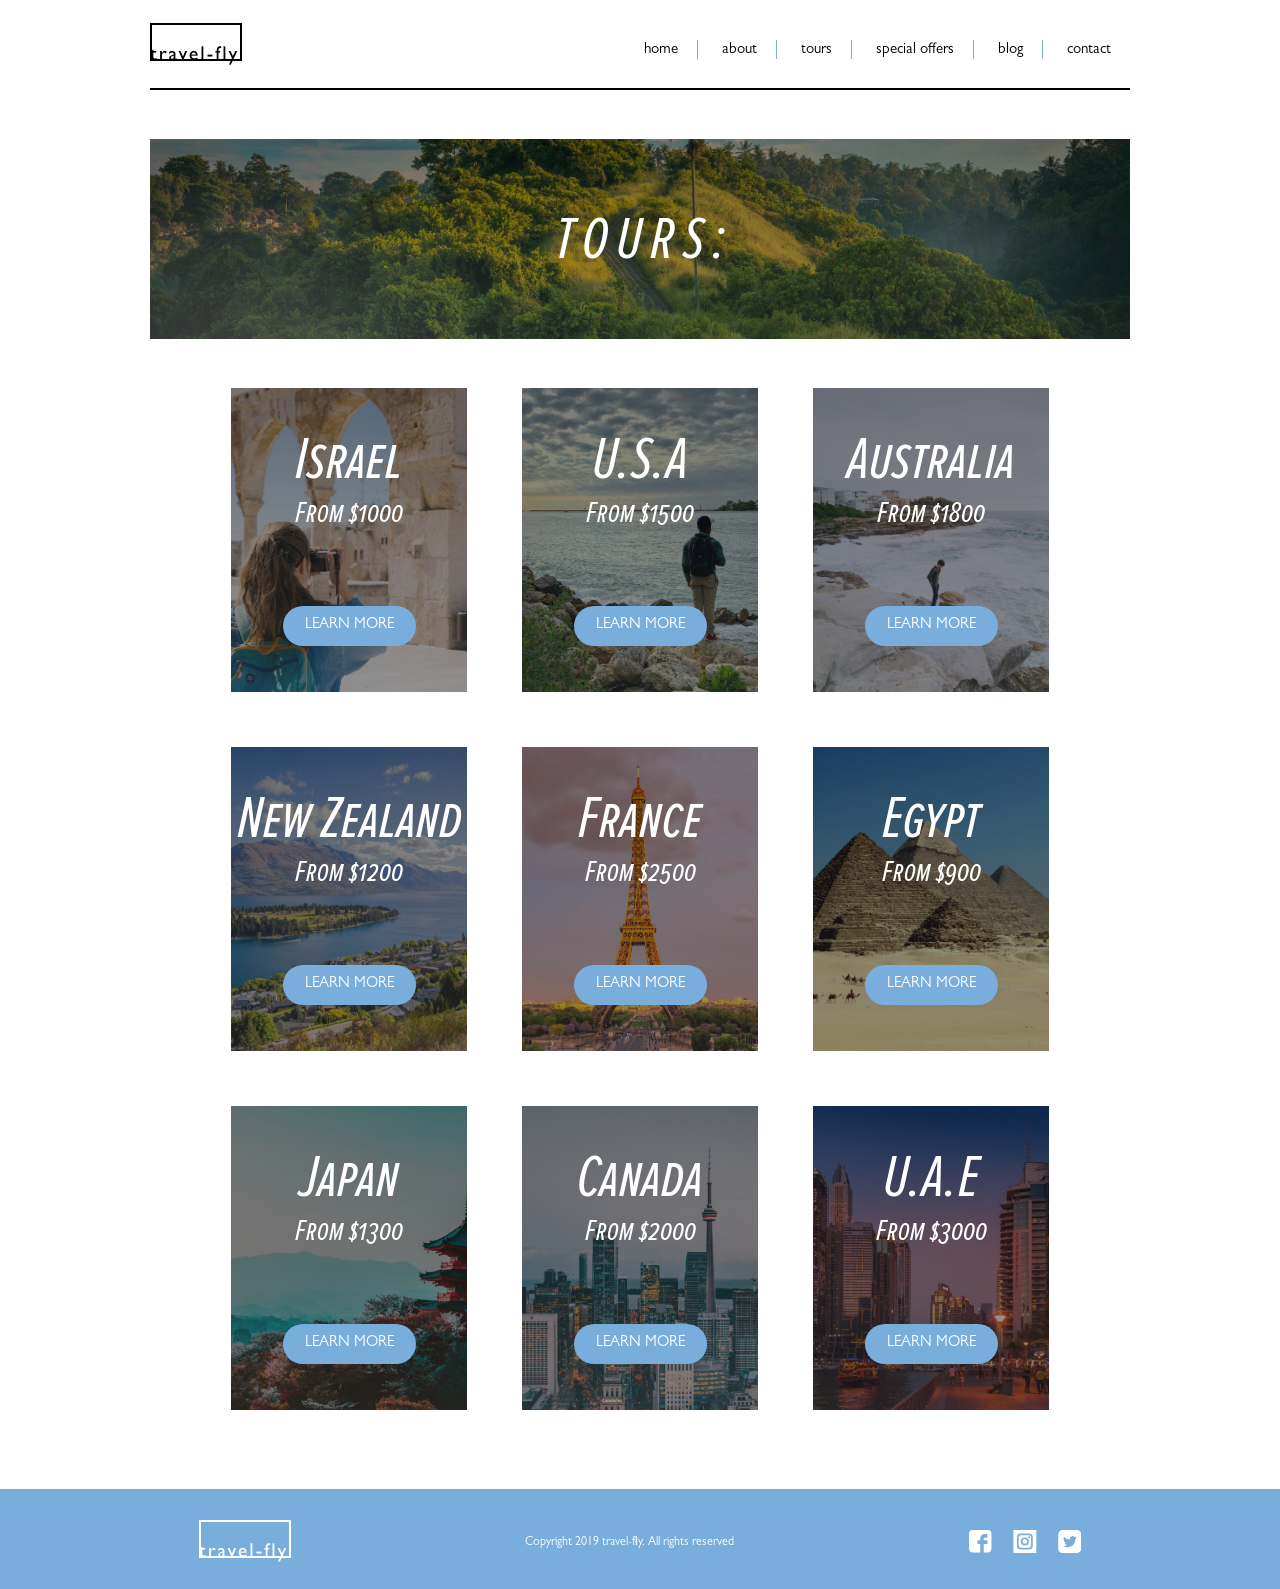
<file: tours.html>
<!DOCTYPE html>
<html lang="en">
  <head>
    <meta charset="UTF-8" />
    <meta http-equiv="X-UA-Compatible" content="IE=edge" />
    <meta name="viewport" content="width=device-width, initial-scale=1.0" />
    <title>Tours</title>
    <link
      rel="stylesheet"
      href="https://cdnjs.cloudflare.com/ajax/libs/font-awesome/6.2.1/css/all.min.css"
      integrity="sha512-MV7K8+y+gLIBoVD59lQIYicR65iaqukzvf/nwasF0nqhPay5w/9lJmVM2hMDcnK1OnMGCdVK+iQrJ7lzPJQd1w=="
      crossorigin="anonymous"
      referrerpolicy="no-referrer"
    />
    <link rel="stylesheet" href="css/styles.css" />
  </head>
  <body>
    <div class="site-wrapper">
      <div class="nav-container2">
        <nav>
          <div class="icon">
            <a href="#">
              <img src="images/logo/logo-black.png" alt="logo" />
            </a>
          </div>
          <div class="menu-options">
            <ul>
              <li>
                <a href="index.html">home</a>
              </li>
              <li>
                <a href="about.html">about</a>
              </li>
              <li>
                <a href="tours.html">tours</a>
              </li>
              <li>
                <a href="special-offers.html">special offers</a>
              </li>
              <li>
                <a href="blog.html">blog</a>
              </li>
              <li>
                <a href="contact.html">contact</a>
              </li>
            </ul>
          </div>
        </nav>
      </div>
      <div class="content-wrapper">
        <div class="tours-container">
          <div class="hero-tour">
            <div class="hero-tour-text">
              <h1>TOURS:</h1>
            </div>
          </div>
          <div class="tours-navigation">
            <div class="box1">
              <div class="boxes-text">
                <h3>Israel</h3>
                <p>From $1000</p>
                <a href="tours-isreal.html">Learn More</a>
              </div>
            </div>
            <div class="box2">
              <div class="boxes-text">
                <h3>U.S.A</h3>
                <p>From $1500</p>
                <a href="tours-usa.html">Learn More</a>
              </div>
            </div>
            <div class="box3">
                <div class="boxes-text">
                  <h3>Australia</h3>
                  <p>From $1800</p>
                  <a href="tours-aus.html">Learn More</a>
                </div>
              </div>
              <div class="box4">
                <div class="boxes-text">
                  <h3>New Zealand</h3>
                  <p>From $1200</p>
                  <a href="tours-newz.html">Learn More</a>
                </div>
              </div>
              <div class="box5">
                <div class="boxes-text">
                  <h3>France</h3>
                  <p>From $2500</p>
                  <a href="tours-france.html">Learn More</a>
                </div>
              </div>
              <div class="box6">
                <div class="boxes-text">
                  <h3>Egypt</h3>
                  <p>From $900</p>
                  <a href="tours-egypt.html">Learn More</a>
                </div>
              </div>
              <div class="box7">
                <div class="boxes-text">
                  <h3>Japan</h3>
                  <p>From $1300</p>
                  <a href="tours-japan.html">Learn More</a>
                </div>
              </div>
              <div class="box8">
                <div class="boxes-text">
                  <h3>Canada</h3>
                  <p>From $2000</p>
                  <a href="tours-canada.html">Learn More</a>
                </div>
              </div>
              <div class="box9">
                <div class="boxes-text">
                  <h3>U.A.E</h3>
                  <p>From $3000</p>
                  <a href="tours-uae.html">Learn More</a>
                </div>
              </div>
          </div>
        </div>
      </div>
      <footer>
        <div class="footer-background">
          <div class="footer-bottom">
            <div class="footer-links">
              <div>
                <a href="#####">
                  <img src="images/logo/logo-white.png" alt="logo" />
                </a>
              </div>
              <div>
                <p>Copyright 2019 travel-fly. All rights reserved</p>
              </div>
              <div>
                <svg
                  xmlns="http://www.w3.org/2000/svg"
                  width="112.212"
                  height="22.959"
                  viewBox="0 0 112.212 22.959"
                >
                  <a href="#####">
                    <g id="facebook">
                      <path
                        id="Facebook__x28_alt_x29_"
                        d="M22.46,3.744A3.88,3.88,0,0,0,18.717,0H3.743A3.88,3.88,0,0,0,0,3.744V18.716A3.88,3.88,0,0,0,3.744,22.46H11.23V13.975H8.485V10.232H11.23V8.773c0-2.515,1.889-4.78,4.211-4.78h3.026V7.736H15.441c-.331,0-.717.4-.717,1v1.491h3.743v3.743H14.724V22.46h3.993a3.88,3.88,0,0,0,3.743-3.744Z"
                        transform="translate(0 0)"
                        fill="#fff"
                      />
                    </g>
                  </a>
                  <a href="#####">
                    <g id="instagram" transform="translate(44.377)">
                      <path
                        id="Path_2"
                        data-name="Path 2"
                        d="M93.592,83.438H85.717a2.282,2.282,0,0,0-2.279,2.279v7.875a2.282,2.282,0,0,0,2.279,2.28h7.875a2.282,2.282,0,0,0,2.28-2.28V85.717A2.282,2.282,0,0,0,93.592,83.438Zm-3.937,10.31a4.093,4.093,0,1,1,4.093-4.093A4.1,4.1,0,0,1,89.655,93.748Zm4.225-7.34a.968.968,0,1,1,.968-.968A.97.97,0,0,1,93.88,86.408Z"
                        transform="translate(-78.175 -78.175)"
                        fill="#fff"
                        fill-rule="evenodd"
                      />
                      <path
                        id="Path_3"
                        data-name="Path 3"
                        d="M146.887,144.531a2.364,2.364,0,1,0,2.363,2.363A2.367,2.367,0,0,0,146.887,144.531Z"
                        transform="translate(-135.407 -135.415)"
                        fill="#fff"
                        fill-rule="evenodd"
                      />
                      <path
                        id="Path_4"
                        data-name="Path 4"
                        d="M0,0V22.959H22.959V0ZM19.426,15.417a4.013,4.013,0,0,1-4.009,4.009H7.542a4.013,4.013,0,0,1-4.009-4.009V7.542A4.014,4.014,0,0,1,7.542,3.533h7.875a4.013,4.013,0,0,1,4.009,4.009Z"
                        fill="#fff"
                        fill-rule="evenodd"
                      />
                    </g>
                  </a>
                  <a href="#####">
                    <g id="twitter" transform="translate(89.253)">
                      <g id="Group_8" data-name="Group 8">
                        <g id="Group_7" data-name="Group 7">
                          <path
                            id="Path_5"
                            data-name="Path 5"
                            d="M18.654,0H4.3A4.3,4.3,0,0,0,0,4.3V18.654a4.3,4.3,0,0,0,4.3,4.3H18.654a4.3,4.3,0,0,0,4.3-4.3V4.3A4.3,4.3,0,0,0,18.654,0ZM17.191,8.9l.009.366A8.037,8.037,0,0,1,4.826,16.04a5.812,5.812,0,0,0,.674.04,5.671,5.671,0,0,0,3.51-1.21,2.831,2.831,0,0,1-2.64-1.963,2.949,2.949,0,0,0,.532.049,2.826,2.826,0,0,0,.745-.1A2.829,2.829,0,0,1,5.38,10.088v-.036a2.822,2.822,0,0,0,1.28.354,2.831,2.831,0,0,1-.875-3.772A8.021,8.021,0,0,0,11.61,9.587,2.829,2.829,0,0,1,16.427,7.01a5.723,5.723,0,0,0,1.8-.686A2.834,2.834,0,0,1,16.98,7.888,5.666,5.666,0,0,0,18.6,7.443,5.713,5.713,0,0,1,17.191,8.9Z"
                            fill="#fff"
                          />
                        </g>
                      </g>
                    </g>
                  </a>
                </svg>
              </div>
            </div>
          </div>
        </div>
      </footer>
    </div>
  </body>
</html>
</file>
<file: css/styles.css>
* {
  margin: 0;
  padding: 0;
  box-sizing: border-box;
}

html,
body {
  height: 100%;
  background-color: #fff;
}

h1,
h2,
h3,
h4,
h5,
h6,
p {
  margin-bottom: 16px;
}

.site-wrapper {
  max-width: 1280px;
  min-height: 500px;
  background-color: #FFFFFF;
  margin: 0 auto;
  position: relative;
}

@media screen and (max-width: 1265px) {
  .bookings {
    min-height: 900px;
  }
  .bookings .form .two-input {
    min-height: 300px;
    display: flex;
    flex-direction: column;
    row-gap: 8px;
  }
  .bookings .form .two-input input {
    min-width: 100%;
  }
  .bookings .form .three-inputs-container {
    max-width: 100%;
    display: flex;
    align-items: center;
    justify-content: space-between;
    margin-bottom: 20px;
  }
  .bookings .form .three-inputs-container .three-inputs {
    display: flex;
    align-items: center;
    justify-content: space-between;
    position: relative;
  }
  .bookings .form .three-inputs-container .three-inputs .icon {
    font-size: 28px;
    position: absolute;
    top: 16%;
    right: 15px;
  }
  .bookings .form .single-line-input-holder {
    display: flex;
    align-items: center;
    justify-content: space-between;
  }
  .bookings .form .single-line-input-holder .large-input {
    max-width: 84%;
    min-height: 58px;
  }
}
@media screen and (max-width: 1150px) {
  .about-container {
    width: 90%;
  }
  .about-container .about-text .about-text-h1 {
    min-width: 15.784693877%;
  }
  .tours-container {
    width: 90%;
  }
  nav {
    max-width: 90%;
  }
  nav ul {
    display: flex;
  }
  .content-wrapper {
    width: 100%;
  }
  .content-wrapper .tour-boxes {
    display: flex;
    align-items: center;
    justify-content: center;
    flex-direction: column;
    row-gap: 20px;
  }
  .bookings {
    min-height: 900px;
  }
  .bookings .form .two-input {
    min-height: 300px;
    display: flex;
    flex-direction: column;
    row-gap: 8px;
  }
  .bookings .form .two-input input {
    min-width: 100%;
  }
  .bookings .form .three-inputs-container {
    max-width: 100%;
    display: flex;
    align-items: center;
    justify-content: space-between;
    margin-bottom: 20px;
  }
  .bookings .form .three-inputs-container .three-inputs {
    display: flex;
    align-items: center;
    justify-content: space-between;
    position: relative;
  }
  .bookings .form .three-inputs-container .three-inputs .icon {
    font-size: 28px;
    position: absolute;
    top: 16%;
    right: 15px;
  }
  .bookings .form .single-line-input-holder {
    display: flex;
    align-items: center;
    justify-content: space-between;
  }
  .bookings .form .single-line-input-holder .large-input {
    max-width: 84%;
    min-height: 58px;
  }
}
@media screen and (max-width: 1100px) {
  .tour-page-container {
    width: 90%;
  }
}
@media screen and (max-width: 990px) {
  .content-wrapper .contact-container .contact-us-container2 .map-info iframe {
    width: 375px;
  }
  .content-wrapper .contact-container .contact-us-container2 .contact-form .contact input {
    width: 425px;
  }
  .content-wrapper .contact-container .contact-us-container2 .contact-form .contact textarea {
    width: 425px;
  }
}
@media screen and (max-width: 1050px) {
  .content-wrapper .contact-container {
    width: 90%;
  }
  .content-wrapper .contact-container .contact-us-container2 .contact-form .contact input {
    width: 450px;
  }
  .content-wrapper .contact-container .contact-us-container2 .contact-form .contact textarea {
    width: 450px;
  }
  .blog-container {
    width: 90%;
  }
  .spoffer-container {
    width: 90%;
  }
  .content-wrapper .tour-page-container {
    height: 2560px;
  }
  .content-wrapper .tour-page-container .tpage-image-boxes {
    display: flex;
    align-items: center;
    justify-content: center;
    flex-direction: column;
    row-gap: 25px;
  }
}
@media screen and (max-width: 1005px) {
  .about-container .about-text .about-text-h1 {
    min-width: 140px;
  }
  .bookings .form .three-inputs-container {
    max-width: 100%;
    margin-bottom: 20px;
  }
  .bookings .form .three-inputs-container .three-inputs label {
    padding-right: 10px;
    padding-left: 10px;
    font-family: "GillSans-L", sans-serif;
    font-size: 18px;
  }
  .bookings .form .three-inputs-container .three-inputs .small-input {
    width: 98px;
    min-height: 55px;
    padding: 0 12px;
  }
  .bookings .form .three-inputs-container .three-inputs .icon {
    font-size: 28px;
    position: absolute;
    top: 16%;
    right: 15px;
  }
}
@media screen and (max-width: 1037px) {
  .content-wrapper .tour-page-container {
    height: 2600px;
  }
}
@media screen and (max-width: 950px) {
  .content-wrapper .contact-container .contact-us-container2 .map-info iframe {
    width: 345px;
  }
  .content-wrapper .contact-container .contact-us-container2 .contact-form {
    margin-left: 40px;
  }
  .content-wrapper .contact-container .contact-us-container2 .contact-form .contact input {
    width: 405px;
  }
  .content-wrapper .contact-container .contact-us-container2 .contact-form .contact textarea {
    width: 405px;
  }
}
@media screen and (max-width: 865px) {
  .content-wrapper .contact-container .contact-us-container2 .map-info iframe {
    width: 325px;
  }
  .content-wrapper .contact-container .contact-us-container2 .contact-form {
    margin-left: 30px;
  }
  .content-wrapper .contact-container .contact-us-container2 .contact-form .contact input {
    width: 385px;
  }
  .content-wrapper .contact-container .contact-us-container2 .contact-form .contact textarea {
    width: 385px;
  }
}
@media screen and (max-width: 844px) {
  .content-wrapper .tour-page-container {
    height: 2675px;
  }
}
@media screen and (max-width: 830px) {
  .content-wrapper .tours-container {
    height: 1250px;
  }
  .content-wrapper .tours-container .tours-navigation .box1 {
    width: 212px;
    height: 273px;
  }
  .content-wrapper .tours-container .tours-navigation .box1 .boxes-text h3 {
    font-size: 50px;
  }
  .content-wrapper .tours-container .tours-navigation .box1 .boxes-text p {
    font-size: 25px;
  }
  .content-wrapper .tours-container .tours-navigation .box1 .boxes-text a {
    padding: 9px 19px;
    font-size: 14px;
  }
  .content-wrapper .tours-container .tours-navigation .box2 {
    width: 212px;
    height: 273px;
  }
  .content-wrapper .tours-container .tours-navigation .box2 .boxes-text h3 {
    font-size: 50px;
  }
  .content-wrapper .tours-container .tours-navigation .box2 .boxes-text p {
    font-size: 25px;
  }
  .content-wrapper .tours-container .tours-navigation .box2 .boxes-text a {
    padding: 9px 19px;
    font-size: 14px;
  }
  .content-wrapper .tours-container .tours-navigation .box3 {
    width: 212px;
    height: 273px;
  }
  .content-wrapper .tours-container .tours-navigation .box3 .boxes-text h3 {
    font-size: 50px;
  }
  .content-wrapper .tours-container .tours-navigation .box3 .boxes-text p {
    font-size: 25px;
  }
  .content-wrapper .tours-container .tours-navigation .box3 .boxes-text a {
    padding: 9px 19px;
    font-size: 14px;
  }
  .content-wrapper .tours-container .tours-navigation .box4 {
    width: 212px;
    height: 273px;
  }
  .content-wrapper .tours-container .tours-navigation .box4 .boxes-text h3 {
    font-size: 50px;
  }
  .content-wrapper .tours-container .tours-navigation .box4 .boxes-text p {
    font-size: 25px;
  }
  .content-wrapper .tours-container .tours-navigation .box4 .boxes-text a {
    padding: 9px 19px;
    font-size: 14px;
  }
  .content-wrapper .tours-container .tours-navigation .box5 {
    width: 212px;
    height: 273px;
  }
  .content-wrapper .tours-container .tours-navigation .box5 .boxes-text h3 {
    font-size: 50px;
  }
  .content-wrapper .tours-container .tours-navigation .box5 .boxes-text p {
    font-size: 25px;
  }
  .content-wrapper .tours-container .tours-navigation .box5 .boxes-text a {
    padding: 9px 19px;
    font-size: 14px;
  }
  .content-wrapper .tours-container .tours-navigation .box6 {
    width: 212px;
    height: 273px;
  }
  .content-wrapper .tours-container .tours-navigation .box6 .boxes-text h3 {
    font-size: 50px;
  }
  .content-wrapper .tours-container .tours-navigation .box6 .boxes-text p {
    font-size: 25px;
  }
  .content-wrapper .tours-container .tours-navigation .box6 .boxes-text a {
    padding: 9px 19px;
    font-size: 14px;
  }
  .content-wrapper .tours-container .tours-navigation .box7 {
    width: 212px;
    height: 273px;
  }
  .content-wrapper .tours-container .tours-navigation .box7 .boxes-text h3 {
    font-size: 50px;
  }
  .content-wrapper .tours-container .tours-navigation .box7 .boxes-text p {
    font-size: 25px;
  }
  .content-wrapper .tours-container .tours-navigation .box7 .boxes-text a {
    padding: 9px 19px;
    font-size: 14px;
  }
  .content-wrapper .tours-container .tours-navigation .box8 {
    width: 212px;
    height: 273px;
  }
  .content-wrapper .tours-container .tours-navigation .box8 .boxes-text h3 {
    font-size: 50px;
  }
  .content-wrapper .tours-container .tours-navigation .box8 .boxes-text p {
    font-size: 25px;
  }
  .content-wrapper .tours-container .tours-navigation .box8 .boxes-text a {
    padding: 9px 19px;
    font-size: 14px;
  }
  .content-wrapper .tours-container .tours-navigation .box9 {
    width: 212px;
    height: 273px;
  }
  .content-wrapper .tours-container .tours-navigation .box9 .boxes-text h3 {
    font-size: 50px;
  }
  .content-wrapper .tours-container .tours-navigation .box9 .boxes-text p {
    font-size: 25px;
  }
  .content-wrapper .tours-container .tours-navigation .box9 .boxes-text a {
    padding: 9px 19px;
    font-size: 14px;
  }
}
@media screen and (max-width: 830px) and (max-width: 815px) {
  .content-wrapper .contact-container .contact-us-container2 .map-info iframe {
    width: 325px;
  }
  .content-wrapper .contact-container .contact-us-container2 .contact-form {
    margin-left: 25px;
  }
  .content-wrapper .contact-container .contact-us-container2 .contact-form .contact input {
    width: 365px;
  }
  .content-wrapper .contact-container .contact-us-container2 .contact-form .contact textarea {
    width: 365px;
  }
}
@media screen and (max-width: 830px) and (max-width: 800px) {
  .content-wrapper {
    width: 100%;
  }
  .content-wrapper .tour-boxes {
    display: flex;
    align-items: center;
    justify-content: center;
    flex-direction: column;
    row-gap: 20px;
  }
  .bookings {
    min-height: 900px;
  }
  .bookings .form .two-input {
    min-height: 300px;
    display: flex;
    flex-direction: column;
    row-gap: 8px;
  }
  .bookings .form .two-input input {
    min-width: 100%;
  }
  .bookings .form .three-inputs-container {
    max-width: 100%;
    display: flex;
    align-items: center;
    justify-content: space-between;
    margin-bottom: 20px;
  }
  .bookings .form .three-inputs-container .three-inputs {
    display: flex;
    align-items: center;
    justify-content: space-between;
    position: relative;
  }
  .bookings .form .three-inputs-container .three-inputs label {
    padding-right: 10px;
    padding-left: 10px;
    font-family: "GillSans-L", sans-serif;
    font-size: 18px;
  }
  .bookings .form .three-inputs-container .three-inputs .small-input {
    width: 76px;
    min-height: 48px;
    padding: 0 12px;
  }
  .bookings .form .three-inputs-container .three-inputs .icon {
    font-size: 22px;
    position: absolute;
    top: 16%;
    right: 15px;
  }
  .bookings .form .single-line-input-holder {
    display: flex;
    align-items: center;
    justify-content: space-between;
  }
  .bookings .form .single-line-input-holder .large-input {
    max-width: 82%;
    min-height: 58px;
  }
}
@font-face {
  font-family: "GillSans";
  src: url(../css/fonts/GillSans.otf) format("opentype");
}
@font-face {
  font-family: "Proxima";
  src: url(../css/fonts/ProximaNovaScOsfExtraCondensed.ttf) format("truetype");
}
@font-face {
  font-family: "GillSans-ital";
  src: url(../css/fonts/GillSansItalic.otf) format("opentype");
}
@font-face {
  font-family: "GillSans-L";
  src: url(../css/fonts/GillSansLight.otf) format("opentype");
}
@font-face {
  font-family: "GillSans-B";
  src: url(../css/fonts/GillSansBold.otf) format("opentype");
}
.nav-container {
  position: absolute;
  top: 0;
  z-index: 3;
  width: 100%;
}
.nav-container nav {
  width: 980px;
  height: 90px;
  background: rgba(255, 255, 255, 0);
  margin: 0 auto;
  border-bottom: solid #FFFFFF 2px;
  display: flex;
  align-items: center;
  justify-content: space-between;
}
.nav-container nav .icon {
  height: 42px;
  width: 92px;
  text-decoration: none;
}
.nav-container nav .menu-options {
  height: 22px;
  display: flex;
  align-items: center;
  margin-top: 10px;
}
.nav-container nav .menu-options ul {
  list-style-type: none;
  text-align: center;
}
.nav-container nav .menu-options ul li {
  display: inline-block;
  padding: 0px 19.5px;
  border-right: solid #79addc 1px;
  line-height: 100%;
}
.nav-container nav .menu-options ul li:last-child {
  border-right: none;
}
.nav-container nav .menu-options ul li a {
  text-decoration: none;
  color: #FFFFFF;
  font-family: "GillSans", sans-serif;
  font-size: 15px;
}

.nav-container2 {
  top: 0;
  z-index: 3;
  width: 100%;
}
.nav-container2 nav {
  width: 980px;
  height: 90px;
  background: rgba(255, 255, 255, 0);
  margin: 0 auto;
  border-bottom: solid #000000 2px;
  display: flex;
  align-items: center;
  justify-content: space-between;
}
.nav-container2 nav .icon {
  height: 42px;
  width: 92px;
  text-decoration: none;
}
.nav-container2 nav .menu-options {
  height: 22px;
  display: flex;
  align-items: center;
  margin-top: 10px;
}
.nav-container2 nav .menu-options ul {
  list-style-type: none;
  text-align: center;
}
.nav-container2 nav .menu-options ul li {
  display: inline-block;
  padding: 0px 19.5px;
  border-right: solid #79addc 1px;
  line-height: 100%;
}
.nav-container2 nav .menu-options ul li:last-child {
  border-right: none;
}
.nav-container2 nav .menu-options ul li a {
  text-decoration: none;
  color: #000000;
  font-family: "GillSans", sans-serif;
  font-size: 15px;
}

footer {
  background-color: #79addc;
  max-width: 100%;
  height: 100px;
  display: flex;
  align-items: center;
  justify-content: space-between;
}
footer .footer-background {
  width: 76.5625%;
  margin: 0 auto;
  display: flex;
  align-items: center;
  justify-content: space-between;
}
footer .footer-background .footer-bottom {
  width: 90%;
  margin: 0 auto;
  display: flex;
  align-items: center;
  justify-content: space-between;
}
footer .footer-background .footer-bottom .footer-links {
  width: 100%;
  margin-top: 1%;
  display: flex;
  align-items: center;
  justify-content: space-between;
}
footer .footer-background .footer-bottom .footer-links div p {
  font-size: 12px;
  font-family: "GillSans", sans-serif;
  color: #FFFFFF;
  margin-top: 7%;
}

.home .hero {
  max-width: 100%;
  height: 500px;
  background-image: linear-gradient(rgba(0, 0, 0, 0.5), rgba(50, 50, 50, 0.4)), url(../images/hero.jpg);
  background-position: center;
  background-repeat: no-repeat;
  background-size: cover;
  display: flex;
  align-items: center;
  justify-content: center;
  position: relative;
}
.home .hero .hero-text {
  height: 300px;
  max-width: 32.8125%;
  color: #FFFFFF;
  margin-top: 50px;
}
.home .hero .hero-text ul {
  text-align: center;
  list-style-type: none;
}
.home .hero .hero-text ul h3 {
  font-family: "Proxima", sans-serif;
  font-size: 60px;
  padding: 8% 0;
  text-transform: uppercase;
  font-weight: 500;
}
.home .hero .hero-text ul p {
  font-family: "GillSans-ital", sans-serif;
  font-size: 20px;
  padding-bottom: 10%;
}
.home .hero .hero-text ul a {
  font-family: "GillSans", sans-serif;
  background-color: #79addc;
  padding: 11.2px 20px;
  text-decoration: none;
  color: #FFFFFF;
  font-size: 15px;
  text-transform: uppercase;
}

.tour-boxes {
  background-color: #FFFFFF;
  max-width: 63.90625%;
  margin: 0 auto;
  display: flex;
  align-items: center;
  justify-content: space-between;
  flex-wrap: wrap;
  margin-top: -3%;
}
.tour-boxes .boxes {
  width: 236px;
  height: 304px;
  background-image: linear-gradient(rgba(0, 0, 0, 0.5), rgba(50, 50, 50, 0.5)), url(../images/tour/tour-01.jpg);
  background-position: center;
  background-repeat: no-repeat;
  background-size: cover;
  z-index: 5;
}
.tour-boxes .boxes2 {
  width: 236px;
  height: 304px;
  background-image: linear-gradient(rgba(0, 0, 0, 0.5), rgba(50, 50, 50, 0.5)), url(../images/tour/tour-02.jpg);
  background-position: center;
  background-repeat: no-repeat;
  background-size: cover;
  z-index: 5;
}
.tour-boxes .boxes3 {
  width: 236px;
  height: 304px;
  background-image: linear-gradient(rgba(0, 0, 0, 0.5), rgba(50, 50, 50, 0.5)), url(../images/tour/tour-03.jpg);
  background-position: center;
  background-repeat: no-repeat;
  background-size: cover;
  z-index: 5;
}
.tour-boxes .boxes-text ul {
  text-align: center;
  list-style-type: none;
  text-transform: uppercase;
  color: #FFFFFF;
}
.tour-boxes .boxes-text ul h3 {
  padding-top: 15%;
  font-family: "Proxima", sans-serif;
  font-size: 60px;
  font-weight: 500;
}
.tour-boxes .boxes-text ul p {
  font-family: "Proxima", sans-serif;
  font-size: 30px;
  margin-top: -8%;
  padding-bottom: 25%;
}
.tour-boxes .boxes-text ul a {
  font-family: "GillSans", sans-serif;
  background-color: #79addc;
  padding: 11px 22px;
  text-decoration: none;
  color: #FFFFFF;
  font-size: 15px;
  text-transform: uppercase;
  border-radius: 30px;
}

.bookings {
  max-width: 63.90625%;
  height: 750px;
  margin: 50px auto 100px auto;
}
.bookings h1 {
  font-family: "Proxima", sans-serif;
  font-weight: 500;
  font-size: 60px;
}
.bookings .form input {
  padding: 5px;
  font-family: "GillSans-L", sans-serif;
  font-size: 18px;
  border: solid #79addc 2px;
}
.bookings .form .two-input {
  max-height: 121px;
  max-width: 100%;
  margin-bottom: 30px;
}
.bookings .form .two-input input {
  margin-bottom: 15px;
}
.bookings .form .two-input .left {
  width: 344px;
  min-height: 58px;
}
.bookings .form .two-input .right {
  width: 453px;
  min-height: 58px;
  float: right;
}
.bookings .form .single-line-input-holder {
  display: flex;
  align-items: center;
  justify-content: space-between;
  position: relative;
  margin-bottom: 20px;
}
.bookings .form .single-line-input-holder .large-input {
  width: 698px;
  min-height: 58px;
  float: right;
}
.bookings .form .single-line-input-holder .icon {
  font-size: 20px;
  position: absolute;
  right: 25px;
}
.bookings .form .single-line-input-holder label {
  font-family: "GillSans-L", sans-serif;
  font-size: 18px;
}
.bookings .form .three-inputs-container {
  max-width: 100%;
  display: flex;
  align-items: center;
  justify-content: space-between;
  margin-bottom: 20px;
}
.bookings .form .three-inputs-container .three-inputs {
  display: flex;
  align-items: center;
  justify-content: space-between;
  position: relative;
}
.bookings .form .three-inputs-container .small-input {
  max-width: 103px;
  min-height: 58px;
  padding: 0 20px;
}
.bookings .form .three-inputs-container .icon {
  font-size: 28px;
  position: absolute;
  top: 16%;
  right: 15px;
}
.bookings .form .three-inputs-container label {
  padding-right: 50px;
  font-family: "GillSans-L", sans-serif;
  font-size: 18px;
}
.bookings .form .message-input {
  min-height: 192px;
  max-width: 818px;
  margin-bottom: 20px;
}
.bookings .form .message-input textarea {
  height: 192px;
  width: 100%;
  padding: 5px;
  font-family: "GillSans-L", sans-serif;
  font-size: 18px;
  border: solid #79addc 2px;
  word-wrap: break-word;
  resize: none;
}
.bookings .form .sumbit-form {
  display: flex;
  align-items: center;
  justify-content: space-between;
}
.bookings .form .sumbit-form a {
  font-family: "GillSans", sans-serif;
  background-color: #79addc;
  padding: 1.4em 25.46em;
  text-decoration: none;
  color: #FFFFFF;
  font-size: 15px;
  text-transform: uppercase;
  border-radius: 30px;
}
.bookings .form .sumbit-form input {
  font-family: "GillSans", sans-serif;
  background-color: #79addc;
  height: 60px;
  width: 100%;
  color: #FFFFFF;
  font-size: 15px;
  text-transform: uppercase;
  border-radius: 30px;
}

.about-container {
  max-width: 980px;
  margin: 0 auto;
  height: 1050px;
}
.about-container .about-text {
  float: left;
  margin-top: 10%;
  display: block;
}
.about-container .about-text .about-text-h1 {
  max-width: 15.784693877%;
  height: 73px;
  border-bottom: 3px solid #000000;
  padding-bottom: 1px;
}
.about-container .about-text .about-text-h1 h1 {
  font-size: 60px;
  font-family: "Proxima", sans-serif;
  font-weight: 100;
  letter-spacing: 4.38px;
}
.about-container .about-text p {
  font-size: 16px;
  font-family: "GillSans", sans-serif;
  color: #000000;
  margin-top: 4%;
  letter-spacing: 1.5px;
}
.about-container .clients-container {
  float: left;
  margin-top: 10.1%;
  display: inline;
  max-width: 100%;
}
.about-container .clients-container .client-title {
  max-width: 242px;
  height: 49px;
  border-bottom: 2px solid #000000;
  padding-bottom: 1px;
}
.about-container .clients-container .client-title h1 {
  font-size: 40px;
  font-family: "Proxima", sans-serif;
  font-weight: 100;
  letter-spacing: 3.7142px;
}
.about-container .clients-container .client-section1 {
  margin-top: 5%;
  max-width: 674px;
  height: 170px;
}
.about-container .clients-container .client-section1 .client1 {
  float: left;
  width: 260px;
  height: 150px;
  margin-right: 21px;
}
.about-container .clients-container .client-section1 img {
  object-fit: cover;
  width: 100%;
  height: 100%;
}
.about-container .clients-container .client-section1 .client-text {
  max-width: 100%;
  max-height: 100%;
}
.about-container .clients-container .client-section1 .client-text p {
  font-family: "GillSans-ital", sans-serif;
  font-size: 16px;
  color: #000000;
  letter-spacing: 1.5px;
}
.about-container .clients-container .client-section1 .client-text span {
  margin-left: 3%;
  letter-spacing: 1.895px;
  margin-top: 5.3%;
  float: right;
  font-family: "Proxima", sans-serif;
  font-size: 20px;
  color: #79addc;
  font-weight: 100;
}
.about-container .clients-container .client-section2 {
  margin-top: 5%;
  max-width: 674px;
  height: 170px;
}
.about-container .clients-container .client-section2 .client1 {
  float: left;
  width: 260px;
  height: 150px;
  margin-right: 21px;
}
.about-container .clients-container .client-section2 img {
  object-fit: cover;
  width: 100%;
  height: 100%;
}
.about-container .clients-container .client-section2 .client-text {
  max-width: 100%;
  max-height: 100%;
}
.about-container .clients-container .client-section2 .client-text p {
  font-family: "GillSans-ital", sans-serif;
  font-size: 16px;
  color: #000000;
  letter-spacing: 1.5px;
}
.about-container .clients-container .client-section2 .client-text span {
  margin-left: 3%;
  letter-spacing: 1.895px;
  margin-top: 5.3%;
  float: right;
  font-family: "Proxima", sans-serif;
  font-size: 20px;
  color: #79addc;
  font-weight: 100;
}

.tours-container {
  max-width: 980px;
  margin: 0 auto;
  height: 1350px;
}
.tours-container .hero-tour {
  margin-top: 5%;
  max-width: 100%;
  height: 200px;
  background-image: linear-gradient(rgba(0, 0, 0, 0.45), rgba(50, 50, 50, 0.45)), url(../images/tour/tours-header.jpg);
  background-position: center;
  background-repeat: no-repeat;
  background-size: cover;
  display: flex;
  align-items: center;
  justify-content: center;
}
.tours-container .hero-tour .hero-tour-text {
  margin-left: 1%;
  max-height: 73px;
}
.tours-container .hero-tour .hero-tour-text h1 {
  font-family: "Proxima", sans-serif;
  font-size: 60px;
  font-weight: 100;
  color: #FFFFFF;
  letter-spacing: 8px;
}
.tours-container .tours-navigation {
  max-width: 818px;
  background-color: #FFFFFF;
  margin: 0 auto;
  display: flex;
  align-items: center;
  justify-content: space-between;
  flex-wrap: wrap;
  margin-top: 5%;
  row-gap: 55px;
}
.tours-container .box1 {
  width: 236px;
  height: 304px;
  background-position: center;
  background-repeat: no-repeat;
  background-size: cover;
  background-image: linear-gradient(rgba(0, 0, 0, 0.5), rgba(50, 50, 50, 0.5)), url(../images/tour/tour-01.jpg);
}
.tours-container .box1 .boxes-text {
  text-align: center;
  color: #FFFFFF;
  display: flex;
  flex-direction: column;
  align-items: center;
  justify-content: center;
}
.tours-container .box1 .boxes-text h3 {
  padding-top: 15%;
  font-family: "Proxima", sans-serif;
  font-size: 60px;
  font-weight: 500;
}
.tours-container .box1 .boxes-text p {
  font-family: "Proxima", sans-serif;
  font-size: 30px;
  margin-top: -8%;
  padding-bottom: 25%;
}
.tours-container .box1 .boxes-text a {
  font-family: "GillSans", sans-serif;
  background-color: #79addc;
  padding: 11px 22px;
  text-decoration: none;
  color: #FFFFFF;
  font-size: 15px;
  text-transform: uppercase;
  border-radius: 30px;
}
.tours-container .box2 {
  width: 236px;
  height: 304px;
  background-position: center;
  background-repeat: no-repeat;
  background-size: cover;
  background-image: linear-gradient(rgba(0, 0, 0, 0.5), rgba(50, 50, 50, 0.5)), url(../images/tour/tour-02.jpg);
}
.tours-container .box2 .boxes-text {
  text-align: center;
  color: #FFFFFF;
  display: flex;
  flex-direction: column;
  align-items: center;
  justify-content: center;
}
.tours-container .box2 .boxes-text h3 {
  padding-top: 15%;
  font-family: "Proxima", sans-serif;
  font-size: 60px;
  font-weight: 500;
}
.tours-container .box2 .boxes-text p {
  font-family: "Proxima", sans-serif;
  font-size: 30px;
  margin-top: -8%;
  padding-bottom: 25%;
}
.tours-container .box2 .boxes-text a {
  font-family: "GillSans", sans-serif;
  background-color: #79addc;
  padding: 11px 22px;
  text-decoration: none;
  color: #FFFFFF;
  font-size: 15px;
  text-transform: uppercase;
  border-radius: 30px;
}
.tours-container .box3 {
  width: 236px;
  height: 304px;
  background-position: center;
  background-repeat: no-repeat;
  background-size: cover;
  background-image: linear-gradient(rgba(0, 0, 0, 0.5), rgba(50, 50, 50, 0.5)), url(../images/tour/tour-03.jpg);
}
.tours-container .box3 .boxes-text {
  text-align: center;
  color: #FFFFFF;
  display: flex;
  flex-direction: column;
  align-items: center;
  justify-content: center;
}
.tours-container .box3 .boxes-text h3 {
  padding-top: 15%;
  font-family: "Proxima", sans-serif;
  font-size: 60px;
  font-weight: 500;
}
.tours-container .box3 .boxes-text p {
  font-family: "Proxima", sans-serif;
  font-size: 30px;
  margin-top: -8%;
  padding-bottom: 25%;
}
.tours-container .box3 .boxes-text a {
  font-family: "GillSans", sans-serif;
  background-color: #79addc;
  padding: 11px 22px;
  text-decoration: none;
  color: #FFFFFF;
  font-size: 15px;
  text-transform: uppercase;
  border-radius: 30px;
}
.tours-container .box4 {
  width: 236px;
  height: 304px;
  background-position: center;
  background-repeat: no-repeat;
  background-size: cover;
  background-image: linear-gradient(rgba(0, 0, 0, 0.5), rgba(50, 50, 50, 0.5)), url(../images/tour/tour-04.jpg);
}
.tours-container .box4 .boxes-text {
  text-align: center;
  color: #FFFFFF;
  display: flex;
  flex-direction: column;
  align-items: center;
  justify-content: center;
}
.tours-container .box4 .boxes-text h3 {
  padding-top: 15%;
  font-family: "Proxima", sans-serif;
  font-size: 60px;
  font-weight: 500;
}
.tours-container .box4 .boxes-text p {
  font-family: "Proxima", sans-serif;
  font-size: 30px;
  margin-top: -8%;
  padding-bottom: 25%;
}
.tours-container .box4 .boxes-text a {
  font-family: "GillSans", sans-serif;
  background-color: #79addc;
  padding: 11px 22px;
  text-decoration: none;
  color: #FFFFFF;
  font-size: 15px;
  text-transform: uppercase;
  border-radius: 30px;
}
.tours-container .box5 {
  width: 236px;
  height: 304px;
  background-position: center;
  background-repeat: no-repeat;
  background-size: cover;
  background-image: linear-gradient(rgba(0, 0, 0, 0.5), rgba(50, 50, 50, 0.5)), url(../images/tour/tour-05.jpg);
}
.tours-container .box5 .boxes-text {
  text-align: center;
  color: #FFFFFF;
  display: flex;
  flex-direction: column;
  align-items: center;
  justify-content: center;
}
.tours-container .box5 .boxes-text h3 {
  padding-top: 15%;
  font-family: "Proxima", sans-serif;
  font-size: 60px;
  font-weight: 500;
}
.tours-container .box5 .boxes-text p {
  font-family: "Proxima", sans-serif;
  font-size: 30px;
  margin-top: -8%;
  padding-bottom: 25%;
}
.tours-container .box5 .boxes-text a {
  font-family: "GillSans", sans-serif;
  background-color: #79addc;
  padding: 11px 22px;
  text-decoration: none;
  color: #FFFFFF;
  font-size: 15px;
  text-transform: uppercase;
  border-radius: 30px;
}
.tours-container .box6 {
  width: 236px;
  height: 304px;
  background-position: center;
  background-repeat: no-repeat;
  background-size: cover;
  background-image: linear-gradient(rgba(0, 0, 0, 0.5), rgba(50, 50, 50, 0.5)), url(../images/tour/tour-06.jpg);
}
.tours-container .box6 .boxes-text {
  text-align: center;
  color: #FFFFFF;
  display: flex;
  flex-direction: column;
  align-items: center;
  justify-content: center;
}
.tours-container .box6 .boxes-text h3 {
  padding-top: 15%;
  font-family: "Proxima", sans-serif;
  font-size: 60px;
  font-weight: 500;
}
.tours-container .box6 .boxes-text p {
  font-family: "Proxima", sans-serif;
  font-size: 30px;
  margin-top: -8%;
  padding-bottom: 25%;
}
.tours-container .box6 .boxes-text a {
  font-family: "GillSans", sans-serif;
  background-color: #79addc;
  padding: 11px 22px;
  text-decoration: none;
  color: #FFFFFF;
  font-size: 15px;
  text-transform: uppercase;
  border-radius: 30px;
}
.tours-container .box7 {
  width: 236px;
  height: 304px;
  background-position: center;
  background-repeat: no-repeat;
  background-size: cover;
  background-image: linear-gradient(rgba(0, 0, 0, 0.5), rgba(50, 50, 50, 0.5)), url(../images/tour/tour-07.jpg);
}
.tours-container .box7 .boxes-text {
  text-align: center;
  color: #FFFFFF;
  display: flex;
  flex-direction: column;
  align-items: center;
  justify-content: center;
}
.tours-container .box7 .boxes-text h3 {
  padding-top: 15%;
  font-family: "Proxima", sans-serif;
  font-size: 60px;
  font-weight: 500;
}
.tours-container .box7 .boxes-text p {
  font-family: "Proxima", sans-serif;
  font-size: 30px;
  margin-top: -8%;
  padding-bottom: 25%;
}
.tours-container .box7 .boxes-text a {
  font-family: "GillSans", sans-serif;
  background-color: #79addc;
  padding: 11px 22px;
  text-decoration: none;
  color: #FFFFFF;
  font-size: 15px;
  text-transform: uppercase;
  border-radius: 30px;
}
.tours-container .box8 {
  width: 236px;
  height: 304px;
  background-position: center;
  background-repeat: no-repeat;
  background-size: cover;
  background-image: linear-gradient(rgba(0, 0, 0, 0.5), rgba(50, 50, 50, 0.5)), url(../images/tour/tour-08.jpg);
}
.tours-container .box8 .boxes-text {
  text-align: center;
  color: #FFFFFF;
  display: flex;
  flex-direction: column;
  align-items: center;
  justify-content: center;
}
.tours-container .box8 .boxes-text h3 {
  padding-top: 15%;
  font-family: "Proxima", sans-serif;
  font-size: 60px;
  font-weight: 500;
}
.tours-container .box8 .boxes-text p {
  font-family: "Proxima", sans-serif;
  font-size: 30px;
  margin-top: -8%;
  padding-bottom: 25%;
}
.tours-container .box8 .boxes-text a {
  font-family: "GillSans", sans-serif;
  background-color: #79addc;
  padding: 11px 22px;
  text-decoration: none;
  color: #FFFFFF;
  font-size: 15px;
  text-transform: uppercase;
  border-radius: 30px;
}
.tours-container .box9 {
  width: 236px;
  height: 304px;
  background-position: center;
  background-repeat: no-repeat;
  background-size: cover;
  background-image: linear-gradient(rgba(0, 0, 0, 0.5), rgba(50, 50, 50, 0.5)), url(../images/tour/tour-09.jpg);
}
.tours-container .box9 .boxes-text {
  text-align: center;
  color: #FFFFFF;
  display: flex;
  flex-direction: column;
  align-items: center;
  justify-content: center;
}
.tours-container .box9 .boxes-text h3 {
  padding-top: 15%;
  font-family: "Proxima", sans-serif;
  font-size: 60px;
  font-weight: 500;
}
.tours-container .box9 .boxes-text p {
  font-family: "Proxima", sans-serif;
  font-size: 30px;
  margin-top: -8%;
  padding-bottom: 25%;
}
.tours-container .box9 .boxes-text a {
  font-family: "GillSans", sans-serif;
  background-color: #79addc;
  padding: 11px 22px;
  text-decoration: none;
  color: #FFFFFF;
  font-size: 15px;
  text-transform: uppercase;
  border-radius: 30px;
}

.tour-page-container {
  max-width: 980px;
  margin: 0 auto;
  height: 1825px;
}
.tour-page-container .tpage-hero-isreal {
  margin-top: 4%;
  max-width: 100%;
  height: 413px;
  background-position: center;
  background-repeat: no-repeat;
  background-size: cover;
  margin-bottom: 35px;
  background-image: linear-gradient(rgba(0, 0, 0, 0.45), rgba(50, 50, 50, 0.55)), url(../images/tour/tour-01.jpg);
}
.tour-page-container .tpage-hero-usa {
  margin-top: 4%;
  max-width: 100%;
  height: 413px;
  background-position: center;
  background-repeat: no-repeat;
  background-size: cover;
  margin-bottom: 35px;
  background-image: linear-gradient(rgba(0, 0, 0, 0.45), rgba(50, 50, 50, 0.55)), url(../images/tour/tour-02.jpg);
}
.tour-page-container .tpage-hero-aus {
  margin-top: 4%;
  max-width: 100%;
  height: 413px;
  background-position: center;
  background-repeat: no-repeat;
  background-size: cover;
  margin-bottom: 35px;
  background-image: linear-gradient(rgba(0, 0, 0, 0.45), rgba(50, 50, 50, 0.55)), url(../images/tour/tour-03.jpg);
}
.tour-page-container .tpage-hero-newz {
  margin-top: 4%;
  max-width: 100%;
  height: 413px;
  background-position: center;
  background-repeat: no-repeat;
  background-size: cover;
  margin-bottom: 35px;
  background-image: linear-gradient(rgba(0, 0, 0, 0.45), rgba(50, 50, 50, 0.55)), url(../images/tour/tour-04.jpg);
}
.tour-page-container .tpage-hero-france {
  margin-top: 4%;
  max-width: 100%;
  height: 413px;
  background-position: center;
  background-repeat: no-repeat;
  background-size: cover;
  margin-bottom: 35px;
  background-image: linear-gradient(rgba(0, 0, 0, 0.45), rgba(50, 50, 50, 0.55)), url(../images/tour/tour-05.jpg);
}
.tour-page-container .tpage-hero-egypt {
  margin-top: 4%;
  max-width: 100%;
  height: 413px;
  background-position: center;
  background-repeat: no-repeat;
  background-size: cover;
  margin-bottom: 35px;
  background-image: linear-gradient(rgba(0, 0, 0, 0.45), rgba(50, 50, 50, 0.55)), url(../images/tour/tour-06.jpg);
}
.tour-page-container .tpage-hero-japan {
  margin-top: 4%;
  max-width: 100%;
  height: 413px;
  background-position: center;
  background-repeat: no-repeat;
  background-size: cover;
  margin-bottom: 35px;
  background-image: linear-gradient(rgba(0, 0, 0, 0.45), rgba(50, 50, 50, 0.55)), url(../images/tour/tour-07.jpg);
}
.tour-page-container .tpage-hero-canada {
  margin-top: 4%;
  max-width: 100%;
  height: 413px;
  background-position: center;
  background-repeat: no-repeat;
  background-size: cover;
  margin-bottom: 35px;
  background-image: linear-gradient(rgba(0, 0, 0, 0.45), rgba(50, 50, 50, 0.55)), url(../images/tour/tour-08.jpg);
}
.tour-page-container .tpage-hero-uae {
  margin-top: 4%;
  max-width: 100%;
  height: 413px;
  background-position: center;
  background-repeat: no-repeat;
  background-size: cover;
  margin-bottom: 35px;
  background-image: linear-gradient(rgba(0, 0, 0, 0.45), rgba(50, 50, 50, 0.55)), url(../images/tour/tour-09.jpg);
}
.tour-page-container .tpage-text h1 {
  padding-top: 25px;
  font-family: "Proxima", sans-serif;
  font-size: 80px;
  font-weight: 100;
  color: #FFFFFF;
  margin-left: 3%;
}
.tour-page-container .tpage-text p {
  float: right;
  margin-top: 235px;
  margin-right: 1.1%;
  font-family: "Proxima", sans-serif;
  font-size: 30px;
  color: #FFFFFF;
}
.tour-page-container .tpage-image-boxes {
  width: 100%;
  margin: 0 auto;
  display: flex;
  align-items: center;
  justify-content: space-between;
  flex-wrap: wrap;
  margin-bottom: 10px;
}
.tour-page-container .tpage-image-boxes img {
  width: 298px;
  height: 347px;
  object-fit: cover;
}
.tour-page-container .tpage-plan {
  margin-top: 29px;
  width: 100%;
  display: block;
  float: left;
  padding-bottom: 51px;
}
.tour-page-container .tpage-plan .tpage-day {
  width: 171px;
  height: 73px;
  border-bottom: 2px solid #000000;
  margin-bottom: 35px;
}
.tour-page-container .tpage-plan .tpage-day h1 {
  font-family: "Proxima", sans-serif;
  font-size: 60px;
  font-weight: 100;
  color: #000000;
  letter-spacing: 5.5px;
}
.tour-page-container .tpage-plan p {
  font-size: 16px;
  font-family: "GillSans", sans-serif;
  color: #000000;
}
.tour-page-container .book-button {
  width: 100%;
  display: flex;
  align-items: center;
  justify-content: center;
  padding-top: 29px;
}
.tour-page-container .book-button a {
  font-family: "GillSans", sans-serif;
  background-color: #79addc;
  padding: 11px 22px;
  text-decoration: none;
  color: #FFFFFF;
  font-size: 15px;
  text-transform: uppercase;
  border-radius: 30px;
}

.spoffer-container {
  max-width: 980px;
  margin: 0 auto;
  height: 850px;
  margin-top: 3.65%;
}
.spoffer-container .sptitle {
  max-width: 199px;
  height: 39px;
  border-bottom: 2px #000 solid;
  margin-bottom: 4%;
}
.spoffer-container h1 {
  color: #000;
  font-weight: 300;
  font-family: "Proxima", sans-serif;
  font-size: 30px;
  letter-spacing: 2px;
}
.spoffer-container .sp-section {
  display: flex;
  max-width: 100%;
  margin-bottom: 10%;
}
.spoffer-container .sp-section .sp-image {
  float: left;
}
.spoffer-container .sp-section .sp-image img {
  object-fit: cover;
  width: 199px;
  height: 287px;
  margin-right: 20px;
}
.spoffer-container .sp-section .sp-text {
  width: 291px;
  max-height: 288px;
  display: inline-block;
  position: relative;
}
.spoffer-container .sp-section .sp-text .sp-text-title {
  width: 100%;
}
.spoffer-container .sp-section .sp-text .sp-text-title span {
  position: absolute;
  margin-top: -15%;
  margin-left: 69%;
  color: #FF7D38;
  font-family: "Proxima", sans-serif;
  font-size: 20px;
  letter-spacing: 1px;
}
.spoffer-container .sp-section .sp-text .sp-text-title .span2 {
  margin-left: 76%;
}
.spoffer-container .sp-section .sp-text .title-line-under {
  border-bottom: 2px #000 solid;
  margin-top: -5.4%;
  width: 185px;
  margin-bottom: 6%;
}
.spoffer-container .sp-section .sp-text .title-line-under2 {
  border-bottom: 2px #000 solid;
  margin-top: -5.4%;
  width: 200px;
  margin-bottom: 6%;
}
.spoffer-container .sp-section .sp-text .sp-text-desc {
  width: 91%;
}
.spoffer-container .sp-section .sp-text .sp-text-desc p {
  color: #000;
  font-family: "GillSans-L", sans-serif;
  font-size: 16px;
  margin-bottom: 62px;
  letter-spacing: 0.8px;
}
.spoffer-container .sp-section .sp-text .sp-text-desc a {
  font-family: "GillSans", sans-serif;
  background-color: #79addc;
  padding: 11.2px 22px;
  text-decoration: none;
  color: #FFFFFF;
  font-size: 15px;
  text-transform: uppercase;
  border-radius: 30px;
  position: absolute;
  bottom: 0;
}

.blog-container {
  max-width: 980px;
  margin: 0 auto;
}
.blog-container .blog-title {
  width: 95px;
  max-height: 42px;
  border-bottom: 2px #000 solid;
  margin-bottom: 4%;
  margin-top: 5%;
}
.blog-container .blog-title h1 {
  color: #000;
  font-weight: 300;
  font-family: "Proxima", sans-serif;
  font-size: 30px;
  letter-spacing: 2px;
}
.blog-container .blog {
  margin: 0 auto;
  max-width: 980px;
  min-height: 1000px;
  display: flex;
  align-items: center;
  flex-direction: column;
}
.blog-container .blog .post {
  width: 100%;
  min-height: 50px;
  display: flex;
  margin-bottom: 100px;
}
.blog-container .blog .post .date {
  display: flex;
  align-items: center;
  flex-direction: column;
  padding-right: 20px;
}
.blog-container .blog .post .date .date-box {
  width: 60px;
  height: 60px;
  background-color: #79ADDC;
  display: flex;
  align-items: center;
  flex-direction: column;
}
.blog-container .blog .post .date .date-box h1 {
  margin-top: 12%;
  color: #fff;
  font-size: 22px;
  font-family: "GillSans-B", sans-serif;
  font-weight: 500;
}
.blog-container .blog .post .date .date-box p {
  color: #fff;
  font-size: 12px;
  font-family: "GillSans-L", sans-serif;
  margin-top: -25%;
}
.blog-container .blog .post .pic-text {
  width: 900px;
}
.blog-container .blog .post .pic-text .blog-hero {
  width: 100%;
  height: 259px;
  margin-bottom: 30px;
}
.blog-container .blog .post .pic-text .blog-hero img {
  object-fit: cover;
  width: 100%;
  height: 100%;
}
.blog-container .blog .post .pic-text .blog-text {
  max-width: 380px;
}
.blog-container .blog .post .pic-text p {
  font-size: 15px;
  font-family: "GillSans", sans-serif;
}
.blog-container .blog .post .pic-text span {
  font-size: 13px;
  font-family: "GillSans", sans-serif;
  color: #79ADDC;
}

.contact-container {
  max-width: 980px;
  margin: 0 auto;
  height: 850px;
  margin-top: 3.65%;
}
.contact-container .contact-title {
  width: 145px;
  max-height: 42px;
  margin-bottom: 4%;
  margin-top: 5%;
}
.contact-container .contact-title h1 {
  color: #000;
  font-weight: 300;
  font-family: "Proxima", sans-serif;
  font-size: 30px;
  letter-spacing: 2px;
}
.contact-container .title-line-under {
  border-bottom: 2px #000 solid;
  margin-top: -4%;
  width: 150px;
  margin-bottom: 4%;
}
.contact-container .contact-us-container2 {
  display: flex;
  width: 100%;
}
.contact-container .contact-us-container2 .map-info {
  max-width: 400px;
}
.contact-container .contact-us-container2 .map-info iframe {
  height: 442px;
  width: 400px;
  margin-bottom: 34px;
}
.contact-container .contact-us-container2 .map-info p {
  width: 300px;
  color: #000;
  font-family: "GillSans-L", sans-serif;
  font-size: 18px;
  margin-bottom: -0.3%;
  letter-spacing: 1.5px;
}
.contact-container .contact-us-container2 .map-info .address {
  width: 190px;
}
.contact-container .contact-us-container2 .contact-form {
  margin-left: 50px;
  max-width: 529px;
  height: 100%;
}
.contact-container .contact-us-container2 .contact-form a {
  font-family: "GillSans", sans-serif;
  background-color: #79addc;
  padding: 17px 20px;
  text-decoration: none;
  color: #FFFFFF;
  font-size: 15px;
  letter-spacing: 1px;
}
.contact-container .contact-us-container2 .contact-form .contact input {
  padding: 14px;
  font-family: "GillSans", sans-serif;
  font-size: 16px;
  letter-spacing: 0.9px;
  width: 529px;
  height: 60px;
  background-color: #f5f5f5;
  border: none;
  margin-bottom: 21px;
  display: block;
  font-size: 14px;
}
.contact-container .contact-us-container2 .contact-form .contact input:focus {
  outline: none;
  border: solid #79addc 2px;
}
.contact-container .contact-us-container2 .contact-form .contact input:hover {
  border: solid #79addc 2px;
}
.contact-container .contact-us-container2 .contact-form .contact textarea {
  word-wrap: break-word;
  resize: none;
  padding: 14px;
  font-family: "GillSans", sans-serif;
  font-size: 16px;
  letter-spacing: 0.9px;
  width: 529px;
  min-height: 199px;
  background-color: #f5f5f5;
  border: none;
  margin-bottom: 31px;
}
.contact-container .contact-us-container2 .contact-form .contact textarea:focus {
  outline: none;
  border: solid #79addc 2px;
}
.contact-container .contact-us-container2 .contact-form .contact textarea:hover {
  border: solid #79addc 2px;
}

/*# sourceMappingURL=styles.css.map */
</file>
